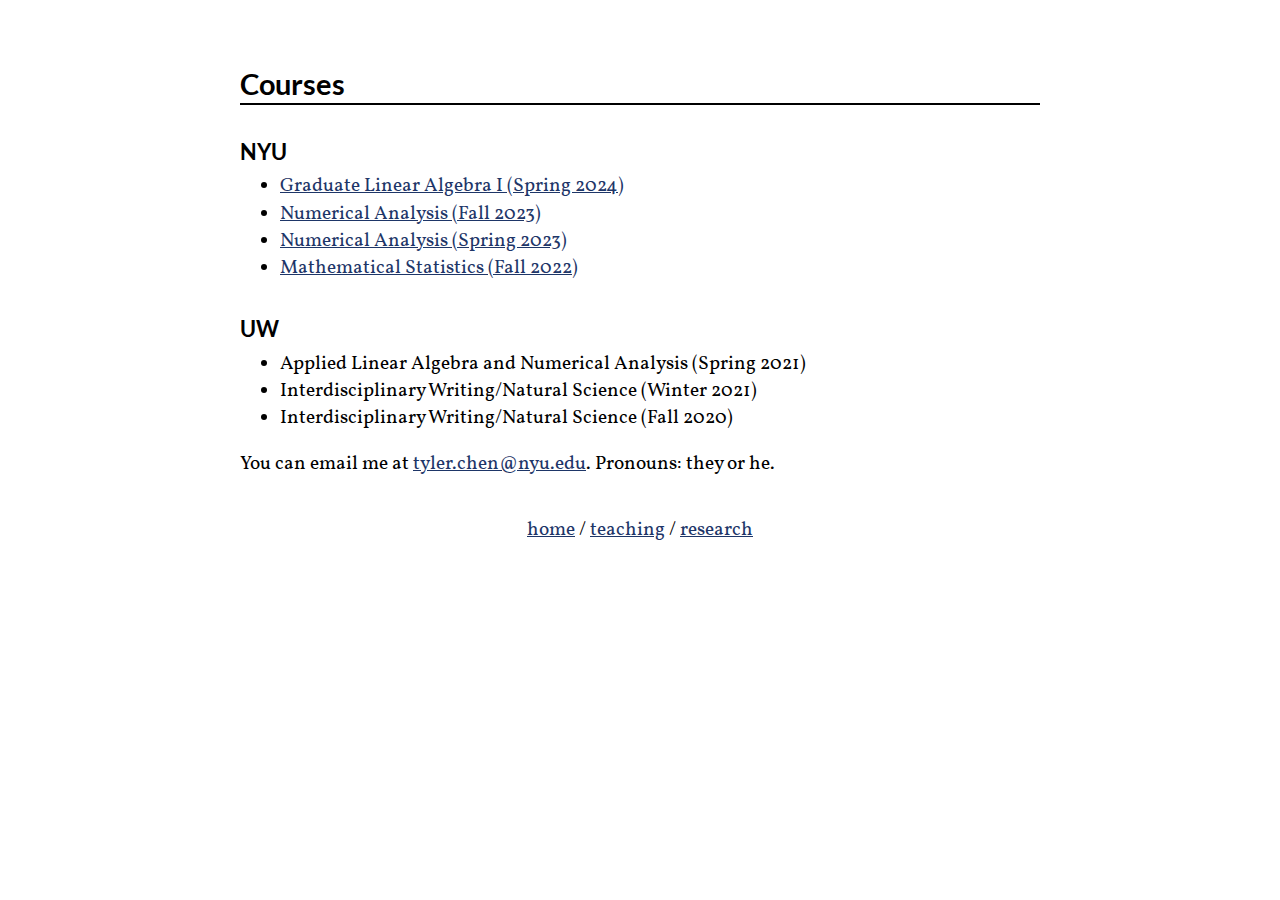
<file: index.html>
<!DOCTYPE html>
<html xmlns="http://www.w3.org/1999/xhtml" lang="" xml:lang="">
<head>
  <meta charset="utf-8" />
  <title>Courses</title>
  <meta name="description" content="Here is info on my teaching.">
  <meta name="viewport" content="width=device-width, initial-scale=1.0, user-scalable=no" />
  <meta name="keywords" content="courses, teaching, applied, math" />

  <!--[if lt IE 9]>
    <script src="//cdnjs.cloudflare.com/ajax/libs/html5shiv/3.7.3/html5shiv-printshiv.min.js"></script>
  <![endif]-->
  <link href="tc.ico" rel="shortcut icon" >
  <link href="css/main.css" rel="stylesheet" type="text/css" media="screen" />
  <link href="css/print.css" rel="stylesheet" type="text/css" media="print"/>
  <link rel="stylesheet" href="font/lato/stylesheet.css" type="text/css" charset="utf-8" />
  <link rel="stylesheet" href="font/vollkorn/stylesheet.css" type="text/css" charset="utf-8" />

<!-- Global site tag (gtag.js) - Google Analytics -->
<script async src="https://www.googletagmanager.com/gtag/js?id=UA-50592837-1"></script>
<script>
  window.dataLayer = window.dataLayer || [];
  function gtag(){dataLayer.push(arguments);}
  gtag('js', new Date());

  gtag('config', 'UA-50592837-1');
</script>

</head>
<body>
<div id="contentContainer">
<h1>Courses</h1>
<h2>NYU</h2>
<ul>
<li><a href="./la_s2024">Graduate Linear Algebra I (Spring 2024)</a></li>
<li><a href="./na_f2023">Numerical Analysis (Fall 2023)</a></li>
<li><a href="./na_s2023">Numerical Analysis (Spring 2023)</a></li>
<li><a href="./mathstats_f2022">Mathematical Statistics (Fall 2022)</a></li>
</ul>
<h2>UW</h2>
<ul>
<li>Applied Linear Algebra and Numerical Analysis (Spring 2021)</li>
<li>Interdisciplinary Writing/Natural Science (Winter 2021)</li>
<li>Interdisciplinary Writing/Natural Science (Fall 2020)</li>
</ul>
<p>You can email me at <a href="mailto:tyler.chen@nyu.edu">tyler.chen@nyu.edu</a>.
Pronouns: they or he.</p>


<div class="menu">
    <p>
    <a href="https://chen.pw">home</a>  /  <a href="https://courses.chen.pw">teaching</a>  /  <a href="https://research.chen.pw">research</a>
    </p>
</div>

</div>
</body>
</html>
</file>
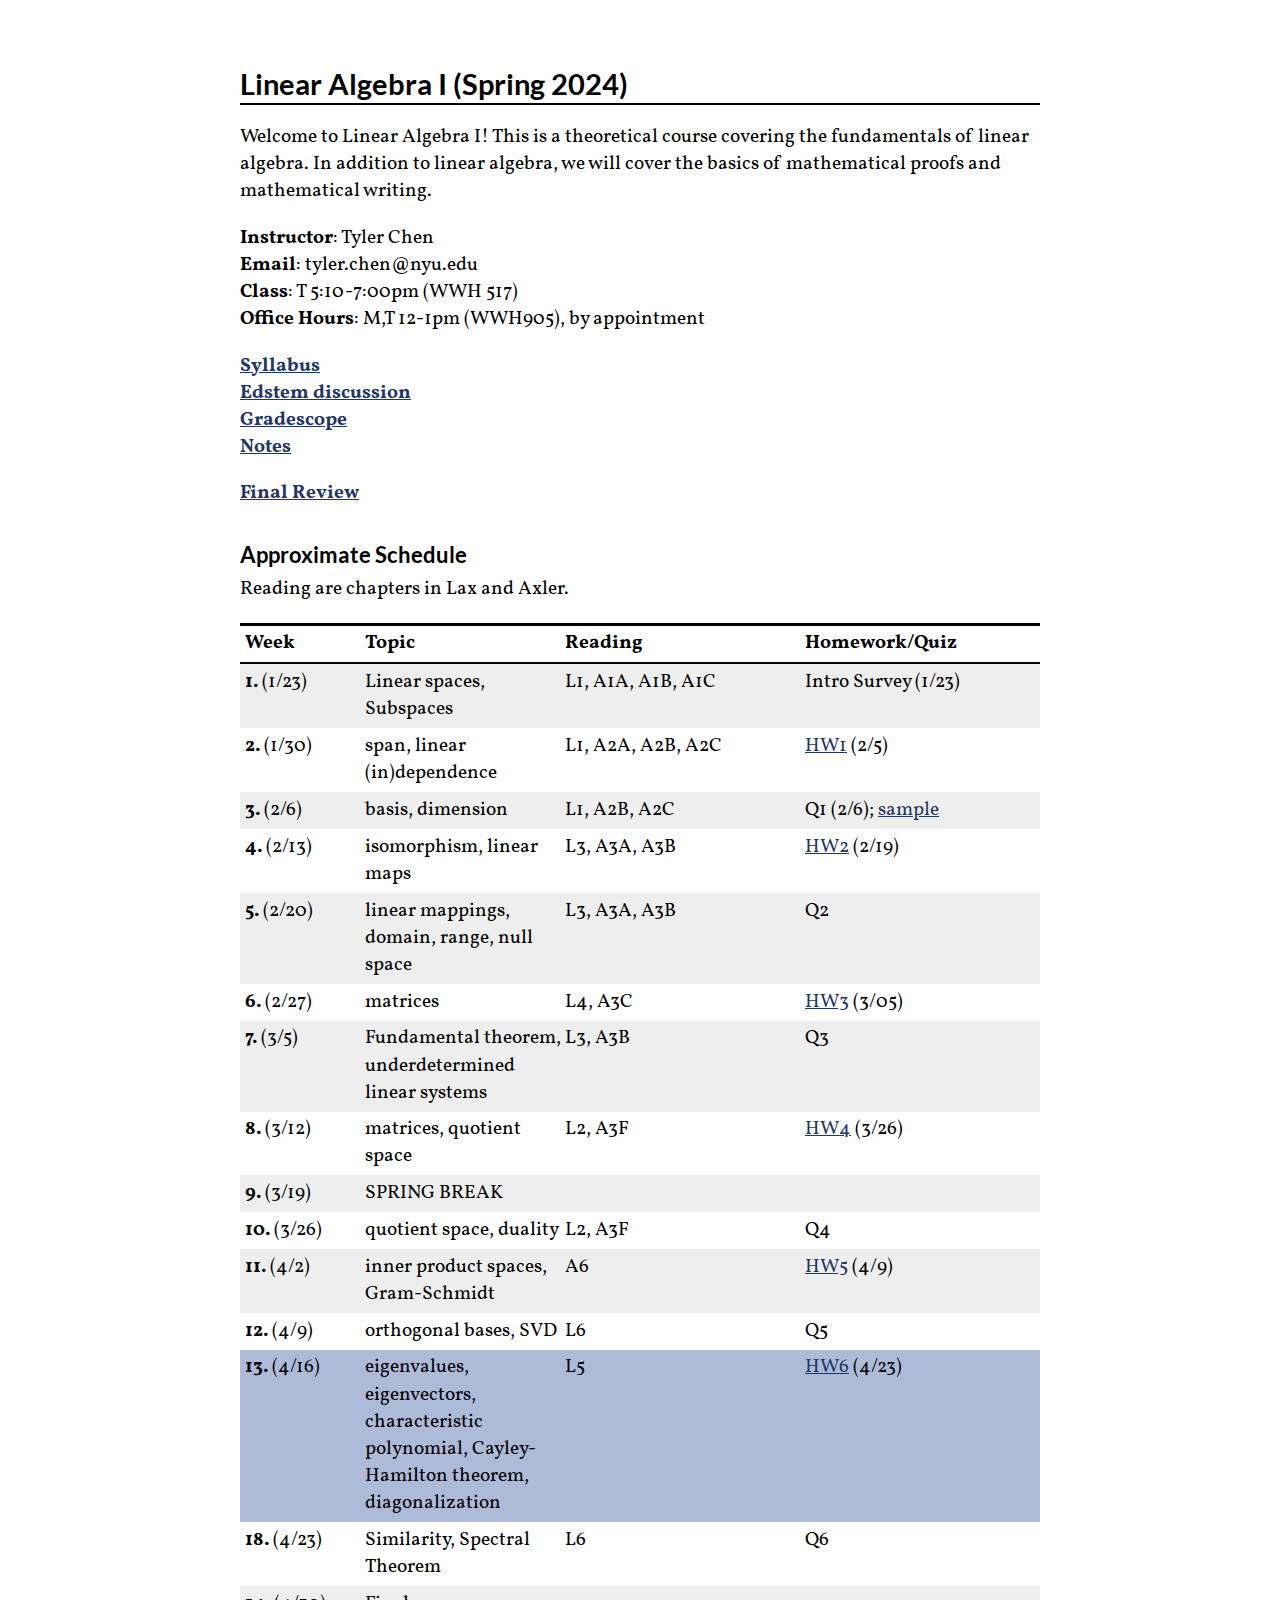
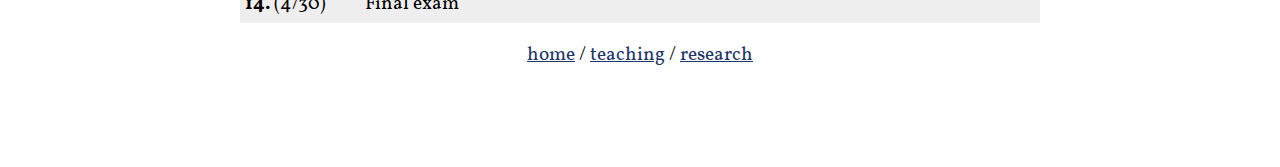
<file: la_s2024/index.html>
<!DOCTYPE html>
<html xmlns="http://www.w3.org/1999/xhtml" lang="" xml:lang="">
<head>
  <meta charset="utf-8" />
  <title>Linear Algebra I (Spring 2024)</title>
  <meta name="description" content="Course overview for NYU Linear Algebra I Spring 2023">
  <meta name="viewport" content="width=device-width, initial-scale=1.0, user-scalable=no" />
  <meta name="keywords" content="Linear Algebra, MATH-GA.2110, NYU, Courant" />

  <!--[if lt IE 9]>
    <script src="//cdnjs.cloudflare.com/ajax/libs/html5shiv/3.7.3/html5shiv-printshiv.min.js"></script>
  <![endif]-->
  <link href="../tc.ico" rel="shortcut icon" >
  <link href="../css/main.css" rel="stylesheet" type="text/css" media="screen" />
  <link href="../css/print.css" rel="stylesheet" type="text/css" media="print"/>
  <link rel="stylesheet" href="../font/lato/stylesheet.css" type="text/css" charset="utf-8" />
  <link rel="stylesheet" href="../font/vollkorn/stylesheet.css" type="text/css" charset="utf-8" />

<!-- Global site tag (gtag.js) - Google Analytics -->
<script async src="https://www.googletagmanager.com/gtag/js?id=UA-50592837-1"></script>
<script>
  window.dataLayer = window.dataLayer || [];
  function gtag(){dataLayer.push(arguments);}
  gtag('js', new Date());

  gtag('config', 'UA-50592837-1');
</script>

</head>
<body>
<div id="contentContainer">
<h1>Linear Algebra I (Spring 2024)</h1>
<p>Welcome to Linear Algebra I! This is a theoretical course covering the fundamentals of linear algebra.
In addition to linear algebra, we will cover the basics of mathematical proofs and mathematical writing.</p>
<p><strong>Instructor</strong>: Tyler Chen<br />
<strong>Email</strong>: tyler.chen@nyu.edu<br />
<strong>Class</strong>: T 5:10-7:00pm (WWH 517)<br />
<strong>Office Hours</strong>: M,T 12-1pm (WWH905), by appointment</p>
<p><a href="./syllabus.html"><strong>Syllabus</strong></a><br />
<a href="https://edstem.org/us/courses/53818"><strong>Edstem discussion</strong></a><br />
<a href="https://www.gradescope.com/courses/709136"><strong>Gradescope</strong></a><br />
<a href="https://drive.google.com/drive/folders/1s2Ke0vfdQyjaPtNhFyte4zw7A5NCnvow?usp=sharing"><strong>Notes</strong></a></p>
<p><a href="./review.pdf"><strong>Final Review</strong></a></p>
<h2>Approximate Schedule</h2>
<p>Reading are chapters in Lax and Axler.</p>
<div class="schedule-container">
<div class="week weektitle">
<div class="label">
<strong>Week</strong>
</div>
<div class="topic">
<strong>Topic</strong>
</div>
<div class="reading">
<strong>Reading</strong>
</div>
<div class="hw">
<strong>Homework/Quiz</strong>
</div>
</div>
<div class="week">
<div class="label">
<strong>1.</strong> (1/23)
</div>
<div class="topic">
Linear spaces, Subspaces
</div>
<div class="reading">
L1, A1A, A1B, A1C
</div>
<div class="hw">
Intro Survey (1/23)
</div>
</div>
<div class="week">
<div class="label">
<strong>2.</strong> (1/30)
</div>
<div class="topic">
span, linear (in)dependence
</div>
<div class="reading">
L1, A2A, A2B, A2C
</div>
<div class="hw">
<a href="./hw1.pdf">HW1</a> (2/5)
</div>
</div>
<div class="week">
<div class="label">
<strong>3.</strong> (2/6)
</div>
<div class="topic">
basis, dimension
</div>
<div class="reading">
L1, A2B, A2C
</div>
<div class="hw">
Q1 (2/6); <a href="./q1_sample.pdf">sample</a>
</div>
</div>
<div class="week">
<div class="label">
<strong>4.</strong> (2/13)
</div>
<div class="topic">
isomorphism, linear maps
</div>
<div class="reading">
L3, A3A, A3B
</div>
<div class="hw">
<a href="./hw2.pdf">HW2</a> (2/19)
</div>
</div>
<div class="week">
<div class="label">
<strong>5.</strong> (2/20)
</div>
<div class="topic">
linear mappings, domain, range, null space
</div>
<div class="reading">
L3, A3A, A3B
</div>
<div class="hw">
Q2
</div>
</div>
<div class="week">
<div class="label">
<strong>6.</strong> (2/27)
</div>
<div class="topic">
matrices
</div>
<div class="reading">
L4, A3C
</div>
<div class="hw">
<a href="./hw3.pdf">HW3</a> (3/05)
</div>
</div>
<div class="week">
<div class="label">
<strong>7.</strong> (3/5)
</div>
<div class="topic">
Fundamental theorem, underdetermined linear systems
</div>
<div class="reading">
L3, A3B
</div>
<div class="hw">
Q3
</div>
</div>
<div class="week">
<div class="label">
<strong>8.</strong> (3/12)
</div>
<div class="topic">
matrices, quotient space
</div>
<div class="reading">
L2, A3F
</div>
<div class="hw">
<a href="./hw4.pdf">HW4</a> (3/26)
</div>
</div>
<div class="week">
<div class="label">
<strong>9.</strong> (3/19)
</div>
<div class="topic">
SPRING BREAK
</div>
<div class="reading">
 
</div>
<div class="hw">
 
</div>
</div>
<div class="week">
<div class="label">
<strong>10.</strong> (3/26)
</div>
<div class="topic">
quotient space, duality
</div>
<div class="reading">
L2, A3F
</div>
<div class="hw">
Q4
</div>
</div>
<div class="week">
<div class="label">
<strong>11.</strong> (4/2)
</div>
<div class="topic">
inner product spaces, Gram-Schmidt
</div>
<div class="reading">
A6
</div>
<div class="hw">
<a href="./hw5.pdf">HW5</a> (4/9)
</div>
</div>
<div class="week">
<div class="label">
<strong>12.</strong> (4/9)
</div>
<div class="topic">
orthogonal bases, SVD
</div>
<div class="reading">
L6
</div>
<div class="hw">
Q5
</div>
</div>
<div class="week current">
<div class="label">
<strong>13.</strong> (4/16)
</div>
<div class="topic">
eigenvalues, eigenvectors, characteristic polynomial, Cayley-Hamilton theorem, diagonalization
</div>
<div class="reading">
L5
</div>
<div class="hw">
<a href="./hw6.pdf">HW6</a> (4/23)
</div>
</div>
<div class="week">
<div class="label">
<strong>18.</strong> (4/23)
</div>
<div class="topic">
Similarity, Spectral Theorem
</div>
<div class="reading">
L6
</div>
<div class="hw">
Q6
</div>
</div>
<div class="week">
<div class="label">
<strong>14.</strong> (4/30)
</div>
<div class="topic">
Final exam
</div>
<div class="reading">
 
</div>
<div class="hw">
 
</div>
</div>
</div>


<div class="menu">
    <p>
    <a href="https://chen.pw">home</a>  /  <a href="https://courses.chen.pw">teaching</a>  /  <a href="https://research.chen.pw">research</a>
    </p>
</div>

</div>
</body>
</html>
</file>
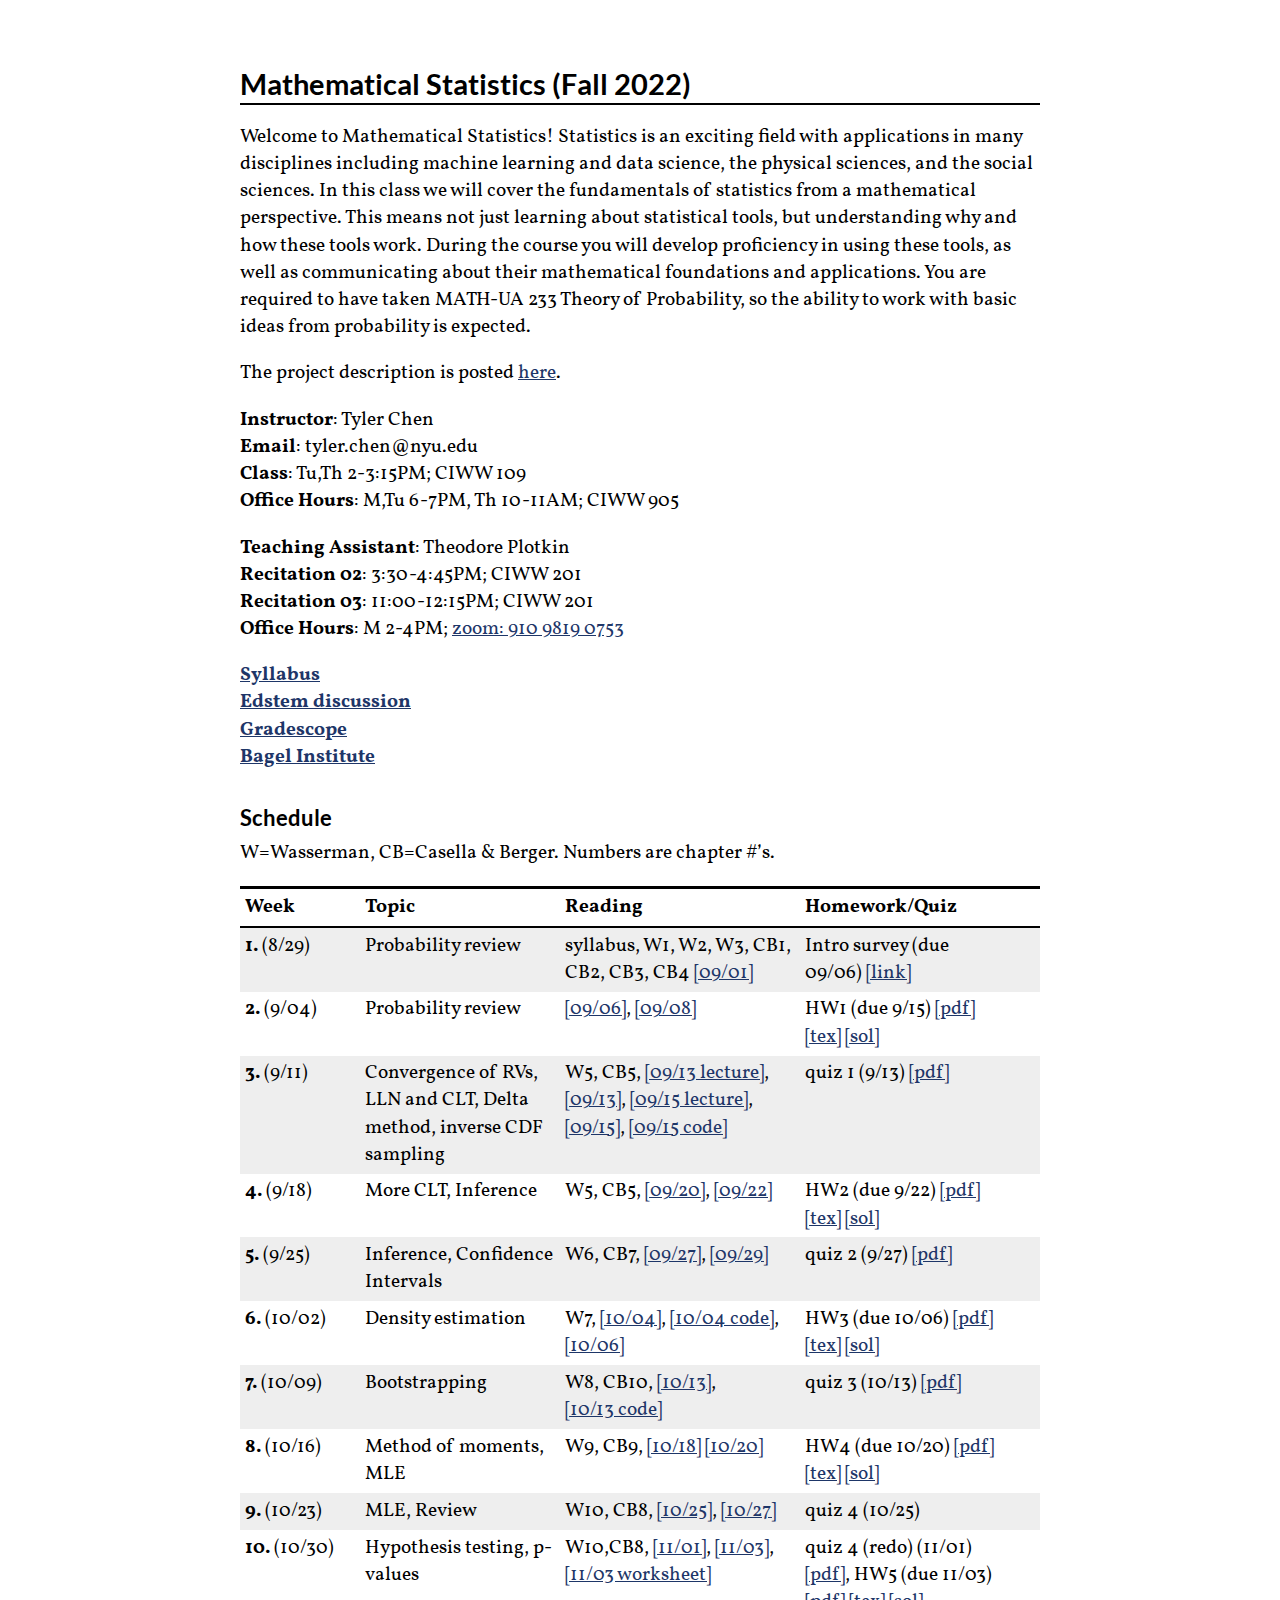
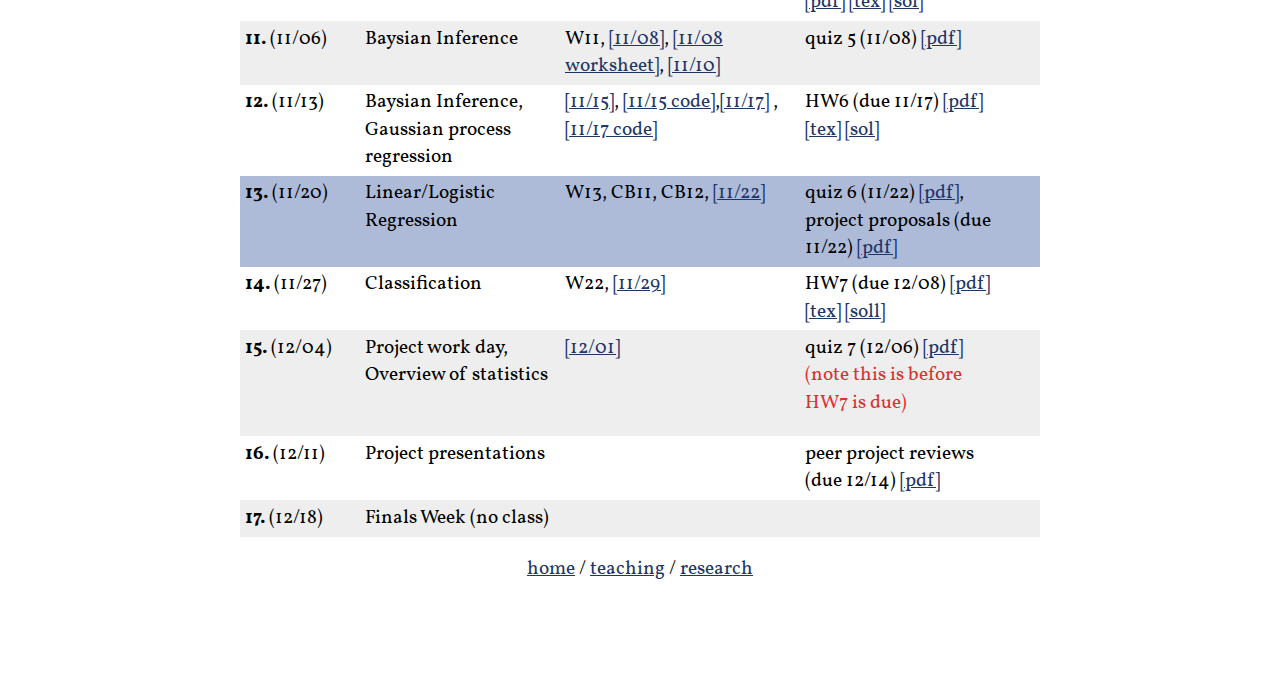
<file: mathstats_f2022/index.html>
<!DOCTYPE html>
<html xmlns="http://www.w3.org/1999/xhtml" lang="" xml:lang="">
<head>
  <meta charset="utf-8" />
  <title>Mathematical Statistics (Fall 2022)</title>
  <meta name="description" content="Course overview for NYU Mathematical Statistics Fall 2022">
  <meta name="viewport" content="width=device-width, initial-scale=1.0, user-scalable=no" />
  <meta name="keywords" content="Mathematical Statistics, MATH-UA.0234, NYU, Courant" />

  <!--[if lt IE 9]>
    <script src="//cdnjs.cloudflare.com/ajax/libs/html5shiv/3.7.3/html5shiv-printshiv.min.js"></script>
  <![endif]-->
  <link href="../tc.ico" rel="shortcut icon" >
  <link href="../css/main.css" rel="stylesheet" type="text/css" media="screen" />
  <link href="../css/print.css" rel="stylesheet" type="text/css" media="print"/>
  <link rel="stylesheet" href="../font/lato/stylesheet.css" type="text/css" charset="utf-8" />
  <link rel="stylesheet" href="../font/vollkorn/stylesheet.css" type="text/css" charset="utf-8" />

<!-- Global site tag (gtag.js) - Google Analytics -->
<script async src="https://www.googletagmanager.com/gtag/js?id=UA-50592837-1"></script>
<script>
  window.dataLayer = window.dataLayer || [];
  function gtag(){dataLayer.push(arguments);}
  gtag('js', new Date());

  gtag('config', 'UA-50592837-1');
</script>

</head>
<body>
<div id="contentContainer">
<h1>Mathematical Statistics (Fall 2022)</h1>
<p>Welcome to Mathematical Statistics!
Statistics is an exciting field with applications in many disciplines including machine learning and data science, the physical sciences, and the social sciences.
In this class we will cover the fundamentals of statistics from a mathematical perspective.
This means not just learning about statistical tools, but understanding why and how these tools work.
During the course you will develop proficiency in using these tools, as well as communicating about their mathematical foundations and applications.
You are required to have taken MATH-UA 233 Theory of Probability, so the ability to work with basic ideas from probability is expected.</p>
<p>The project description is posted <a href="./project.html">here</a>.</p>
<p><strong>Instructor</strong>: Tyler Chen<br />
<strong>Email</strong>: tyler.chen@nyu.edu<br />
<strong>Class</strong>: Tu,Th 2-3:15PM; CIWW 109<br />
<strong>Office Hours</strong>: M,Tu 6-7PM, Th 10-11AM; CIWW 905</p>
<p><strong>Teaching Assistant</strong>: Theodore Plotkin<br />
<strong>Recitation 02</strong>: 3:30-4:45PM; CIWW 201<br />
<strong>Recitation 03</strong>: 11:00-12:15PM; CIWW 201<br />
<strong>Office Hours</strong>: M 2-4PM; <a href="https://nyu.zoom.us/j/91098190753">zoom: 910 9819 0753</a></p>
<p><a href="./syllabus.html"><strong>Syllabus</strong></a><br />
<a href="https://edstem.org/us/courses/24656/discussion/"><strong>Edstem discussion</strong></a><br />
<a href="https://www.gradescope.com/courses/414277"><strong>Gradescope</strong></a><br />
<a href="https://bagel.institute"><strong>Bagel Institute</strong></a></p>
<h2>Schedule</h2>
<p>W=Wasserman, CB=Casella &amp; Berger. Numbers are chapter #’s.</p>
<div class="schedule-container">
<div class="week weektitle">
<div class="label">
<strong>Week</strong>
</div>
<div class="topic">
<strong>Topic</strong>
</div>
<div class="reading">
<strong>Reading</strong>
</div>
<div class="hw">
<strong>Homework/Quiz</strong>
</div>
</div>
<div class="week">
<div class="label">
<strong>1.</strong> (8/29)
</div>
<div class="topic">
Probability review
</div>
<div class="reading">
syllabus, W1, W2, W3, CB1, CB2, CB3, CB4 <a href="09_01.pdf">[09/01]</a>
</div>
<div class="hw">
Intro survey (due 09/06) <a href="https://www.gradescope.com/courses/414277/assignments/2153700">[link]</a>
</div>
</div>
<div class="week">
<div class="label">
<strong>2.</strong> (9/04)
</div>
<div class="topic">
Probability review
</div>
<div class="reading">
<a href="09_06.pdf">[09/06]</a>, <a href="09_08.pdf">[09/08]</a>
</div>
<div class="hw">
HW1 (due 9/15) <a href="./hw1.pdf">[pdf]</a> <a href="./hw1.tex">[tex]</a> <a href="./hw1_sol.pdf">[sol]</a>
</div>
</div>
<div class="week">
<div class="label">
<strong>3.</strong> (9/11)
</div>
<div class="topic">
Convergence of RVs, LLN and CLT, Delta method, inverse CDF sampling
</div>
<div class="reading">
W5, CB5, <a href="https://nyu.zoom.us/rec/share/0OLq7d1vkFMf7jm6OSL7-dB9Nx2BQZZQ3jzQOxHL1b0cBUfTQAGhOLckAo3zvetR._AFGs8eWwGhNFmBt">[09/13 lecture]</a>, <a href="09_13.pdf">[09/13]</a>, <a href="https://nyu.zoom.us/rec/share/XzwNFOnjU-0FJ1t7650bGJ9nQaTeh8hXFaNSFYQxVGdbxg8hxqDJlKuDZXDQCgfL.LKqPR3dxnNuDmb2w?startTime=1663255698000">[09/15 lecture]</a>, <a href="09_15.pdf">[09/15]</a>, <a href="https://colab.research.google.com/drive/1QqAGs-AnLnjdpbokrOAWrdpb8ytioliy?usp=sharing">[09/15 code]</a>
</div>
<div class="hw">
quiz 1 (9/13) <a href="./q1.pdf">[pdf]</a>
</div>
</div>
<div class="week">
<div class="label">
<strong>4.</strong> (9/18)
</div>
<div class="topic">
More CLT, Inference
</div>
<div class="reading">
W5, CB5, <a href="09_20.pdf">[09/20]</a>, <a href="09_22.pdf">[09/22]</a>
</div>
<div class="hw">
HW2 (due 9/22) <a href="./hw2.pdf">[pdf]</a> <a href="./hw2.tex">[tex]</a> <a href="./hw2_sol.pdf">[sol]</a>
</div>
</div>
<div class="week">
<div class="label">
<strong>5.</strong> (9/25)
</div>
<div class="topic">
Inference, Confidence Intervals
</div>
<div class="reading">
W6, CB7, <a href="09_27.pdf">[09/27]</a>, <a href="09_29.pdf">[09/29]</a>
</div>
<div class="hw">
quiz 2 (9/27) <a href="./q2.pdf">[pdf]</a>
</div>
</div>
<div class="week">
<div class="label">
<strong>6.</strong> (10/02)
</div>
<div class="topic">
Density estimation
</div>
<div class="reading">
W7, <a href="10_04.pdf">[10/04]</a>, <a href="https://colab.research.google.com/drive/1UW2DUOVDwoyIhUhJ-9BQsq5_Qj9XeiI0?usp=sharing">[10/04 code]</a>, <a href="10_06.pdf">[10/06]</a>
</div>
<div class="hw">
HW3 (due 10/06) <a href="./hw3.pdf">[pdf]</a> <a href="./hw3.tex">[tex]</a> <a href="./hw3_sol.pdf">[sol]</a>
</div>
</div>
<div class="week">
<div class="label">
<strong>7.</strong> (10/09)
</div>
<div class="topic">
Bootstrapping
</div>
<div class="reading">
W8, CB10, <a href="./10_13.pdf">[10/13]</a>, <a href="https://colab.research.google.com/drive/12skbpFS_MA0yaO_JYfoCCpNAo0LTiT37?usp=sharing">[10/13 code]</a>
</div>
<div class="hw">
quiz 3 (10/13) <a href="./q3.pdf">[pdf]</a>
</div>
</div>
<div class="week">
<div class="label">
<strong>8.</strong> (10/16)
</div>
<div class="topic">
Method of moments, MLE
</div>
<div class="reading">
W9, CB9, <a href="./10_18.pdf">[10/18]</a> <a href="./10_20.pdf">[10/20]</a>
</div>
<div class="hw">
HW4 (due 10/20) <a href="./hw4.pdf">[pdf]</a> <a href="./hw4.tex">[tex]</a> <a href="./hw4_sol.pdf">[sol]</a>
</div>
</div>
<div class="week">
<div class="label">
<strong>9.</strong> (10/23)
</div>
<div class="topic">
MLE, Review
</div>
<div class="reading">
W10, CB8, <a href="./10_25.pdf">[10/25]</a>, <a href="./10_27.pdf">[10/27]</a>
</div>
<div class="hw">
quiz 4 (10/25)
</div>
</div>
<div class="week">
<div class="label">
<strong>10.</strong> (10/30)
</div>
<div class="topic">
Hypothesis testing, p-values
</div>
<div class="reading">
W10,CB8, <a href="./11_01.pdf">[11/01]</a>, <a href="./11_03.pdf">[11/03]</a>, <a href="./11_03_worksheet.pdf">[11/03 worksheet]</a>
</div>
<div class="hw">
quiz 4 (redo) (11/01) <a href="./q4.pdf">[pdf]</a>, HW5 (due 11/03) <a href="./hw5.pdf">[pdf]</a> <a href="./hw5.tex">[tex]</a> <a href="./hw5_sol.pdf">[sol]</a>
</div>
</div>
<div class="week">
<div class="label">
<strong>11.</strong> (11/06)
</div>
<div class="topic">
Baysian Inference
</div>
<div class="reading">
W11, <a href="./11_08.pdf">[11/08]</a>, <a href="./11_08_worksheet.pdf">[11/08 worksheet]</a>, <a href="./11_10.pdf">[11/10]</a>
</div>
<div class="hw">
quiz 5 (11/08) <a href="./q5.pdf">[pdf]</a>
</div>
</div>
<div class="week">
<div class="label">
<strong>12.</strong> (11/13)
</div>
<div class="topic">
Baysian Inference, Gaussian process regression
</div>
<div class="reading">
<a href="./11_15.pdf">[11/15]</a>, <a href="https://colab.research.google.com/drive/1ww7mzQdiCax-Rbnhe855E1PCfNKLB1cZ?usp=sharing">[11/15 code]</a>,<a href="./11_17.pdf">[11/17]</a> , <a href="https://colab.research.google.com/drive/1IIGUsxbKk1H9UJr9NTYPpZLTJzIBshQH?usp=sharing">[11/17 code]</a>
</div>
<div class="hw">
HW6 (due 11/17) <a href="./hw6.pdf">[pdf]</a> <a href="./hw6.tex">[tex]</a> <a href="./hw6_sol.pdf">[sol]</a>
</div>
</div>
<div class="week current">
<div class="label">
<strong>13.</strong> (11/20)
</div>
<div class="topic">
Linear/Logistic Regression
</div>
<div class="reading">
W13, CB11, CB12, <a href="./11_22.pdf">[11/22]</a>
</div>
<div class="hw">
quiz 6 (11/22) <a href="./q6.pdf">[pdf]</a>, project proposals (due 11/22) <a href="./project.pdf">[pdf]</a>
</div>
</div>
<div class="week">
<div class="label">
<strong>14.</strong> (11/27)
</div>
<div class="topic">
Classification
</div>
<div class="reading">
W22, <a href="./11_29.pdf">[11/29]</a>
</div>
<div class="hw">
HW7 (due 12/08) <a href="./hw7.pdf">[pdf]</a> <a href="./hw7.tex">[tex]</a> <a href="./hw7_sol.pdf">[soll]</a>
</div>
</div>
<div class="week">
<div class="label">
<strong>15.</strong> (12/04)
</div>
<div class="topic">
Project work day, Overview of statistics
</div>
<div class="reading">
<a href="./12_01.pdf">[12/01]</a>
</div>
<div class="hw">
quiz 7 (12/06) <a href="./q7.pdf">[pdf]</a>
<div style="color:#dc322f">
(note this is before HW7 is due)
</div>
</div>
</div>
<div class="week">
<div class="label">
<strong>16.</strong> (12/11)
</div>
<div class="topic">
Project presentations
</div>
<div class="reading">
 
</div>
<div class="hw">
peer project reviews (due 12/14) <a href="./reviews.pdf">[pdf]</a>
</div>
</div>
<div class="week">
<div class="label">
<strong>17.</strong> (12/18)
</div>
<div class="topic">
Finals Week (no class)
</div>
<div class="reading">

</div>
<div class="hw">

</div>
</div>
</div>


<div class="menu">
    <p>
    <a href="https://chen.pw">home</a>  /  <a href="https://courses.chen.pw">teaching</a>  /  <a href="https://research.chen.pw">research</a>
    </p>
</div>

</div>
</body>
</html>
</file>
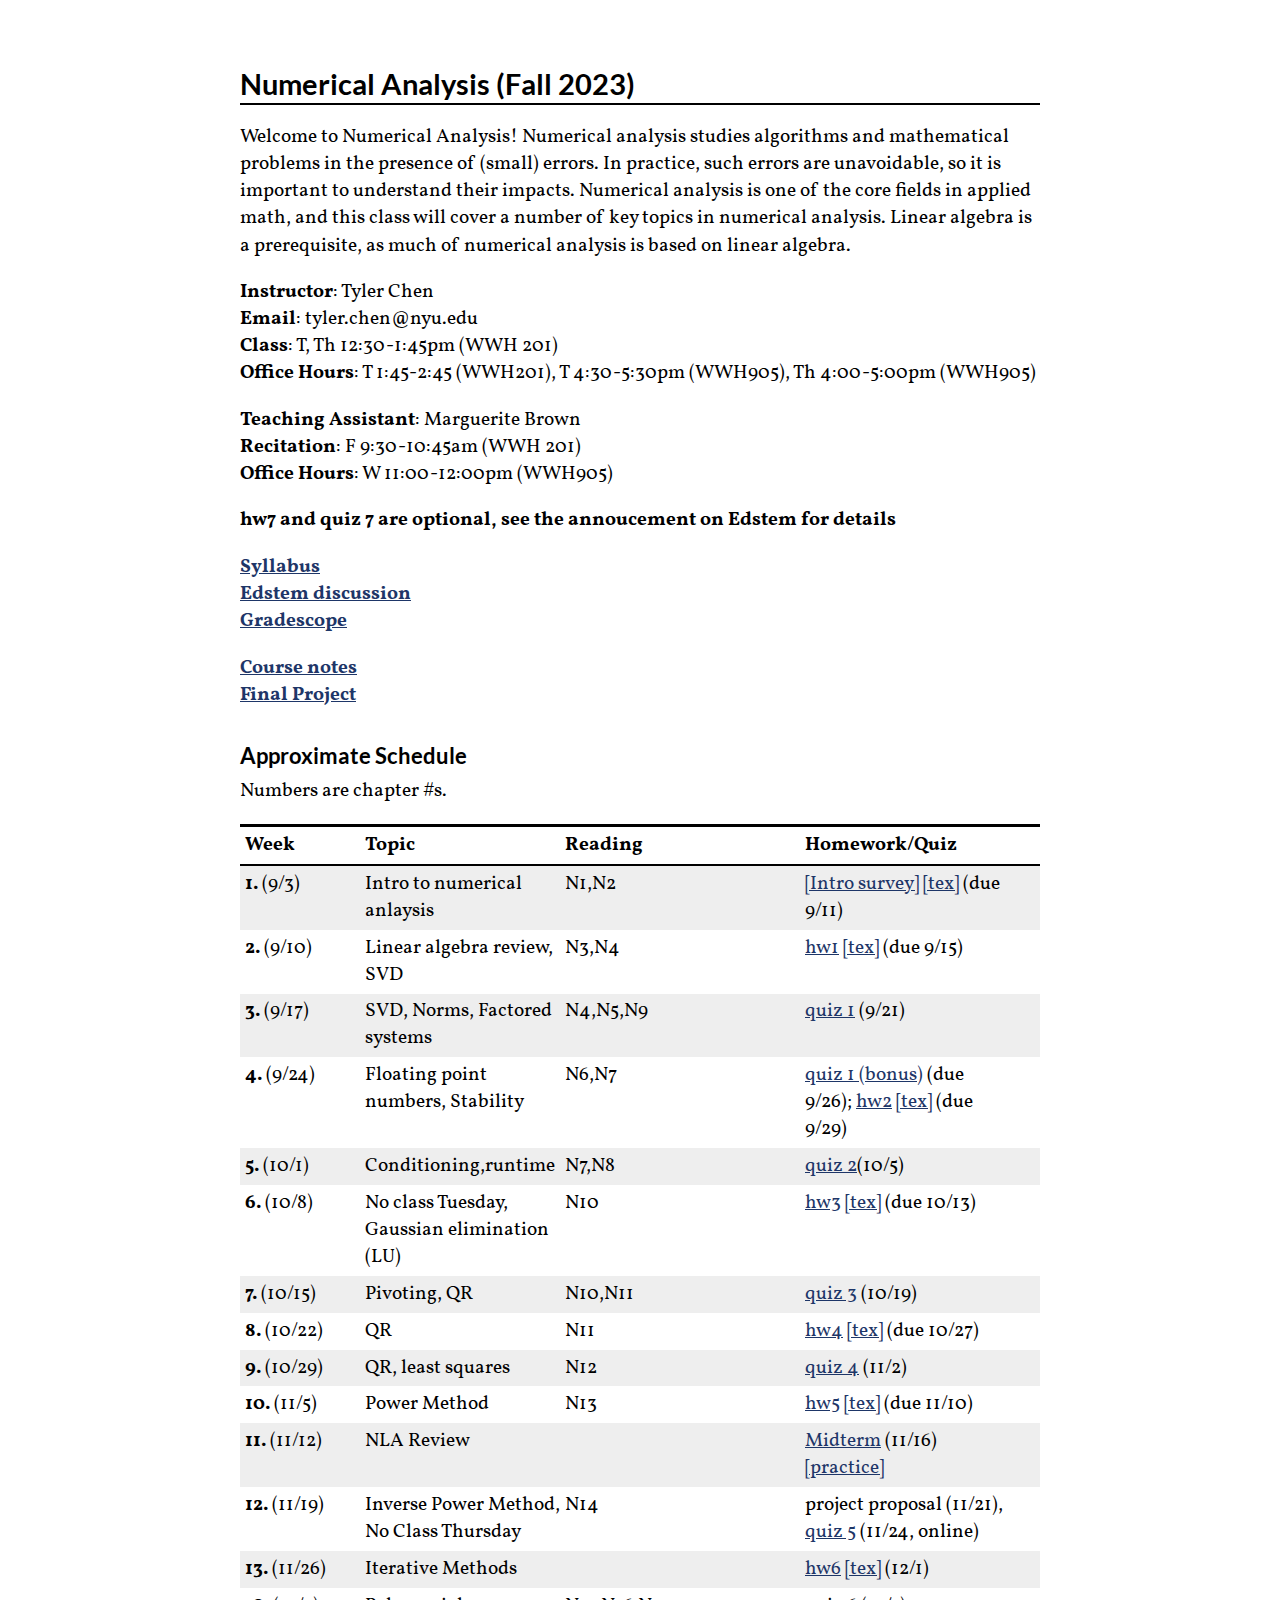
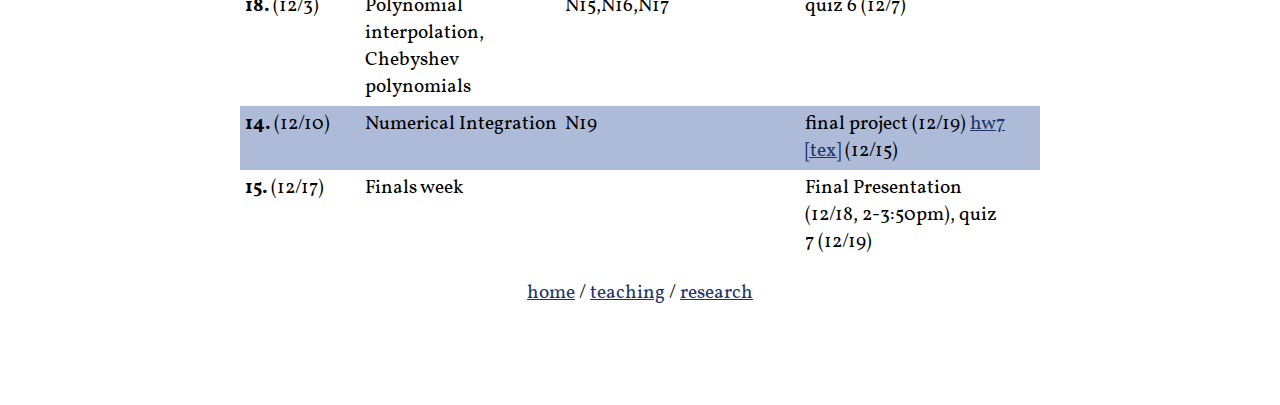
<file: na_f2023/index.html>
<!DOCTYPE html>
<html xmlns="http://www.w3.org/1999/xhtml" lang="" xml:lang="">
<head>
  <meta charset="utf-8" />
  <title>Numerical Analysis (Fall 2023)</title>
  <meta name="description" content="Course overview for NYU Numerical Analysis Fall 2023">
  <meta name="viewport" content="width=device-width, initial-scale=1.0, user-scalable=no" />
  <meta name="keywords" content="Numerical Analysis, MATH-UA.0252, MA-UY.4424, NYU, Courant, Tandon" />

  <!--[if lt IE 9]>
    <script src="//cdnjs.cloudflare.com/ajax/libs/html5shiv/3.7.3/html5shiv-printshiv.min.js"></script>
  <![endif]-->
  <link href="../tc.ico" rel="shortcut icon" >
  <link href="../css/main.css" rel="stylesheet" type="text/css" media="screen" />
  <link href="../css/print.css" rel="stylesheet" type="text/css" media="print"/>
  <link rel="stylesheet" href="../font/lato/stylesheet.css" type="text/css" charset="utf-8" />
  <link rel="stylesheet" href="../font/vollkorn/stylesheet.css" type="text/css" charset="utf-8" />

<!-- Global site tag (gtag.js) - Google Analytics -->
<script async src="https://www.googletagmanager.com/gtag/js?id=UA-50592837-1"></script>
<script>
  window.dataLayer = window.dataLayer || [];
  function gtag(){dataLayer.push(arguments);}
  gtag('js', new Date());

  gtag('config', 'UA-50592837-1');
</script>

</head>
<body>
<div id="contentContainer">
<h1>Numerical Analysis (Fall 2023)</h1>
<p>Welcome to Numerical Analysis!
Numerical analysis studies algorithms and mathematical problems in the presence of (small) errors.
In practice, such errors are unavoidable, so it is important to understand their impacts.
Numerical analysis is one of the core fields in applied math, and this class will cover a number of key topics in numerical analysis.
Linear algebra is a prerequisite, as much of numerical analysis is based on linear algebra.</p>
<p><strong>Instructor</strong>: Tyler Chen<br />
<strong>Email</strong>: tyler.chen@nyu.edu<br />
<strong>Class</strong>: T, Th 12:30-1:45pm (WWH 201)<br />
<strong>Office Hours</strong>: T 1:45-2:45 (WWH201), T 4:30-5:30pm (WWH905), Th 4:00-5:00pm (WWH905)</p>
<p><strong>Teaching Assistant</strong>: Marguerite Brown<br />
<strong>Recitation</strong>: F 9:30-10:45am (WWH 201)<br />
<strong>Office Hours</strong>: W 11:00-12:00pm (WWH905)</p>
<p><strong>hw7 and quiz 7 are optional, see the annoucement on Edstem for details</strong></p>
<p><a href="./syllabus.html"><strong>Syllabus</strong></a><br />
<a href="https://edstem.org/us/courses/42531"><strong>Edstem discussion</strong></a><br />
<a href="https://www.gradescope.com/courses/570477"><strong>Gradescope</strong></a></p>
<p><a href="https://drive.google.com/drive/folders/1LoUWMWRhfmxynBCvXTYJWDDl4le5fzRW?usp=sharing"><strong>Course notes</strong></a><br />
<a href="./project.pdf"><strong>Final Project</strong></a></p>
<h2>Approximate Schedule</h2>
<p>Numbers are chapter #s.</p>
<div class="schedule-container">
<div class="week weektitle">
<div class="label">
<strong>Week</strong>
</div>
<div class="topic">
<strong>Topic</strong>
</div>
<div class="reading">
<strong>Reading</strong>
</div>
<div class="hw">
<strong>Homework/Quiz</strong>
</div>
</div>
<div class="week">
<div class="label">
<strong>1.</strong> (9/3)
</div>
<div class="topic">
Intro to numerical anlaysis
</div>
<div class="reading">
N1,N2
</div>
<div class="hw">
<a href="./intro_survey.pdf">[Intro survey]</a> <a href="./intro_survey.tex">[tex]</a> (due 9/11)
</div>
</div>
<div class="week">
<div class="label">
<strong>2.</strong> (9/10)
</div>
<div class="topic">
Linear algebra review, SVD
</div>
<div class="reading">
N3,N4
</div>
<div class="hw">
<a href="./hw1.pdf">hw1</a> <a href="./hw1.tex">[tex]</a> (due 9/15)
</div>
</div>
<div class="week">
<div class="label">
<strong>3.</strong> (9/17)
</div>
<div class="topic">
SVD, Norms, Factored systems
</div>
<div class="reading">
N4,N5,N9
</div>
<div class="hw">
<a href="./q1.pdf">quiz 1</a> (9/21)
</div>
</div>
<div class="week">
<div class="label">
<strong>4.</strong> (9/24)
</div>
<div class="topic">
Floating point numbers, Stability
</div>
<div class="reading">
N6,N7
</div>
<div class="hw">
<a href="./q1_bonus.pdf">quiz 1 (bonus)</a> (due 9/26); <a href="./hw2.pdf">hw2</a> <a href="./hw2.tex">[tex]</a> (due 9/29)
</div>
</div>
<div class="week">
<div class="label">
<strong>5.</strong> (10/1)
</div>
<div class="topic">
Conditioning,runtime
</div>
<div class="reading">
N7,N8
</div>
<div class="hw">
<a href="./q2.pdf">quiz 2</a>(10/5)
</div>
</div>
<div class="week">
<div class="label">
<strong>6.</strong> (10/8)
</div>
<div class="topic">
No class Tuesday, Gaussian elimination (LU)
</div>
<div class="reading">
N10
</div>
<div class="hw">
<a href="./hw3.pdf">hw3</a> <a href="./hw3.tex">[tex]</a> (due 10/13)
</div>
</div>
<div class="week">
<div class="label">
<strong>7.</strong> (10/15)
</div>
<div class="topic">
Pivoting, QR
</div>
<div class="reading">
N10,N11
</div>
<div class="hw">
<a href="./q3.pdf">quiz 3</a> (10/19)
</div>
</div>
<div class="week">
<div class="label">
<strong>8.</strong> (10/22)
</div>
<div class="topic">
QR
</div>
<div class="reading">
N11
</div>
<div class="hw">
<a href="./hw4.pdf">hw4</a> <a href="./hw4.tex">[tex]</a> (due 10/27)
</div>
</div>
<div class="week">
<div class="label">
<strong>9.</strong> (10/29)
</div>
<div class="topic">
QR, least squares
</div>
<div class="reading">
N12
</div>
<div class="hw">
<a href="./q4.pdf">quiz 4</a> (11/2)
</div>
</div>
<div class="week">
<div class="label">
<strong>10.</strong> (11/5)
</div>
<div class="topic">
Power Method
</div>
<div class="reading">
N13
</div>
<div class="hw">
<a href="./hw5.pdf">hw5</a> <a href="./hw5.tex">[tex]</a> (due 11/10)
</div>
</div>
<div class="week">
<div class="label">
<strong>11.</strong> (11/12)
</div>
<div class="topic">
NLA Review
</div>
<div class="reading">
 
</div>
<div class="hw">
<a href="./midterm.pdf">Midterm</a> (11/16) <a href="./practice.pdf">[practice]</a>
</div>
</div>
<div class="week">
<div class="label">
<strong>12.</strong> (11/19)
</div>
<div class="topic">
Inverse Power Method, No Class Thursday
</div>
<div class="reading">
N14
</div>
<div class="hw">
project proposal (11/21), <a href="./q5.pdf">quiz 5</a> (11/24, online)
</div>
</div>
<div class="week">
<div class="label">
<strong>13.</strong> (11/26)
</div>
<div class="topic">
Iterative Methods
</div>
<div class="reading">
 
</div>
<div class="hw">
<a href="./hw6.pdf">hw6</a> <a href="./hw6.tex">[tex]</a> (12/1)
</div>
</div>
<div class="week">
<div class="label">
<strong>18.</strong> (12/3)
</div>
<div class="topic">
Polynomial interpolation, Chebyshev polynomials
</div>
<div class="reading">
N15,N16,N17
</div>
<div class="hw">
quiz 6 (12/7)
</div>
</div>
<div class="week current">
<div class="label">
<strong>14.</strong> (12/10)
</div>
<div class="topic">
Numerical Integration
</div>
<div class="reading">
N19
</div>
<div class="hw">
final project (12/19) <a href="./hw7.pdf">hw7</a> <a href="./hw7.tex">[tex]</a> (12/15)
</div>
</div>
<div class="week">
<div class="label">
<strong>15.</strong> (12/17)
</div>
<div class="topic">
Finals week
</div>
<div class="reading">
 
</div>
<div class="hw">
Final Presentation (12/18, 2-3:50pm), quiz 7 (12/19)
</div>
</div>
</div>


<div class="menu">
    <p>
    <a href="https://chen.pw">home</a>  /  <a href="https://courses.chen.pw">teaching</a>  /  <a href="https://research.chen.pw">research</a>
    </p>
</div>

</div>
</body>
</html>
</file>
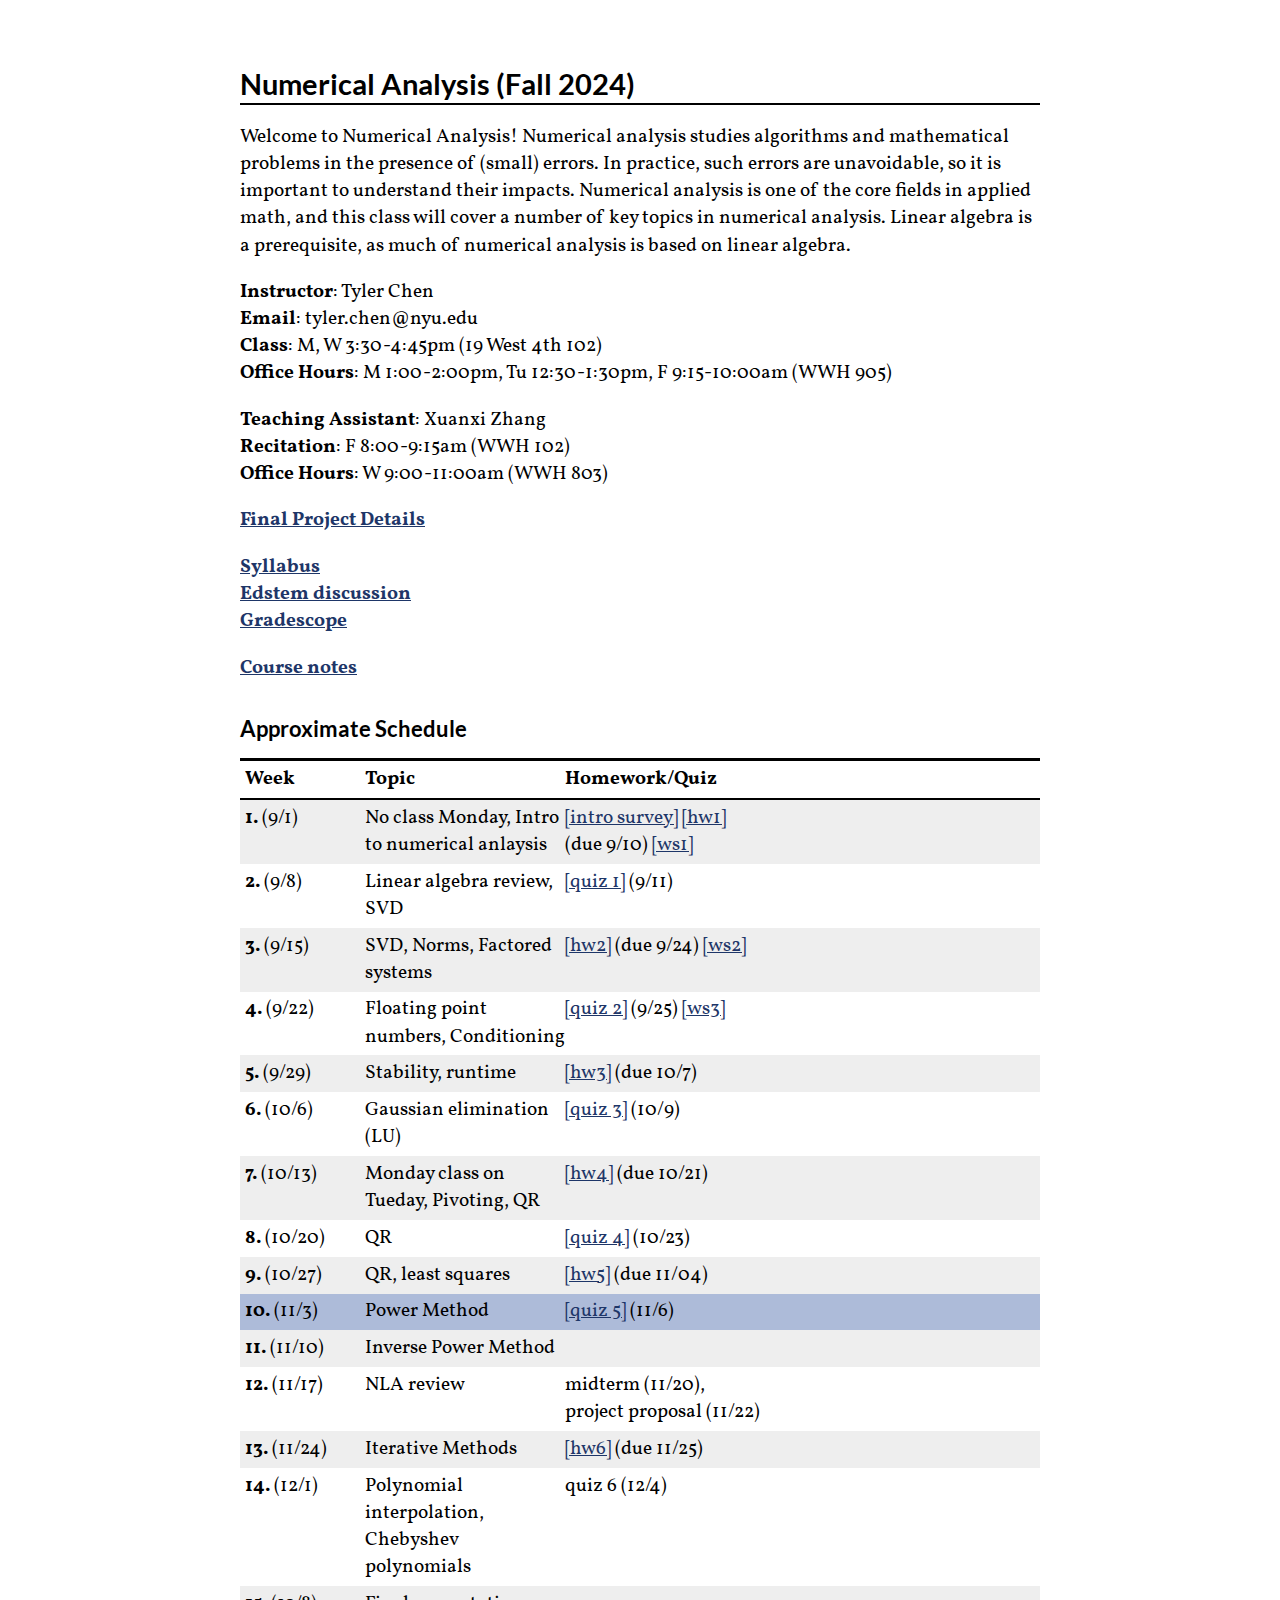
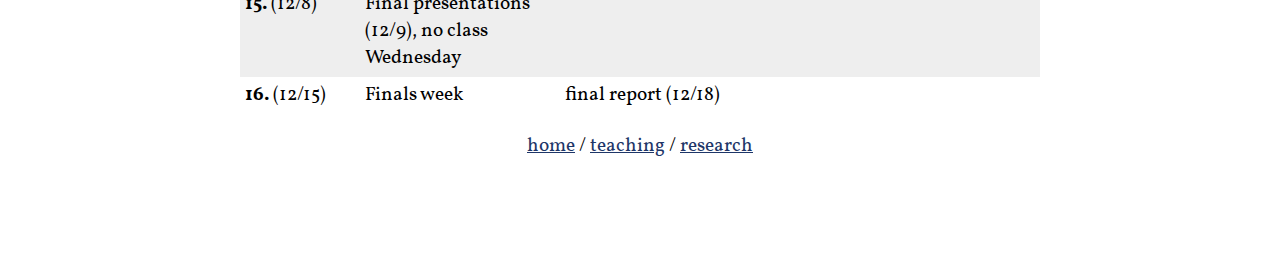
<file: na_f2024/index.html>
<!DOCTYPE html>
<html xmlns="http://www.w3.org/1999/xhtml" lang="" xml:lang="">
<head>
  <meta charset="utf-8" />
  <title>Numerical Analysis (Fall 2024)</title>
  <meta name="description" content="Course overview for NYU Numerical Analysis Fall 2024">
  <meta name="viewport" content="width=device-width, initial-scale=1.0, user-scalable=no" />
  <meta name="keywords" content="Numerical Analysis, MATH-UA.0252, MA-UY.4424, NYU, Courant, Tandon" />

  <!--[if lt IE 9]>
    <script src="//cdnjs.cloudflare.com/ajax/libs/html5shiv/3.7.3/html5shiv-printshiv.min.js"></script>
  <![endif]-->
  <link href="../tc.ico" rel="shortcut icon" >
  <link href="../css/main.css" rel="stylesheet" type="text/css" media="screen" />
  <link href="../css/print.css" rel="stylesheet" type="text/css" media="print"/>
  <link rel="stylesheet" href="../font/lato/stylesheet.css" type="text/css" charset="utf-8" />
  <link rel="stylesheet" href="../font/vollkorn/stylesheet.css" type="text/css" charset="utf-8" />

<!-- Global site tag (gtag.js) - Google Analytics -->
<script async src="https://www.googletagmanager.com/gtag/js?id=UA-50592837-1"></script>
<script>
  window.dataLayer = window.dataLayer || [];
  function gtag(){dataLayer.push(arguments);}
  gtag('js', new Date());

  gtag('config', 'UA-50592837-1');
</script>

</head>
<body>
<div id="contentContainer">
<h1>Numerical Analysis (Fall 2024)</h1>
<p>Welcome to Numerical Analysis!
Numerical analysis studies algorithms and mathematical problems in the presence of (small) errors.
In practice, such errors are unavoidable, so it is important to understand their impacts.
Numerical analysis is one of the core fields in applied math, and this class will cover a number of key topics in numerical analysis.
Linear algebra is a prerequisite, as much of numerical analysis is based on linear algebra.</p>
<p><strong>Instructor</strong>: Tyler Chen<br />
<strong>Email</strong>: tyler.chen@nyu.edu<br />
<strong>Class</strong>: M, W 3:30-4:45pm (19 West 4th 102)<br />
<strong>Office Hours</strong>: M 1:00-2:00pm, Tu 12:30-1:30pm, F 9:15-10:00am (WWH 905)</p>
<p><strong>Teaching Assistant</strong>: Xuanxi Zhang<br />
<strong>Recitation</strong>: F 8:00-9:15am (WWH 102)<br />
<strong>Office Hours</strong>: W 9:00-11:00am (WWH 803)</p>
<p><a href="./project.pdf"><strong>Final Project Details</strong></a></p>
<p><a href="./syllabus.html"><strong>Syllabus</strong></a><br />
<a href="https://edstem.org/us/courses/61837"><strong>Edstem discussion</strong></a><br />
<a href="https://www.gradescope.com/courses/818054"><strong>Gradescope</strong></a></p>
<p><a href="https://drive.google.com/drive/folders/1zj92Mos3tAm_wTfYXXfsuSJRg4pNUgQL?usp=sharing"><strong>Course notes</strong></a></p>
<h2>Approximate Schedule</h2>
 
<div class="schedule-container">
<div class="week weektitle">
<div class="label">
<strong>Week</strong>
</div>
<div class="topic">
<strong>Topic</strong>
</div>
<div class="hw">
<strong>Homework/Quiz</strong>
</div>
</div>
<div class="week">
<div class="label">
<strong>1.</strong> (9/1)
</div>
<div class="topic">
No class Monday, Intro to numerical anlaysis
</div>
<div class="hw">
<a href="./intro.pdf">[intro survey]</a> <a href="./hw1.pdf">[hw1]</a> (due 9/10) <a href="./ws1a.pdf">[ws1]</a>
</div>
</div>
<div class="week">
<div class="label">
<strong>2.</strong> (9/8)
</div>
<div class="topic">
Linear algebra review, SVD
</div>
<div class="hw">
<a href="./q1.pdf">[quiz 1]</a> (9/11)
</div>
</div>
<div class="week">
<div class="label">
<strong>3.</strong> (9/15)
</div>
<div class="topic">
SVD, Norms, Factored systems
</div>
<div class="hw">
<a href="./hw2.pdf">[hw2]</a> (due 9/24) <a href="./ws2.pdf">[ws2]</a>
</div>
</div>
<div class="week">
<div class="label">
<strong>4.</strong> (9/22)
</div>
<div class="topic">
Floating point numbers, Conditioning
</div>
<div class="hw">
<a href="./q2.pdf">[quiz 2]</a> (9/25) <a href="./ws3.pdf">[ws3]</a>
</div>
</div>
<div class="week">
<div class="label">
<strong>5.</strong> (9/29)
</div>
<div class="topic">
Stability, runtime
</div>
<div class="hw">
<a href="./hw3.pdf">[hw3]</a> (due 10/7)
</div>
</div>
<div class="week">
<div class="label">
<strong>6.</strong> (10/6)
</div>
<div class="topic">
Gaussian elimination (LU)
</div>
<div class="hw">
<a href="./q3.pdf">[quiz 3]</a> (10/9)
</div>
</div>
<div class="week">
<div class="label">
<strong>7.</strong> (10/13)
</div>
<div class="topic">
Monday class on Tueday, Pivoting, QR
</div>
<div class="hw">
<a href="./hw4.pdf">[hw4]</a> (due 10/21)
</div>
</div>
<div class="week">
<div class="label">
<strong>8.</strong> (10/20)
</div>
<div class="topic">
QR
</div>
<div class="hw">
<a href="./q4.pdf">[quiz 4]</a> (10/23)
</div>
</div>
<div class="week">
<div class="label">
<strong>9.</strong> (10/27)
</div>
<div class="topic">
QR, least squares
</div>
<div class="hw">
<a href="./hw5.pdf">[hw5]</a> (due 11/04)
</div>
</div>
<div class="week current">
<div class="label">
<strong>10.</strong> (11/3)
</div>
<div class="topic">
Power Method
</div>
<div class="hw">
<a href="./q5.pdf">[quiz 5]</a> (11/6)
</div>
</div>
<div class="week">
<div class="label">
<strong>11.</strong> (11/10)
</div>
<div class="topic">
Inverse Power Method
</div>
<div class="hw">
 
</div>
</div>
<div class="week">
<div class="label">
<strong>12.</strong> (11/17)
</div>
<div class="topic">
NLA review
</div>
<div class="hw">
midterm (11/20), project proposal (11/22)
</div>
</div>
<div class="week">
<div class="label">
<strong>13.</strong> (11/24)
</div>
<div class="topic">
Iterative Methods
</div>
<div class="hw">
<a href="./hw6.pdf">[hw6]</a> (due 11/25)
</div>
</div>
<div class="week">
<div class="label">
<strong>14.</strong> (12/1)
</div>
<div class="topic">
Polynomial interpolation, Chebyshev polynomials
</div>
<div class="hw">
quiz 6 (12/4)
</div>
</div>
<div class="week">
<div class="label">
<strong>15.</strong> (12/8)
</div>
<div class="topic">
Final presentations (12/9), no class Wednesday
</div>
<div class="hw">
 
</div>
</div>
<div class="week">
<div class="label">
<strong>16.</strong> (12/15)
</div>
<div class="topic">
Finals week
</div>
<div class="hw">
final report (12/18)
</div>
</div>
</div>


<div class="menu">
    <p>
    <a href="https://chen.pw">home</a>  /  <a href="https://courses.chen.pw">teaching</a>  /  <a href="https://research.chen.pw">research</a>
    </p>
</div>

</div>
</body>
</html>
</file>
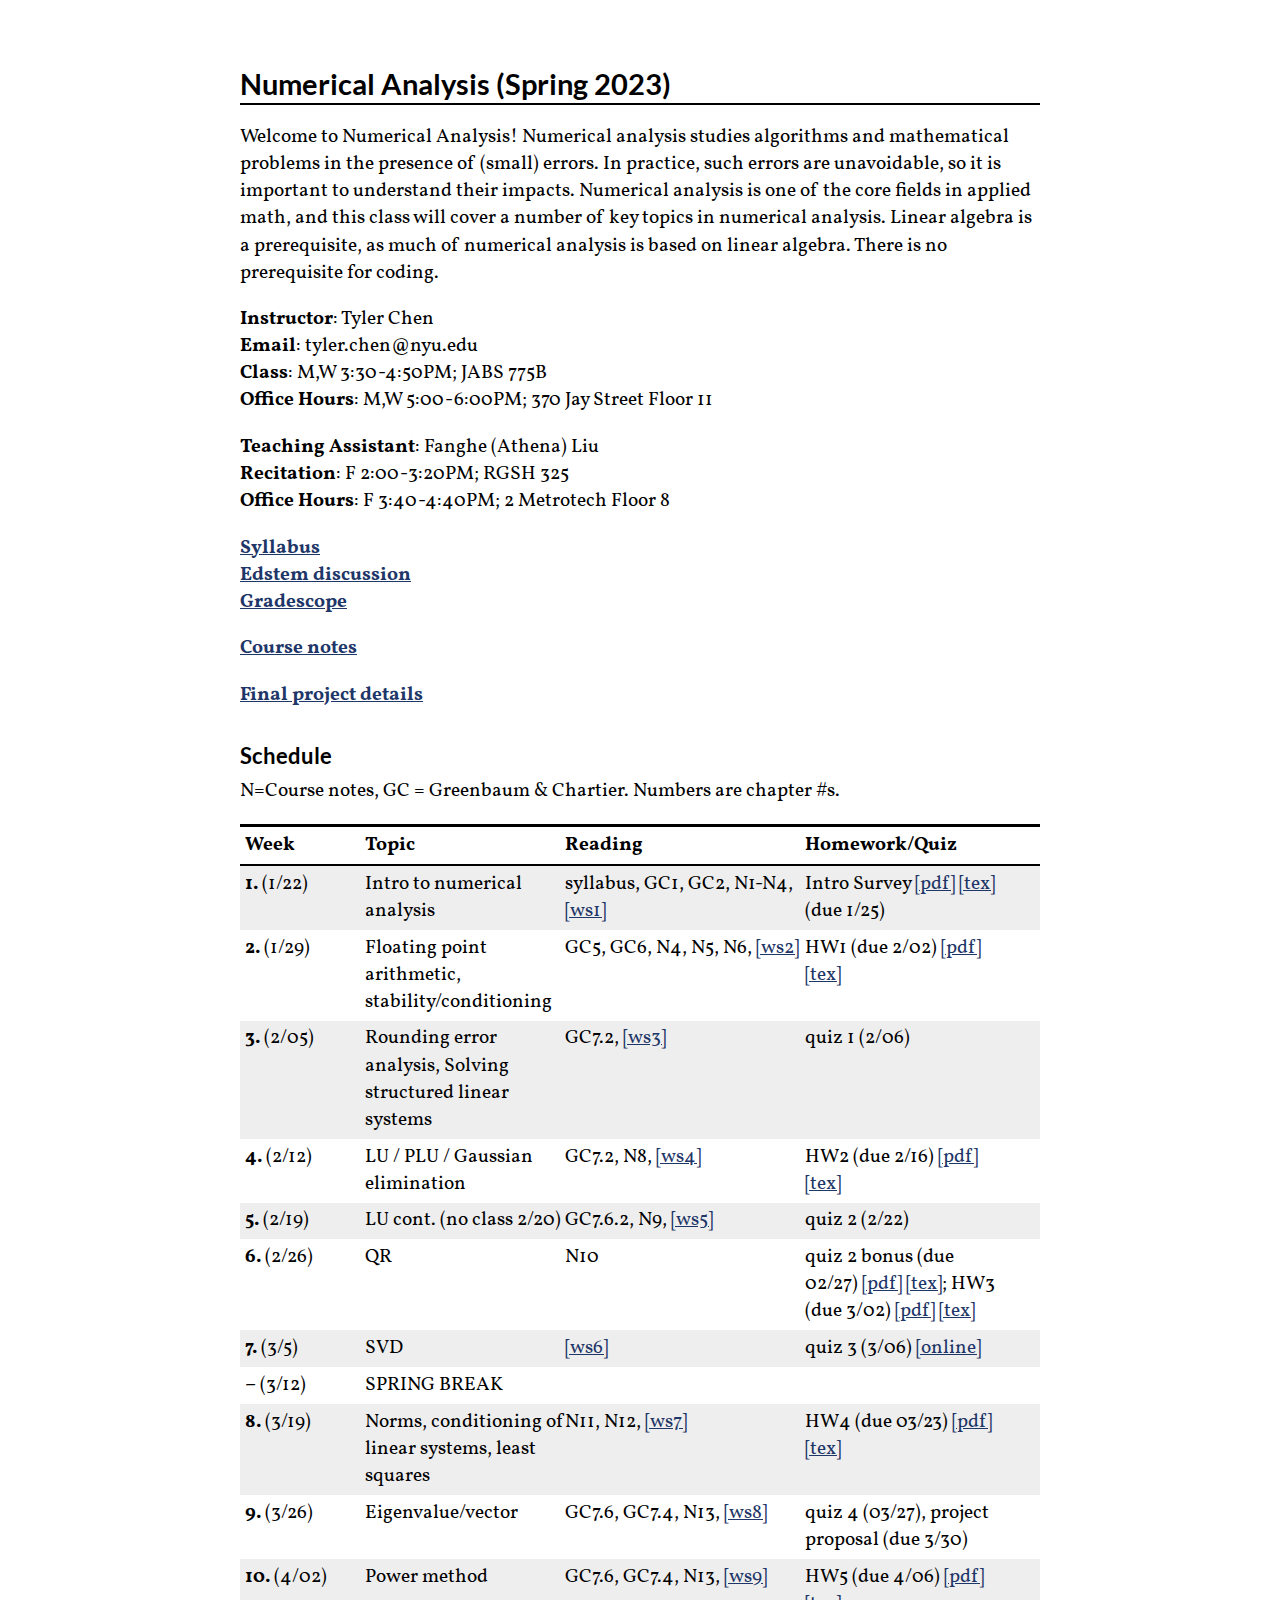
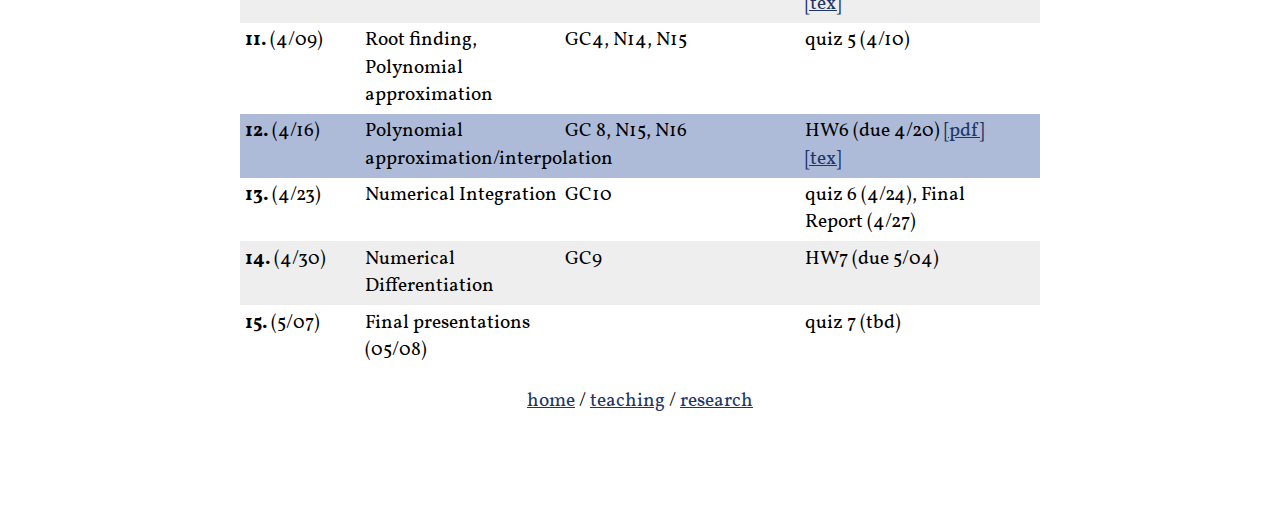
<file: na_s2023/index.html>
<!DOCTYPE html>
<html xmlns="http://www.w3.org/1999/xhtml" lang="" xml:lang="">
<head>
  <meta charset="utf-8" />
  <title>Numerical Analysis (Spring 2023)</title>
  <meta name="description" content="Course overview for NYU Numerical Analysis Spring 2023">
  <meta name="viewport" content="width=device-width, initial-scale=1.0, user-scalable=no" />
  <meta name="keywords" content="Numerical Analysis, MATH-UA.0252, MA-UY.4424, NYU, Courant, Tandon" />

  <!--[if lt IE 9]>
    <script src="//cdnjs.cloudflare.com/ajax/libs/html5shiv/3.7.3/html5shiv-printshiv.min.js"></script>
  <![endif]-->
  <link href="../tc.ico" rel="shortcut icon" >
  <link href="../css/main.css" rel="stylesheet" type="text/css" media="screen" />
  <link href="../css/print.css" rel="stylesheet" type="text/css" media="print"/>
  <link rel="stylesheet" href="../font/lato/stylesheet.css" type="text/css" charset="utf-8" />
  <link rel="stylesheet" href="../font/vollkorn/stylesheet.css" type="text/css" charset="utf-8" />

<!-- Global site tag (gtag.js) - Google Analytics -->
<script async src="https://www.googletagmanager.com/gtag/js?id=UA-50592837-1"></script>
<script>
  window.dataLayer = window.dataLayer || [];
  function gtag(){dataLayer.push(arguments);}
  gtag('js', new Date());

  gtag('config', 'UA-50592837-1');
</script>

</head>
<body>
<div id="contentContainer">
<h1>Numerical Analysis (Spring 2023)</h1>
<p>Welcome to Numerical Analysis!
Numerical analysis studies algorithms and mathematical problems in the presence of (small) errors.
In practice, such errors are unavoidable, so it is important to understand their impacts.
Numerical analysis is one of the core fields in applied math, and this class will cover a number of key topics in numerical analysis.
Linear algebra is a prerequisite, as much of numerical analysis is based on linear algebra.
There is no prerequisite for coding.</p>
<p><strong>Instructor</strong>: Tyler Chen<br />
<strong>Email</strong>: tyler.chen@nyu.edu<br />
<strong>Class</strong>: M,W 3:30-4:50PM; JABS 775B<br />
<strong>Office Hours</strong>: M,W 5:00-6:00PM; 370 Jay Street Floor 11</p>
<p><strong>Teaching Assistant</strong>: Fanghe (Athena) Liu<br />
<strong>Recitation</strong>: F 2:00-3:20PM; RGSH 325<br />
<strong>Office Hours</strong>: F 3:40-4:40PM; 2 Metrotech Floor 8</p>
<p><a href="./syllabus.html"><strong>Syllabus</strong></a><br />
<a href="https://edstem.org/us/courses/34528/"><strong>Edstem discussion</strong></a><br />
<a href="https://www.gradescope.com/courses/487363"><strong>Gradescope</strong></a></p>
<p><a href="https://drive.google.com/drive/folders/1KCqfpPS0vBOovHyvVdJXieG8LgY6xPdj?usp=share_link"><strong>Course notes</strong></a></p>
<p><a href="./project.pdf"><strong>Final project details</strong></a></p>
<h2>Schedule</h2>
<p>N=Course notes, GC = Greenbaum &amp; Chartier. Numbers are chapter #s.</p>
<div class="schedule-container">
<div class="week weektitle">
<div class="label">
<strong>Week</strong>
</div>
<div class="topic">
<strong>Topic</strong>
</div>
<div class="reading">
<strong>Reading</strong>
</div>
<div class="hw">
<strong>Homework/Quiz</strong>
</div>
</div>
<div class="week">
<div class="label">
<strong>1.</strong> (1/22)
</div>
<div class="topic">
Intro to numerical analysis
</div>
<div class="reading">
syllabus, GC1, GC2, N1-N4, <a href="./ws1.pdf">[ws1]</a>
</div>
<div class="hw">
Intro Survey <a href="./intro_survey.pdf">[pdf]</a> <a href="./intro_survey.tex">[tex]</a> (due 1/25)
</div>
</div>
<div class="week">
<div class="label">
<strong>2.</strong> (1/29)
</div>
<div class="topic">
Floating point arithmetic, stability/conditioning
</div>
<div class="reading">
GC5, GC6, N4, N5, N6, <a href="./ws2.pdf">[ws2]</a>
</div>
<div class="hw">
HW1 (due 2/02) <a href="./hw1.pdf">[pdf]</a> <a href="./hw1.tex">[tex]</a>
</div>
</div>
<div class="week">
<div class="label">
<strong>3.</strong> (2/05)
</div>
<div class="topic">
Rounding error analysis, Solving structured linear systems
</div>
<div class="reading">
GC7.2, <a href="./ws3.pdf">[ws3]</a>
</div>
<div class="hw">
quiz 1 (2/06)
</div>
</div>
<div class="week">
<div class="label">
<strong>4.</strong> (2/12)
</div>
<div class="topic">
LU / PLU / Gaussian elimination
</div>
<div class="reading">
GC7.2, N8, <a href="./ws4.pdf">[ws4]</a>
</div>
<div class="hw">
HW2 (due 2/16) <a href="./hw2.pdf">[pdf]</a> <a href="./hw2.tex">[tex]</a>
</div>
</div>
<div class="week">
<div class="label">
<strong>5.</strong> (2/19)
</div>
<div class="topic">
LU cont. (no class 2/20)
</div>
<div class="reading">
GC7.6.2, N9, <a href="./ws5.pdf">[ws5]</a>
</div>
<div class="hw">
quiz 2 (2/22)
</div>
</div>
<div class="week">
<div class="label">
<strong>6.</strong> (2/26)
</div>
<div class="topic">
QR
</div>
<div class="reading">
N10
</div>
<div class="hw">
quiz 2 bonus (due 02/27) <a href="./q2_bonus.pdf">[pdf]</a> <a href="./q2_bonus.tex">[tex]</a>; HW3 (due 3/02) <a href="./hw3.pdf">[pdf]</a> <a href="./hw3.tex">[tex]</a>
</div>
</div>
<div class="week">
<div class="label">
<strong>7.</strong> (3/5)
</div>
<div class="topic">
SVD
</div>
<div class="reading">
<a href="./ws6.pdf">[ws6]</a>
</div>
<div class="hw">
quiz 3 (3/06) <a href="https://www.gradescope.com/courses/487363/assignments/2704691">[online]</a>
</div>
</div>
<div class="week">
<div class="label">
<strong>–</strong> (3/12)
</div>
<div class="topic">
SPRING BREAK
</div>
<div class="reading">
 
</div>
<div class="hw">

</div>
</div>
<div class="week">
<div class="label">
<strong>8.</strong> (3/19)
</div>
<div class="topic">
Norms, conditioning of linear systems, least squares
</div>
<div class="reading">
N11, N12, <a href="./ws7.pdf">[ws7]</a>
</div>
<div class="hw">
HW4 (due 03/23) <a href="./hw4.pdf">[pdf]</a> <a href="./hw4.tex">[tex]</a>
</div>
</div>
<div class="week">
<div class="label">
<strong>9.</strong> (3/26)
</div>
<div class="topic">
Eigenvalue/vector
</div>
<div class="reading">
GC7.6, GC7.4, N13, <a href="./ws8.pdf">[ws8]</a>
</div>
<div class="hw">
quiz 4 (03/27), project proposal (due 3/30)
</div>
</div>
<div class="week">
<div class="label">
<strong>10.</strong> (4/02)
</div>
<div class="topic">
Power method
</div>
<div class="reading">
GC7.6, GC7.4, N13, <a href="./ws9.pdf">[ws9]</a>
</div>
<div class="hw">
HW5 (due 4/06) <a href="./hw5.pdf">[pdf]</a> <a href="./hw5.tex">[tex]</a>
</div>
</div>
<div class="week">
<div class="label">
<strong>11.</strong> (4/09)
</div>
<div class="topic">
Root finding, Polynomial approximation
</div>
<div class="reading">
GC4, N14, N15
</div>
<div class="hw">
quiz 5 (4/10)
</div>
</div>
<div class="week current">
<div class="label">
<strong>12.</strong> (4/16)
</div>
<div class="topic">
Polynomial approximation/interpolation
</div>
<div class="reading">
GC 8, N15, N16
</div>
<div class="hw">
HW6 (due 4/20) <a href="./hw6.pdf">[pdf]</a> <a href="./hw6.tex">[tex]</a>
</div>
</div>
<div class="week">
<div class="label">
<strong>13.</strong> (4/23)
</div>
<div class="topic">
Numerical Integration
</div>
<div class="reading">
GC10
</div>
<div class="hw">
quiz 6 (4/24), Final Report (4/27)
</div>
</div>
<div class="week">
<div class="label">
<strong>14.</strong> (4/30)
</div>
<div class="topic">
Numerical Differentiation
</div>
<div class="reading">
GC9
</div>
<div class="hw">
HW7 (due 5/04)
</div>
</div>
<div class="week">
<div class="label">
<strong>15.</strong> (5/07)
</div>
<div class="topic">
Final presentations (05/08)
</div>
<div class="reading">
 
</div>
<div class="hw">
quiz 7 (tbd)
</div>
</div>
</div>


<div class="menu">
    <p>
    <a href="https://chen.pw">home</a>  /  <a href="https://courses.chen.pw">teaching</a>  /  <a href="https://research.chen.pw">research</a>
    </p>
</div>

</div>
</body>
</html>
</file>
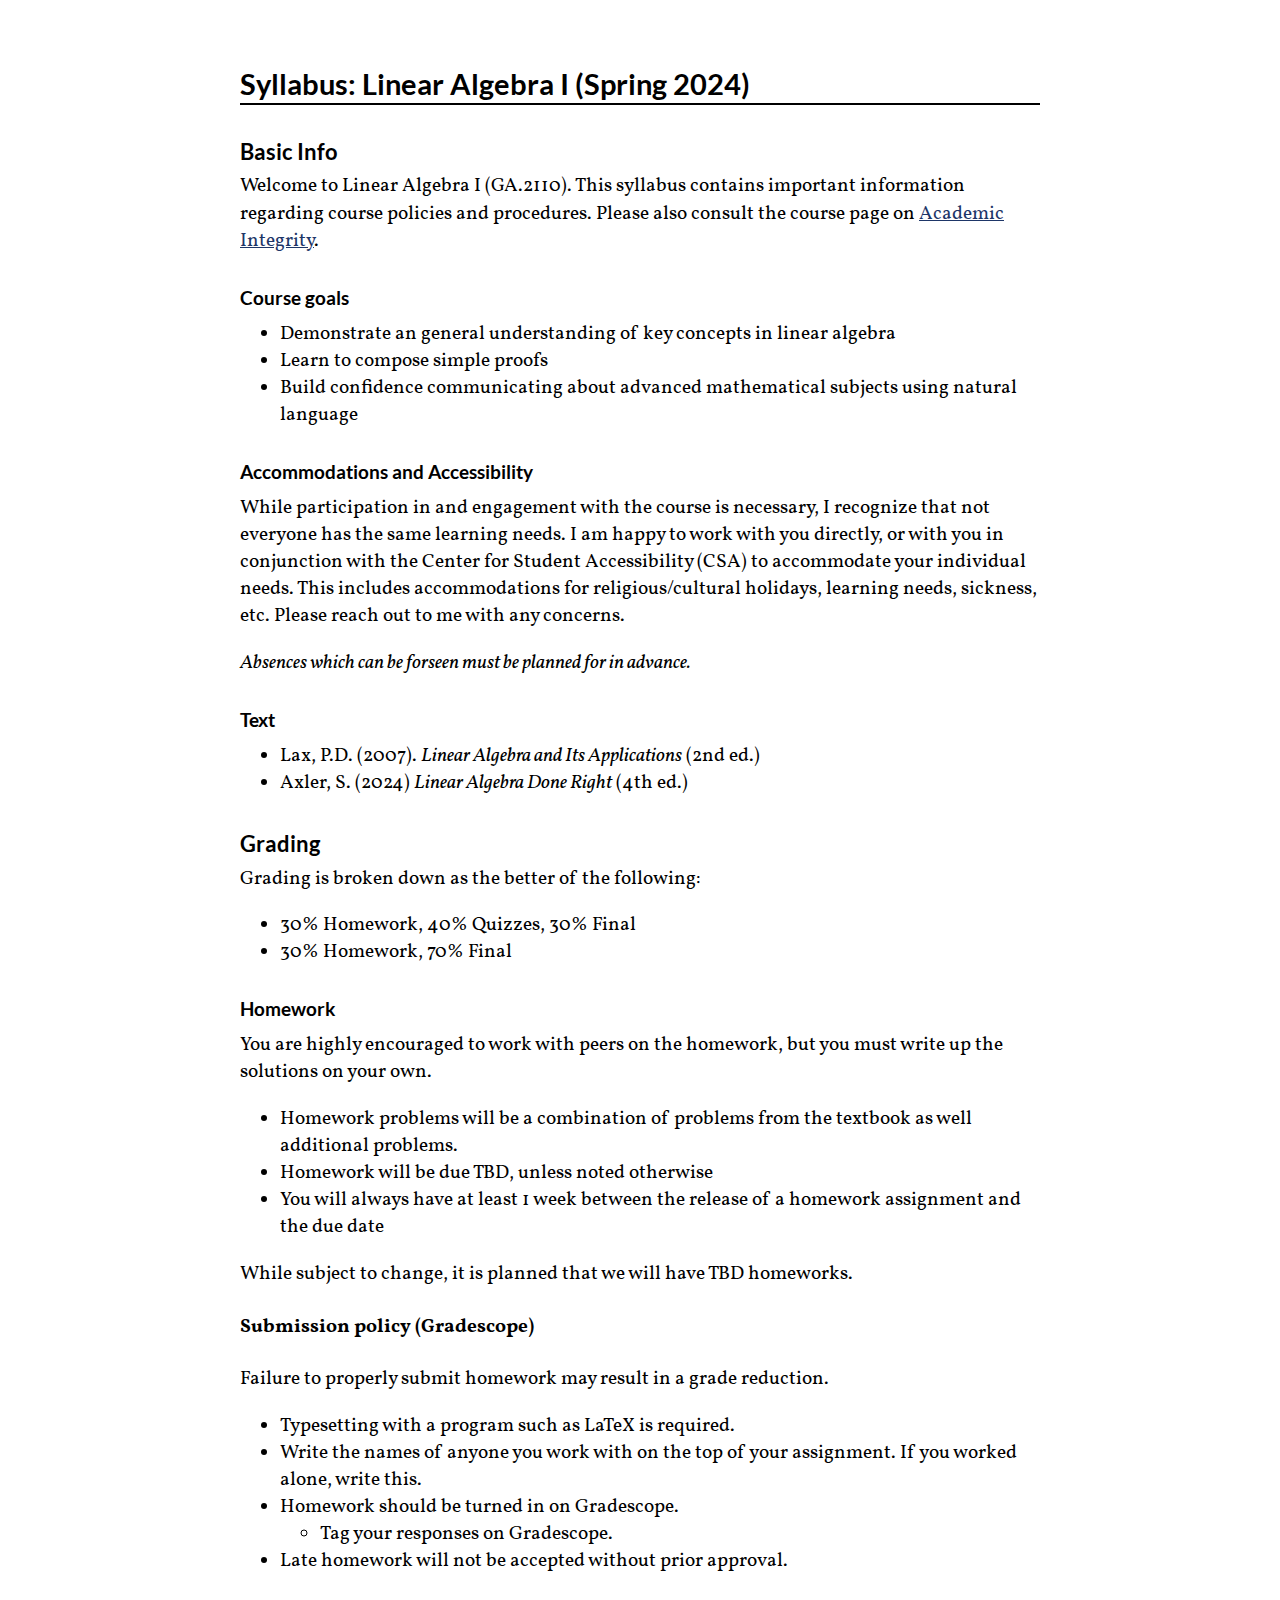
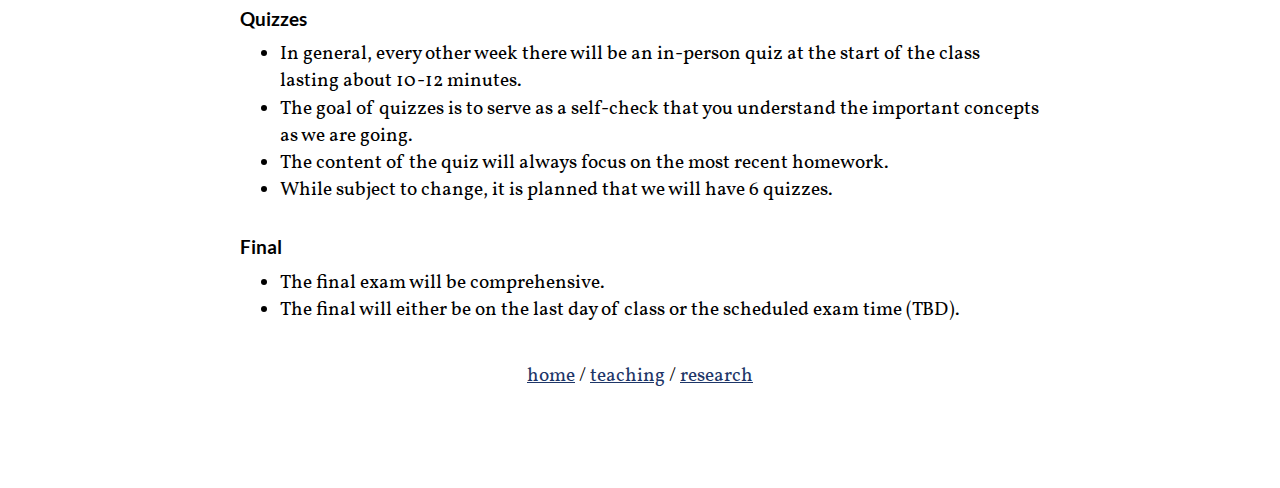
<file: la_s2024/syllabus.html>
<!DOCTYPE html>
<html xmlns="http://www.w3.org/1999/xhtml" lang="" xml:lang="">
<head>
  <meta charset="utf-8" />
  <title>Syllabus: Linear Algebra I (Spring 2024)</title>
  <meta name="description" content="Course syllabus for NYU Linear Algebra I Spring 2023">
  <meta name="viewport" content="width=device-width, initial-scale=1.0, user-scalable=no" />
  <meta name="keywords" content="Linear Algebra, MATH-GA.2110, NYU, Courant" />

  <!--[if lt IE 9]>
    <script src="//cdnjs.cloudflare.com/ajax/libs/html5shiv/3.7.3/html5shiv-printshiv.min.js"></script>
  <![endif]-->
  <link href="../tc.ico" rel="shortcut icon" >
  <link href="../css/main.css" rel="stylesheet" type="text/css" media="screen" />
  <link href="../css/print.css" rel="stylesheet" type="text/css" media="print"/>
  <link rel="stylesheet" href="../font/lato/stylesheet.css" type="text/css" charset="utf-8" />
  <link rel="stylesheet" href="../font/vollkorn/stylesheet.css" type="text/css" charset="utf-8" />

<!-- Global site tag (gtag.js) - Google Analytics -->
<script async src="https://www.googletagmanager.com/gtag/js?id=UA-50592837-1"></script>
<script>
  window.dataLayer = window.dataLayer || [];
  function gtag(){dataLayer.push(arguments);}
  gtag('js', new Date());

  gtag('config', 'UA-50592837-1');
</script>

</head>
<body>
<div id="contentContainer">
<h1>Syllabus: Linear Algebra I (Spring 2024)</h1>
<h2>Basic Info</h2>
<p>Welcome to Linear Algebra I (GA.2110).
This syllabus contains important information regarding course policies and procedures.
Please also consult the course page on <a href="./integrity.html">Academic Integrity</a>.</p>
<h3>Course goals</h3>
<ul>
<li>Demonstrate an general understanding of key concepts in linear algebra</li>
<li>Learn to compose simple proofs</li>
<li>Build confidence communicating about advanced mathematical subjects using natural language</li>
</ul>
<h3>Accommodations and Accessibility</h3>
<p>While participation in and engagement with the course is necessary, I recognize that not everyone has the same learning needs. I am happy to work with you directly, or with you in conjunction with the Center for Student Accessibility (CSA) to accommodate your individual needs. This includes accommodations for religious/cultural holidays, learning needs, sickness, etc.
Please reach out to me with any concerns.</p>
<p><em>Absences which can be forseen must be planned for in advance.</em></p>
<h3>Text</h3>
<ul>
<li>Lax, P.D. (2007). <em>Linear Algebra and Its Applications</em> (2nd ed.)</li>
<li>Axler, S. (2024) <em>Linear Algebra Done Right</em> (4th ed.)</li>
</ul>
<h2>Grading</h2>
<p>Grading is broken down as the better of the following:</p>
<ul>
<li>30% Homework, 40% Quizzes, 30% Final</li>
<li>30% Homework, 70% Final</li>
</ul>
<h3>Homework</h3>
<p>You are highly encouraged to work with peers on the homework, but you must write up the solutions on your own.</p>
<ul>
<li>Homework problems will be a combination of problems from the textbook as well additional problems.</li>
<li>Homework will be due TBD, unless noted otherwise</li>
<li>You will always have at least 1 week between the release of a homework assignment and the due date</li>
</ul>
<p>While subject to change, it is planned that we will have TBD homeworks.</p>
<h4>Submission policy (Gradescope)</h4>
<p>Failure to properly submit homework may result in a grade reduction.</p>
<ul>
<li>Typesetting with a program such as LaTeX is required.</li>
<li>Write the names of anyone you work with on the top of your assignment. If you worked alone, write this.</li>
<li>Homework should be turned in on Gradescope.
<ul>
<li>Tag your responses on Gradescope.</li>
</ul></li>
<li>Late homework will not be accepted without prior approval.</li>
</ul>
<h3>Quizzes</h3>
<ul>
<li>In general, every other week there will be an in-person quiz at the start of the class lasting about 10-12 minutes.</li>
<li>The goal of quizzes is to serve as a self-check that you understand the important concepts as we are going.</li>
<li>The content of the quiz will always focus on the most recent homework.</li>
<li>While subject to change, it is planned that we will have 6 quizzes.</li>
</ul>
<h3>Final</h3>
<ul>
<li>The final exam will be comprehensive.</li>
<li>The final will either be on the last day of class or the scheduled exam time (TBD).</li>
</ul>


<div class="menu">
    <p>
    <a href="https://chen.pw">home</a>  /  <a href="https://courses.chen.pw">teaching</a>  /  <a href="https://research.chen.pw">research</a>
    </p>
</div>

</div>
</body>
</html>
</file>
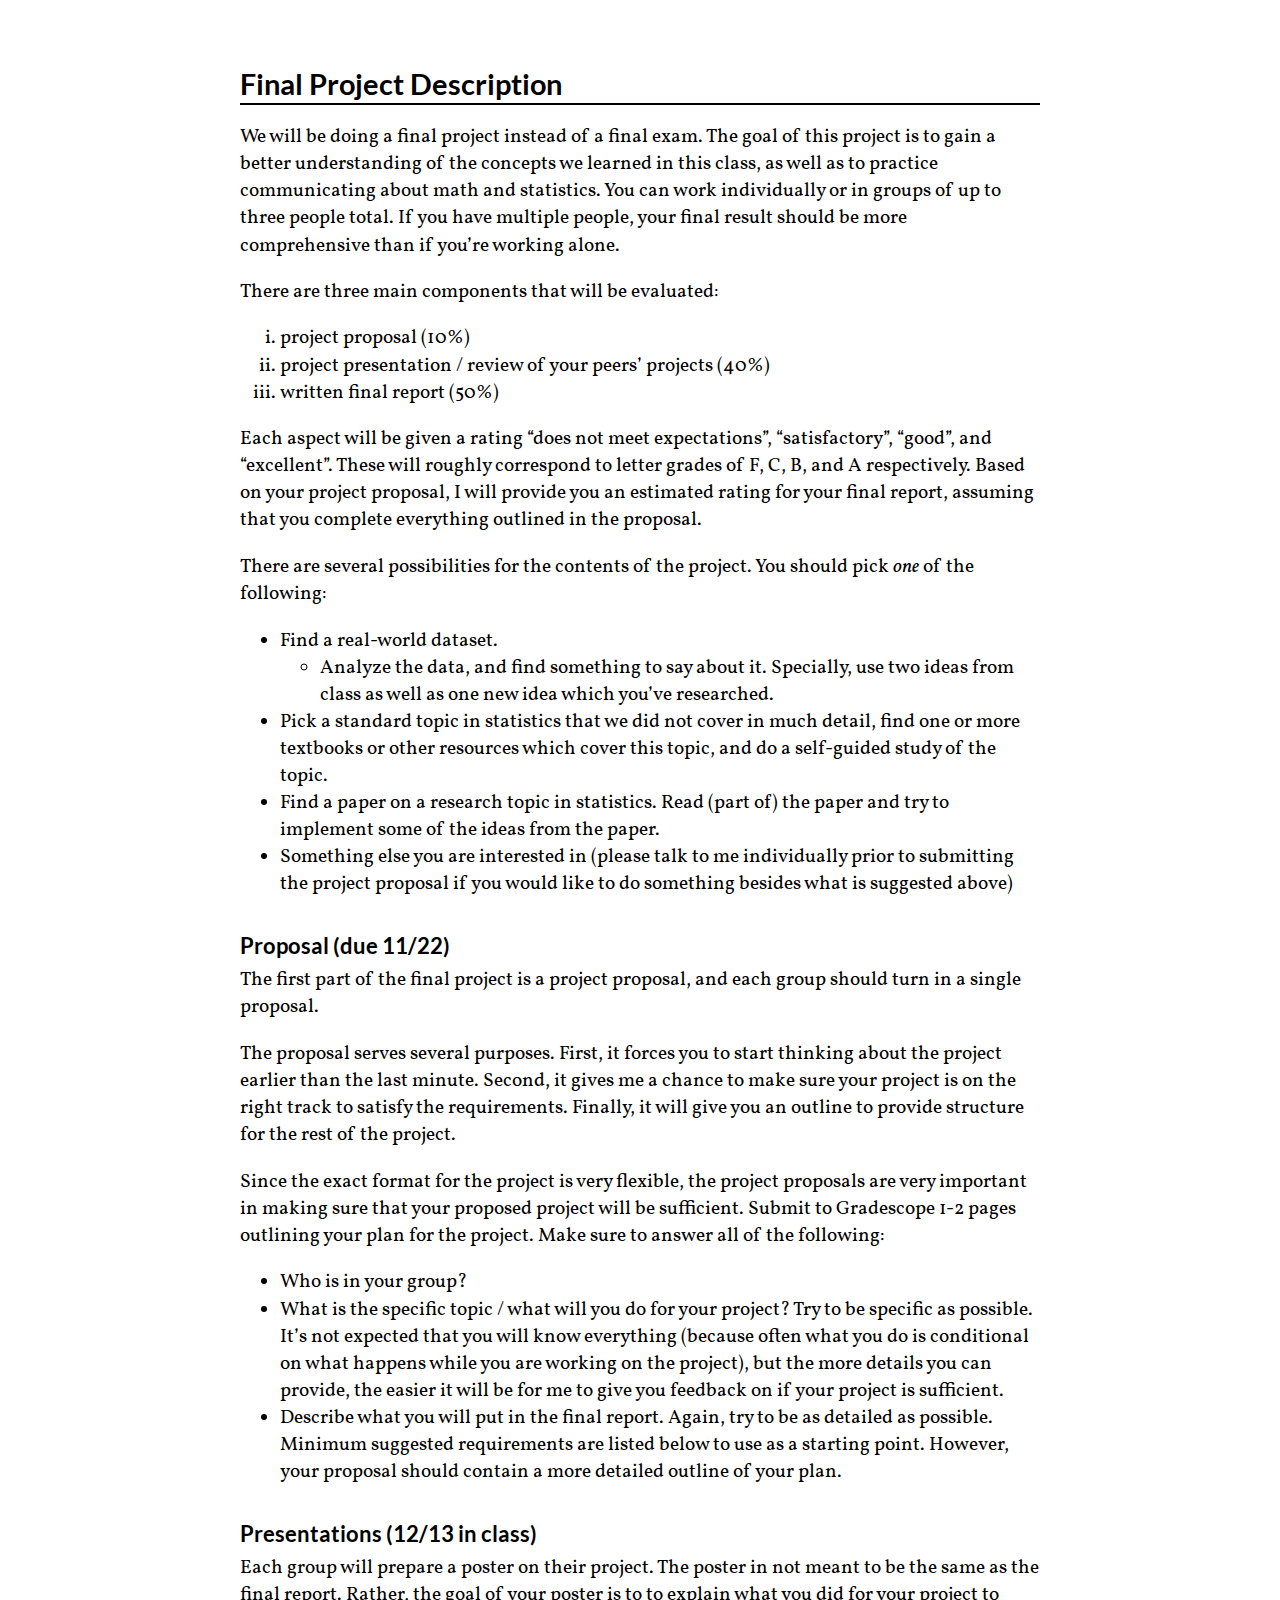
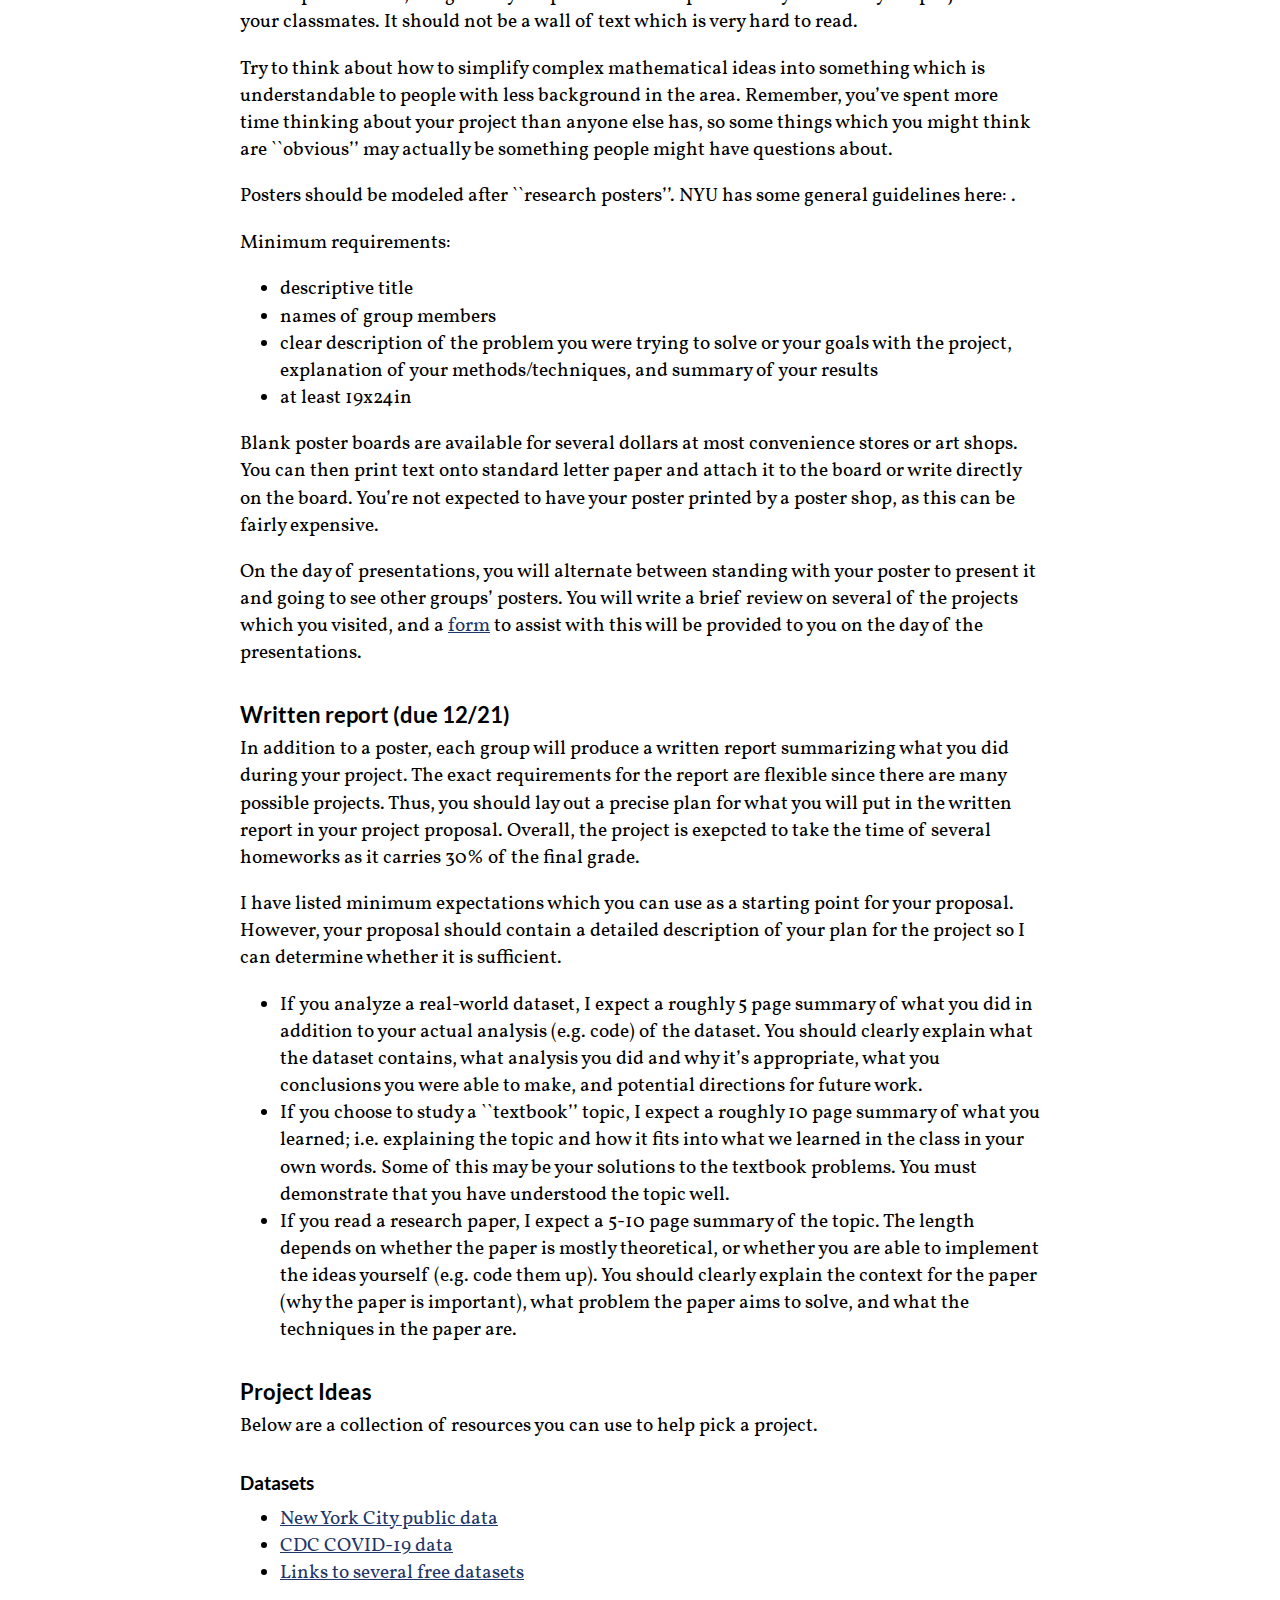
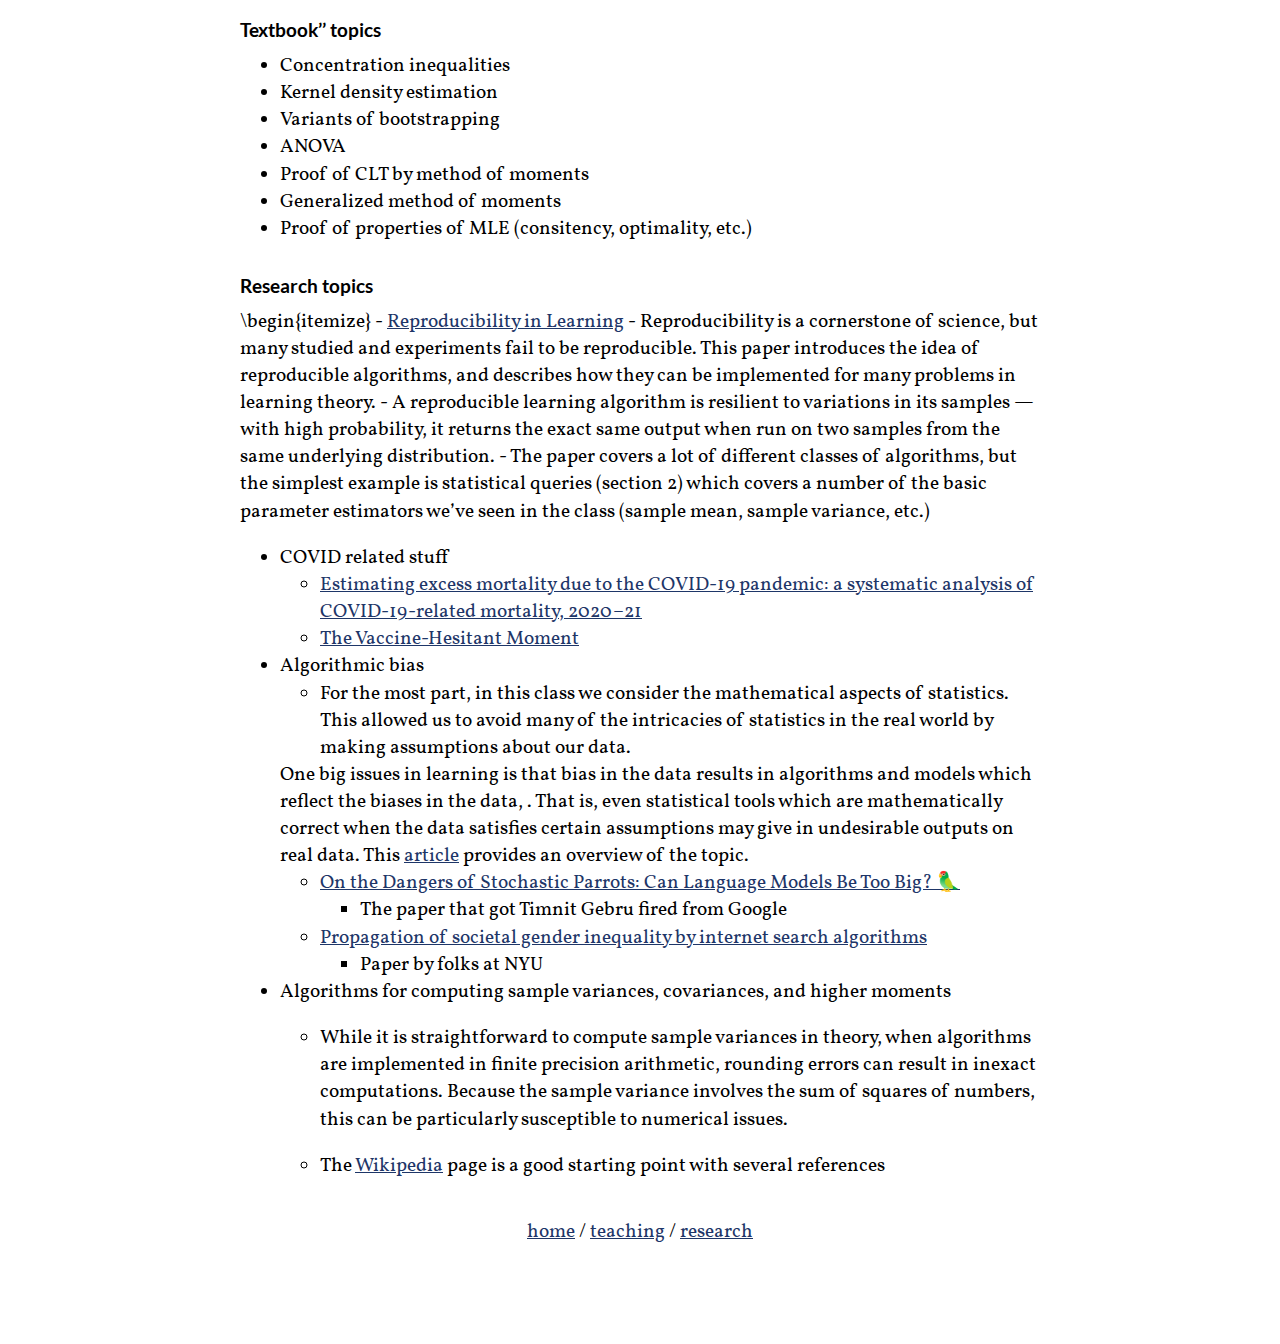
<file: mathstats_f2022/project.html>
<!DOCTYPE html>
<html xmlns="http://www.w3.org/1999/xhtml" lang="" xml:lang="">
<head>
  <meta charset="utf-8" />
  <title>Final Project Description</title>
  <meta name="description" content="Final project for NYU Mathematical Statistics Fall 2022">
  <meta name="viewport" content="width=device-width, initial-scale=1.0, user-scalable=no" />
  <meta name="keywords" content="Mathematical Statistics, MATH-UA.0234, NYU, Courant" />

  <!--[if lt IE 9]>
    <script src="//cdnjs.cloudflare.com/ajax/libs/html5shiv/3.7.3/html5shiv-printshiv.min.js"></script>
  <![endif]-->
  <link href="../tc.ico" rel="shortcut icon" >
  <link href="../css/main.css" rel="stylesheet" type="text/css" media="screen" />
  <link href="../css/print.css" rel="stylesheet" type="text/css" media="print"/>
  <link rel="stylesheet" href="../font/lato/stylesheet.css" type="text/css" charset="utf-8" />
  <link rel="stylesheet" href="../font/vollkorn/stylesheet.css" type="text/css" charset="utf-8" />

<!-- Global site tag (gtag.js) - Google Analytics -->
<script async src="https://www.googletagmanager.com/gtag/js?id=UA-50592837-1"></script>
<script>
  window.dataLayer = window.dataLayer || [];
  function gtag(){dataLayer.push(arguments);}
  gtag('js', new Date());

  gtag('config', 'UA-50592837-1');
</script>

</head>
<body>
<div id="contentContainer">
<h1>Final Project Description</h1>
<p>We will be doing a final project instead of a final exam.
The goal of this project is to gain a better understanding of the concepts we learned in this class, as well as to practice communicating about math and statistics.
You can work individually or in groups of up to three people total. If you have multiple people, your final result should be more comprehensive than if you’re working alone.</p>
<p>There are three main components that will be evaluated:</p>
<ol type="i">
<li>project proposal (10%)</li>
<li>project presentation / review of your peers’ projects (40%)</li>
<li>written final report (50%)</li>
</ol>
<p>Each aspect will be given a rating “does not meet expectations”, “satisfactory”, “good”, and “excellent”.
These will roughly correspond to letter grades of F, C, B, and A respectively.
Based on your project proposal, I will provide you an estimated rating for your final report, assuming that you complete everything outlined in the proposal.</p>
<p>There are several possibilities for the contents of the project. You should pick <em>one</em> of the following:</p>
<ul>
<li>Find a real-world dataset.
<ul>
<li>Analyze the data, and find something to say about it.
Specially, use two ideas from class as well as one new idea which you’ve researched.</li>
</ul></li>
<li>Pick a standard topic in statistics that we did not cover in much detail, find one or more textbooks or other resources which cover this topic, and do a self-guided study of the topic.</li>
<li>Find a paper on a research topic in statistics. Read (part of) the paper and try to implement some of the ideas from the paper.</li>
<li>Something else you are interested in (please talk to me individually prior to submitting the project proposal if you would like to do something besides what is suggested above)</li>
</ul>
<h2>Proposal (due 11/22)</h2>
<p>The first part of the final project is a project proposal, and each group should turn in a single proposal.</p>
<p>The proposal serves several purposes.
First, it forces you to start thinking about the project earlier than the last minute. Second, it gives me a chance to make sure your project is on the right track to satisfy the requirements.
Finally, it will give you an outline to provide structure for the rest of the project.</p>
<p>Since the exact format for the project is very flexible, the project proposals are very important in making sure that your proposed project will be sufficient.
Submit to Gradescope 1-2 pages outlining your plan for the project. Make sure to answer all of the following:</p>
<ul>
<li>Who is in your group?</li>
<li>What is the specific topic / what will you do for your project? Try to be specific as possible. It’s not expected that you will know everything (because often what you do is conditional on what happens while you are working on the project), but the more details you can provide, the easier it will be for me to give you feedback on if your project is sufficient.</li>
<li>Describe what you will put in the final report.
Again, try to be as detailed as possible.
Minimum suggested requirements are listed below to use as a starting point. However, your proposal should contain a more detailed outline of your plan.</li>
</ul>
<h2>Presentations (12/13 in class)</h2>
<p>Each group will prepare a poster on their project.
The poster in not meant to be the same as the final report.
Rather, the goal of your poster is to  to explain what you did for your project to your classmates.
It should not be a wall of text which is very hard to read.</p>
<p>Try to think about how to simplify complex mathematical ideas into something which is understandable to people with less background in the area.
Remember, you’ve spent more time thinking about your project than anyone else has, so some things which you might think are ``obvious’’ may actually be something people might have questions about.</p>
<p>Posters should be modeled after ``research posters’’. NYU has some general guidelines here: .</p>
<p>Minimum requirements:</p>
<ul>
<li>descriptive title</li>
<li>names of group members</li>
<li>clear description of the problem you were trying to solve or your goals with the project, explanation of your methods/techniques, and summary of your results</li>
<li>at least 19x24in</li>
</ul>
<p>Blank poster boards are available for several dollars at most convenience stores or art shops. You can then print text onto standard letter paper and attach it to the board or write directly on the board.
You’re not expected to have your poster printed by a poster shop, as this can be fairly expensive.</p>
<p>On the day of presentations, you will alternate between standing with your poster to present it and going to see other groups’ posters.
You will write a brief review on several of the projects which you visited, and a <a href="./reviews.pdf">form</a> to assist with this will be provided to you on the day of the presentations.</p>
<h2>Written report (due 12/21)</h2>
<p>In addition to a poster, each group will produce a written report summarizing what you did during your project.
The exact requirements for the report are flexible since there are many possible projects.
Thus, you should lay out a precise plan for what you will put in the written report in your project proposal.
Overall, the project is exepcted to take the time of several homeworks as it carries 30% of the final grade.</p>
<p>I have listed minimum expectations which you can use as a starting point for your proposal.
However, your proposal should contain a detailed description of your plan for the project so I can determine whether it is sufficient.</p>
<ul>
<li>If you analyze a real-world dataset, I expect a roughly 5 page summary of what you did in addition to your actual analysis (e.g. code) of the dataset.
You should clearly explain what the dataset contains, what analysis you did and why it’s appropriate, what you conclusions you were able to make, and potential directions for future work.</li>
<li>If you choose to study a ``textbook’’ topic, I expect a roughly 10 page summary of what you learned; i.e. explaining the topic and how it fits into what we learned in the class in your own words.
Some of this may be your solutions to the textbook problems.
You must demonstrate that you have understood the topic well.</li>
<li>If you read a research paper, I expect a 5-10 page summary of the topic.
The length depends on whether the paper is mostly theoretical, or whether you are able to implement the ideas yourself (e.g. code them up).
You should clearly explain the context for the paper (why the paper is important), what problem the paper aims to solve, and what the techniques in the paper are.</li>
</ul>
<h2>Project Ideas</h2>
<p>Below are a collection of resources you can use to help pick a project.</p>
<h3>Datasets</h3>
<ul>
<li><a href="https://opendata.cityofnewyork.us/">New York City public data</a></li>
<li><a href="https://covid.cdc.gov/covid-data-tracker/#datatracker-home">CDC COVID-19 data</a></li>
<li><a href="https://www.springboard.com/blog/data-science/free-public-data-sets-data-science-project/">Links to several free datasets</a></li>
</ul>
<h3>Textbook’’ topics</h3>
<ul>
<li>Concentration inequalities</li>
<li>Kernel density estimation</li>
<li>Variants of bootstrapping</li>
<li>ANOVA</li>
<li>Proof of CLT by method of moments</li>
<li>Generalized method of moments</li>
<li>Proof of properties of MLE (consitency, optimality, etc.)</li>
</ul>
<h3>Research topics</h3>
<p>\begin{itemize}
- <a href="https://arxiv.org/pdf/2201.08430">Reproducibility in Learning</a>
- Reproducibility is a cornerstone of science, but many studied and experiments fail to be reproducible. This paper introduces the idea of reproducible algorithms, and describes how they can be implemented for many problems in learning theory.
- A reproducible learning algorithm is resilient to variations in its samples — with high probability, it returns the exact same output when run on two samples from the same underlying distribution.
- The paper covers a lot of different classes of algorithms, but the simplest example is statistical queries (section 2) which covers a number of the basic parameter estimators we’ve seen in the class (sample mean, sample variance, etc.)</p>
<ul>
<li>COVID related stuff
<ul>
<li><a href="https://www.thelancet.com/article/S0140-6736(21)02796-3/fulltext">Estimating excess mortality due to the COVID-19 pandemic: a systematic analysis of COVID-19-related mortality, 2020–21</a></li>
<li><a href="https://www.nejm.org/doi/full/10.1056/nejmra2106441">The Vaccine-Hesitant Moment</a></li>
</ul></li>
<li>Algorithmic bias
<ul>
<li>For the most part, in this class we consider the mathematical aspects of statistics.
This allowed us to avoid many of the intricacies of statistics in the real world by making assumptions about our data.</li>
</ul>
One big issues in learning is that bias in the data results in algorithms and models which reflect the biases in the data, .
That is, even statistical tools which are mathematically correct when the data satisfies certain assumptions may give in undesirable outputs on real data.
This <a href="https://www.vox.com/recode/2020/2/18/21121286/algorithms-bias-discrimination-facial-recognition-transparency">article</a> provides an overview of the topic.
<ul>
<li><a href="https://dl.acm.org/doi/10.1145/3442188.3445922">On the Dangers of Stochastic Parrots: Can Language Models Be Too Big? 🦜</a>
<ul>
<li>The paper that got Timnit Gebru fired from Google</li>
</ul></li>
<li><a href="https://www.pnas.org/doi/full/10.1073/pnas.2204529119">Propagation of societal gender inequality by internet search algorithms</a>
<ul>
<li>Paper by folks at NYU</li>
</ul></li>
</ul></li>
<li>Algorithms for computing sample variances, covariances, and higher moments
<ul>
<li><p>While it is straightforward to compute sample variances in theory, when algorithms are implemented in finite precision arithmetic, rounding errors can result in inexact computations. Because the sample variance involves the sum of squares of numbers, this can be particularly susceptible to numerical issues.</p></li>
<li><p>The <a href="https://en.wikipedia.org/wiki/Algorithms_for_calculating_variance#Parallel_algorithm">Wikipedia</a> page is a good starting point with several references</p></li>
</ul></li>
</ul>


<div class="menu">
    <p>
    <a href="https://chen.pw">home</a>  /  <a href="https://courses.chen.pw">teaching</a>  /  <a href="https://research.chen.pw">research</a>
    </p>
</div>

</div>
</body>
</html>
</file>
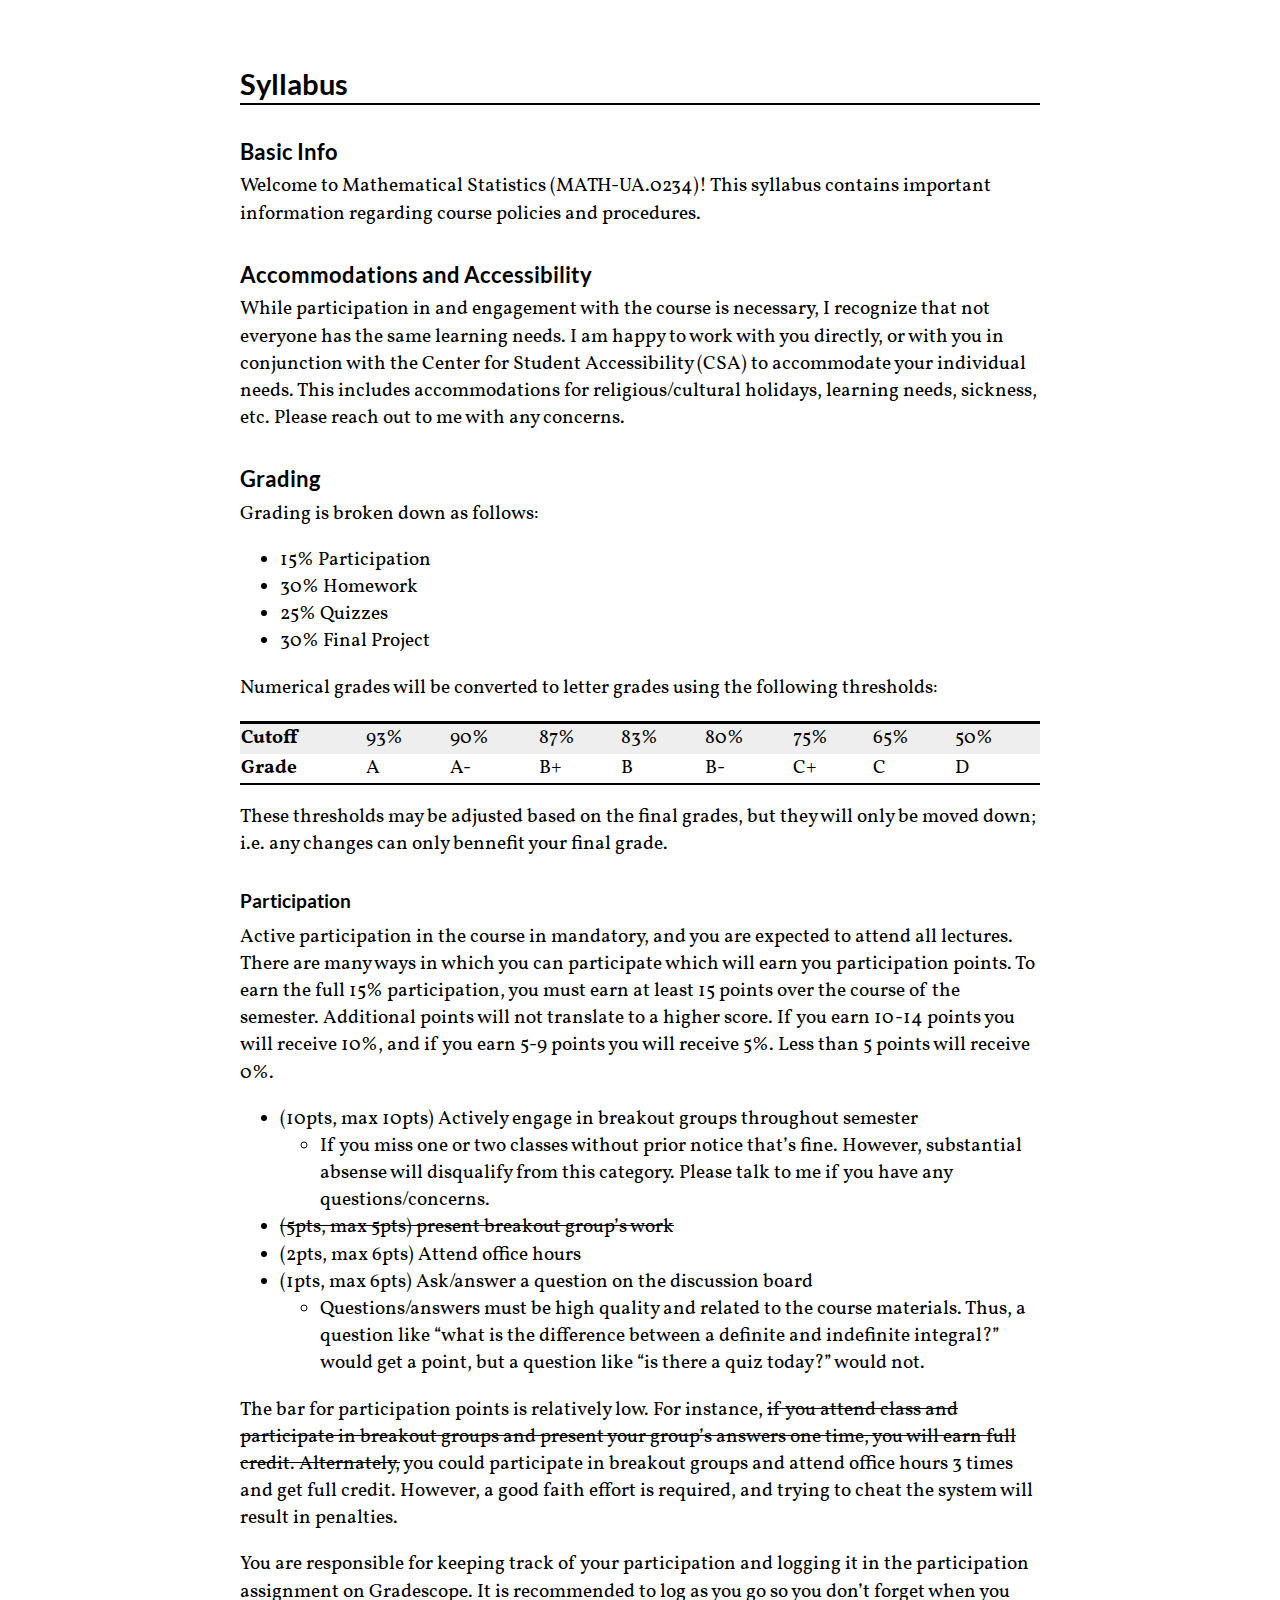
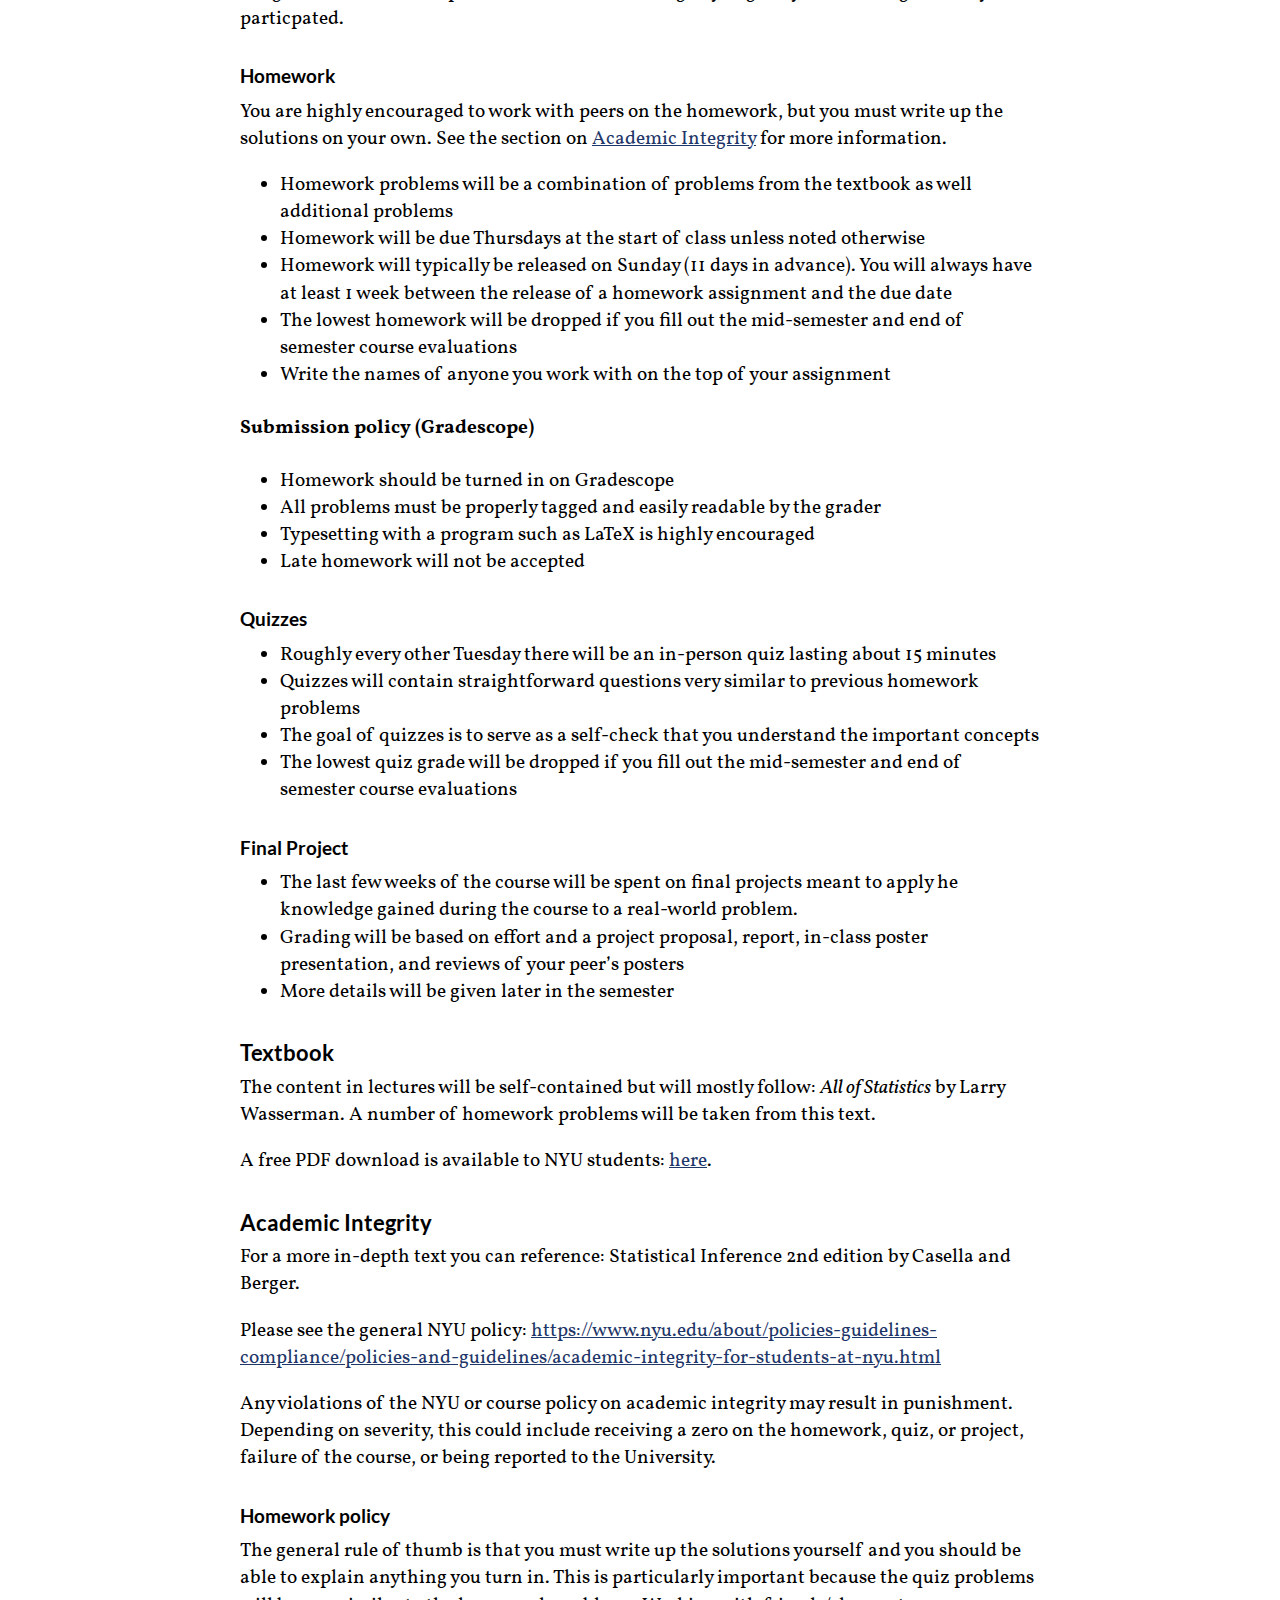
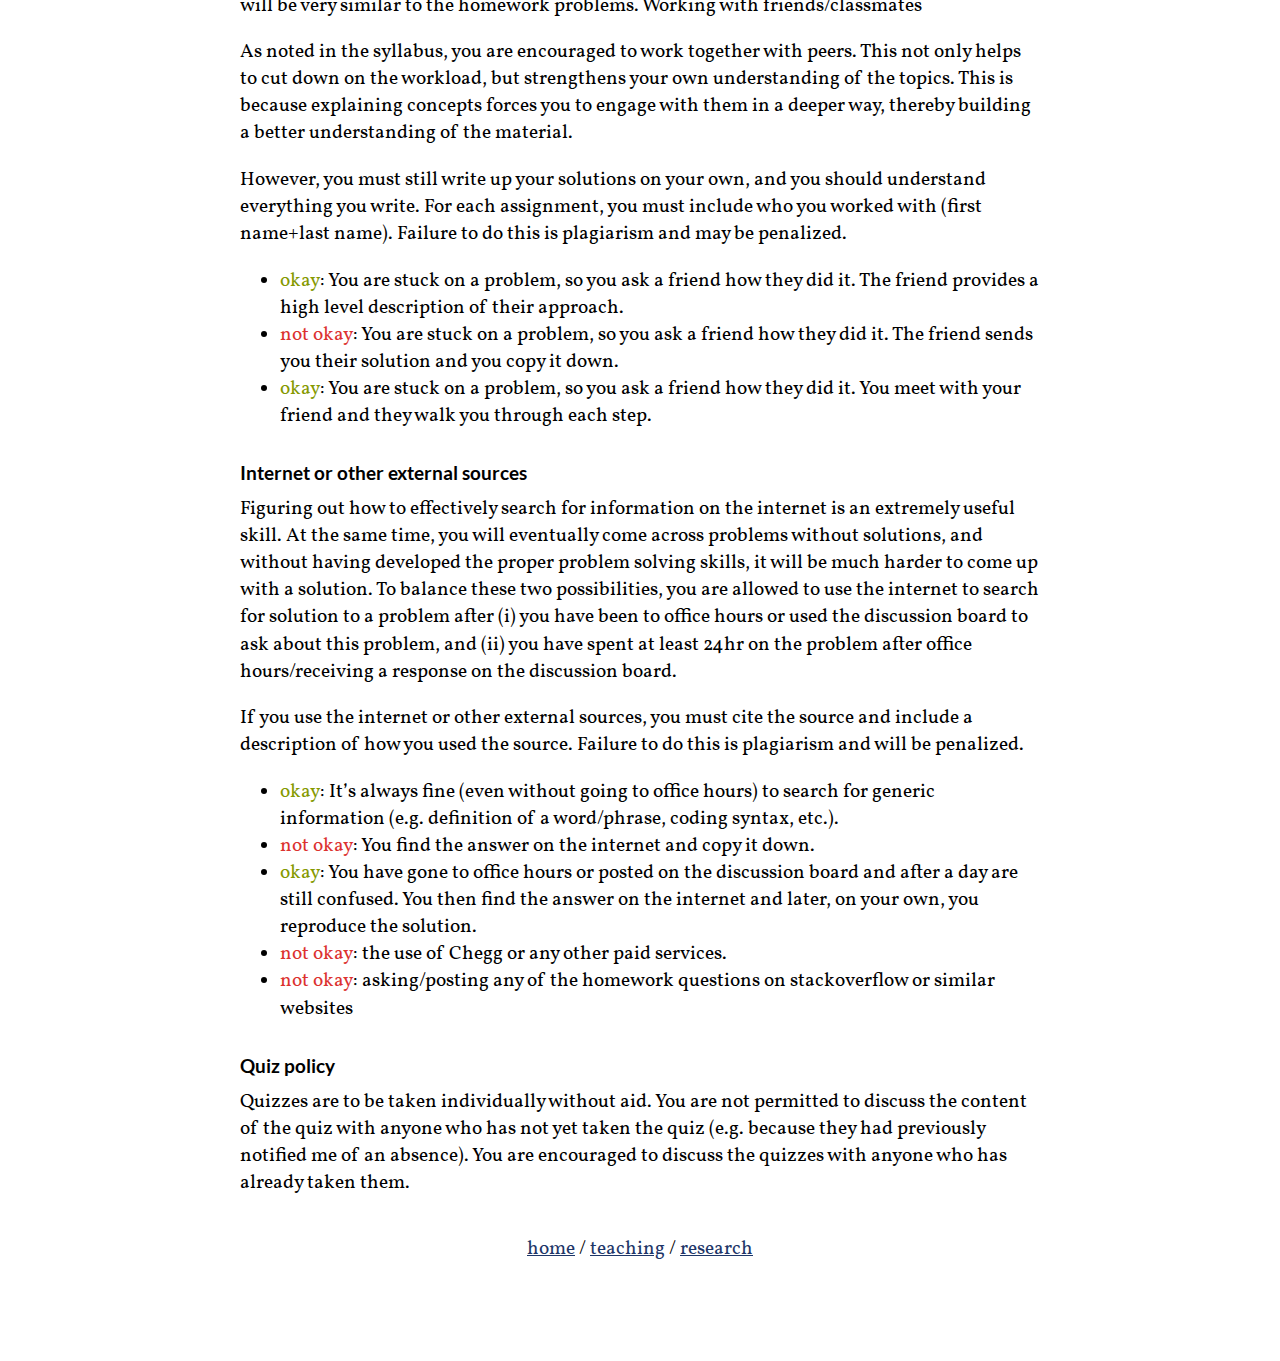
<file: mathstats_f2022/syllabus.html>
<!DOCTYPE html>
<html xmlns="http://www.w3.org/1999/xhtml" lang="" xml:lang="">
<head>
  <meta charset="utf-8" />
  <title>Syllabus</title>
  <meta name="description" content="Course syllabus for NYU Mathematical Statistics Fall 2022">
  <meta name="viewport" content="width=device-width, initial-scale=1.0, user-scalable=no" />
  <meta name="keywords" content="Mathematical Statistics, MATH-UA.0234, NYU, Courant" />

  <!--[if lt IE 9]>
    <script src="//cdnjs.cloudflare.com/ajax/libs/html5shiv/3.7.3/html5shiv-printshiv.min.js"></script>
  <![endif]-->
  <link href="../tc.ico" rel="shortcut icon" >
  <link href="../css/main.css" rel="stylesheet" type="text/css" media="screen" />
  <link href="../css/print.css" rel="stylesheet" type="text/css" media="print"/>
  <link rel="stylesheet" href="../font/lato/stylesheet.css" type="text/css" charset="utf-8" />
  <link rel="stylesheet" href="../font/vollkorn/stylesheet.css" type="text/css" charset="utf-8" />

<!-- Global site tag (gtag.js) - Google Analytics -->
<script async src="https://www.googletagmanager.com/gtag/js?id=UA-50592837-1"></script>
<script>
  window.dataLayer = window.dataLayer || [];
  function gtag(){dataLayer.push(arguments);}
  gtag('js', new Date());

  gtag('config', 'UA-50592837-1');
</script>

</head>
<body>
<div id="contentContainer">
<h1>Syllabus</h1>
<h2>Basic Info</h2>
<p>Welcome to Mathematical Statistics (MATH-UA.0234)!
This syllabus contains important information regarding course policies and procedures.</p>
<h2>Accommodations and Accessibility</h2>
<p>While participation in and engagement with the course is necessary, I recognize that not everyone has the same learning needs. I am happy to work with you directly, or with you in conjunction with the Center for Student Accessibility (CSA) to accommodate your individual needs. This includes accommodations for religious/cultural holidays, learning needs, sickness, etc.
Please reach out to me with any concerns.</p>
<h2>Grading</h2>
<p>Grading is broken down as follows:</p>
<ul>
<li>15% Participation</li>
<li>30% Homework</li>
<li>25% Quizzes</li>
<li>30% Final Project</li>
</ul>
<p>Numerical grades will be converted to letter grades using the following thresholds:</p>
<table>
<tbody>
<tr class="odd">
<td style="text-align: left;"><strong>Cutoff</strong></td>
<td style="text-align: left;">93%</td>
<td style="text-align: left;">90%</td>
<td style="text-align: left;">87%</td>
<td style="text-align: left;">83%</td>
<td style="text-align: left;">80%</td>
<td style="text-align: left;">75%</td>
<td style="text-align: left;">65%</td>
<td style="text-align: left;">50%</td>
</tr>
<tr class="even">
<td style="text-align: left;"><strong>Grade</strong></td>
<td style="text-align: left;">A</td>
<td style="text-align: left;">A-</td>
<td style="text-align: left;">B+</td>
<td style="text-align: left;">B</td>
<td style="text-align: left;">B-</td>
<td style="text-align: left;">C+</td>
<td style="text-align: left;">C</td>
<td style="text-align: left;">D</td>
</tr>
</tbody>
</table>
<p>These thresholds may be adjusted based on the final grades, but they will only be moved down; i.e. any changes can only bennefit your final grade.</p>
<h3>Participation</h3>
<p>Active participation in the course in mandatory, and you are expected to attend all lectures. There are many ways in which you can participate which will earn you participation points. To earn the full 15% participation, you must earn at least 15 points over the course of the semester. Additional points will not translate to a higher score. If you earn 10-14 points you will receive 10%, and if you earn 5-9 points you will receive 5%. Less than 5 points will receive 0%.</p>
<ul>
<li>(10pts, max 10pts) Actively engage in breakout groups throughout semester
<ul>
<li>If you miss one or two classes without prior notice that’s fine. However, substantial absense will disqualify from this category. Please talk to me if you have any questions/concerns.</li>
</ul></li>
<li><del>(5pts, max 5pts) present breakout group’s work</del></li>
<li>(2pts, max 6pts) Attend office hours</li>
<li>(1pts, max 6pts) Ask/answer a question on the discussion board
<ul>
<li>Questions/answers must be high quality and related to the course materials. Thus, a question like “what is the difference between a definite and indefinite integral?” would get a point, but a question like “is there a quiz today?” would not.</li>
</ul></li>
</ul>
<p>The bar for participation points is relatively low. For instance, <del>if you attend class and participate in breakout groups and present your group’s answers one time, you will earn full credit. Alternately,</del> you could participate in breakout groups and attend office hours 3 times and get full credit.
However, a good faith effort is required, and trying to cheat the system will result in penalties.</p>
<p>You are responsible for keeping track of your participation and logging it in the participation assignment on Gradescope. It is recommended to log as you go so you don’t forget when you particpated.</p>
<h3>Homework</h3>
<p>You are highly encouraged to work with peers on the homework, but you must write up the solutions on your own. See the section on <a href="#academic-integrity">Academic Integrity</a> for more information.</p>
<ul>
<li>Homework problems will be a combination of problems from the textbook as well additional problems</li>
<li>Homework will be due Thursdays at the start of class unless noted otherwise</li>
<li>Homework will typically be released on Sunday (11 days in advance). You will always have at least 1 week between the release of a homework assignment and the due date</li>
<li>The lowest homework will be dropped if you fill out the mid-semester and end of semester course evaluations</li>
<li>Write the names of anyone you work with on the top of your assignment</li>
</ul>
<h4>Submission policy (Gradescope)</h4>
<ul>
<li>Homework should be turned in on Gradescope</li>
<li>All problems must be properly tagged and easily readable by the grader</li>
<li>Typesetting with a program such as LaTeX is highly encouraged</li>
<li>Late homework will not be accepted</li>
</ul>
<h3>Quizzes</h3>
<ul>
<li>Roughly every other Tuesday there will be an in-person quiz lasting about 15 minutes</li>
<li>Quizzes will contain straightforward questions very similar to previous homework problems</li>
<li>The goal of quizzes is to serve as a self-check that you understand the important concepts</li>
<li>The lowest quiz grade will be dropped if you fill out the mid-semester and end of semester course evaluations</li>
</ul>
<h3>Final Project</h3>
<ul>
<li>The last few weeks of the course will be spent on final projects meant to apply he knowledge gained during the course to a real-world problem.</li>
<li>Grading will be based on effort and a project proposal, report, in-class poster presentation, and reviews of your peer’s posters</li>
<li>More details will be given later in the semester</li>
</ul>
<h2>Textbook</h2>
<p>The content in lectures will be self-contained but will mostly follow: <em>All of Statistics</em> by Larry Wasserman. A number of homework problems will be taken from this text.</p>
<p>A free PDF download is available to NYU students: <a href="https://link.springer.com/book/10.1007/978-0-387-21736-9">here</a>.</p>
<h2 id="academic-integrity">Academic Integrity</h2>
<p>For a more in-depth text you can reference: Statistical Inference 2nd edition by Casella and Berger.</p>
<p>Please see the general NYU policy: <a href="https://www.nyu.edu/about/policies-guidelines-compliance/policies-and-guidelines/academic-integrity-for-students-at-nyu.html">https://www.nyu.edu/about/policies-guidelines-compliance/policies-and-guidelines/academic-integrity-for-students-at-nyu.html</a></p>
<p>Any violations of the NYU or course policy on academic integrity may result in punishment. Depending on severity, this could include receiving a zero on the homework, quiz, or project, failure of the course, or being reported to the University.</p>
<h3>Homework policy</h3>
<p>The general rule of thumb is that you must write up the solutions yourself and you should be able to explain anything you turn in. This is particularly important because the quiz problems will be very similar to the homework problems.
Working with friends/classmates</p>
<p>As noted in the syllabus, you are encouraged to work together with peers. This not only helps to cut down on the workload, but strengthens your own understanding of the topics. This is because explaining concepts forces you to engage with them in a deeper way, thereby building a better understanding of the material.</p>
<p>However, you must still write up your solutions on your own, and you should understand everything you write. For each assignment, you must include who you worked with (first name+last name). Failure to do this is plagiarism and may be penalized.</p>
<ul>
<li><span class="syllabus-ok">okay</span>: You are stuck on a problem, so you ask a friend how they did it. The friend provides a high level description of their approach.</li>
<li><span class="syllabus-notok">not okay</span>: You are stuck on a problem, so you ask a friend how they did it. The friend sends you their solution and you copy it down.</li>
<li><span class="syllabus-ok">okay</span>: You are stuck on a problem, so you ask a friend how they did it. You meet with your friend and they walk you through each step.</li>
</ul>
<h3>Internet or other external sources</h3>
<p>Figuring out how to effectively search for information on the internet is an extremely useful skill. At the same time, you will eventually come across problems without solutions, and without having developed the proper problem solving skills, it will be much harder to come up with a solution. To balance these two possibilities, you are allowed to use the internet to search for solution to a problem after (i) you have been to office hours or used the discussion board to ask about this problem, and (ii) you have spent at least 24hr on the problem after office hours/receiving a response on the discussion board.</p>
<p>If you use the internet or other external sources, you must cite the source and include a description of how you used the source. Failure to do this is plagiarism and will be penalized.</p>
<ul>
<li><span class="syllabus-ok">okay</span>: It’s always fine (even without going to office hours) to search for generic information (e.g. definition of a word/phrase, coding syntax, etc.).</li>
<li><span class="syllabus-notok">not okay</span>: You find the answer on the internet and copy it down.</li>
<li><span class="syllabus-ok">okay</span>: You have gone to office hours or posted on the discussion board and after a day are still confused. You then find the answer on the internet and later, on your own, you reproduce the solution.</li>
<li><span class="syllabus-notok">not okay</span>: the use of Chegg or any other paid services.</li>
<li><span class="syllabus-notok">not okay</span>: asking/posting any of the homework questions on stackoverflow or similar websites</li>
</ul>
<h3>Quiz policy</h3>
<p>Quizzes are to be taken individually without aid. You are not permitted to discuss the content of the quiz with anyone who has not yet taken the quiz (e.g. because they had previously notified me of an absence). You are encouraged to discuss the quizzes with anyone who has already taken them.</p>


<div class="menu">
    <p>
    <a href="https://chen.pw">home</a>  /  <a href="https://courses.chen.pw">teaching</a>  /  <a href="https://research.chen.pw">research</a>
    </p>
</div>

</div>
</body>
</html>
</file>
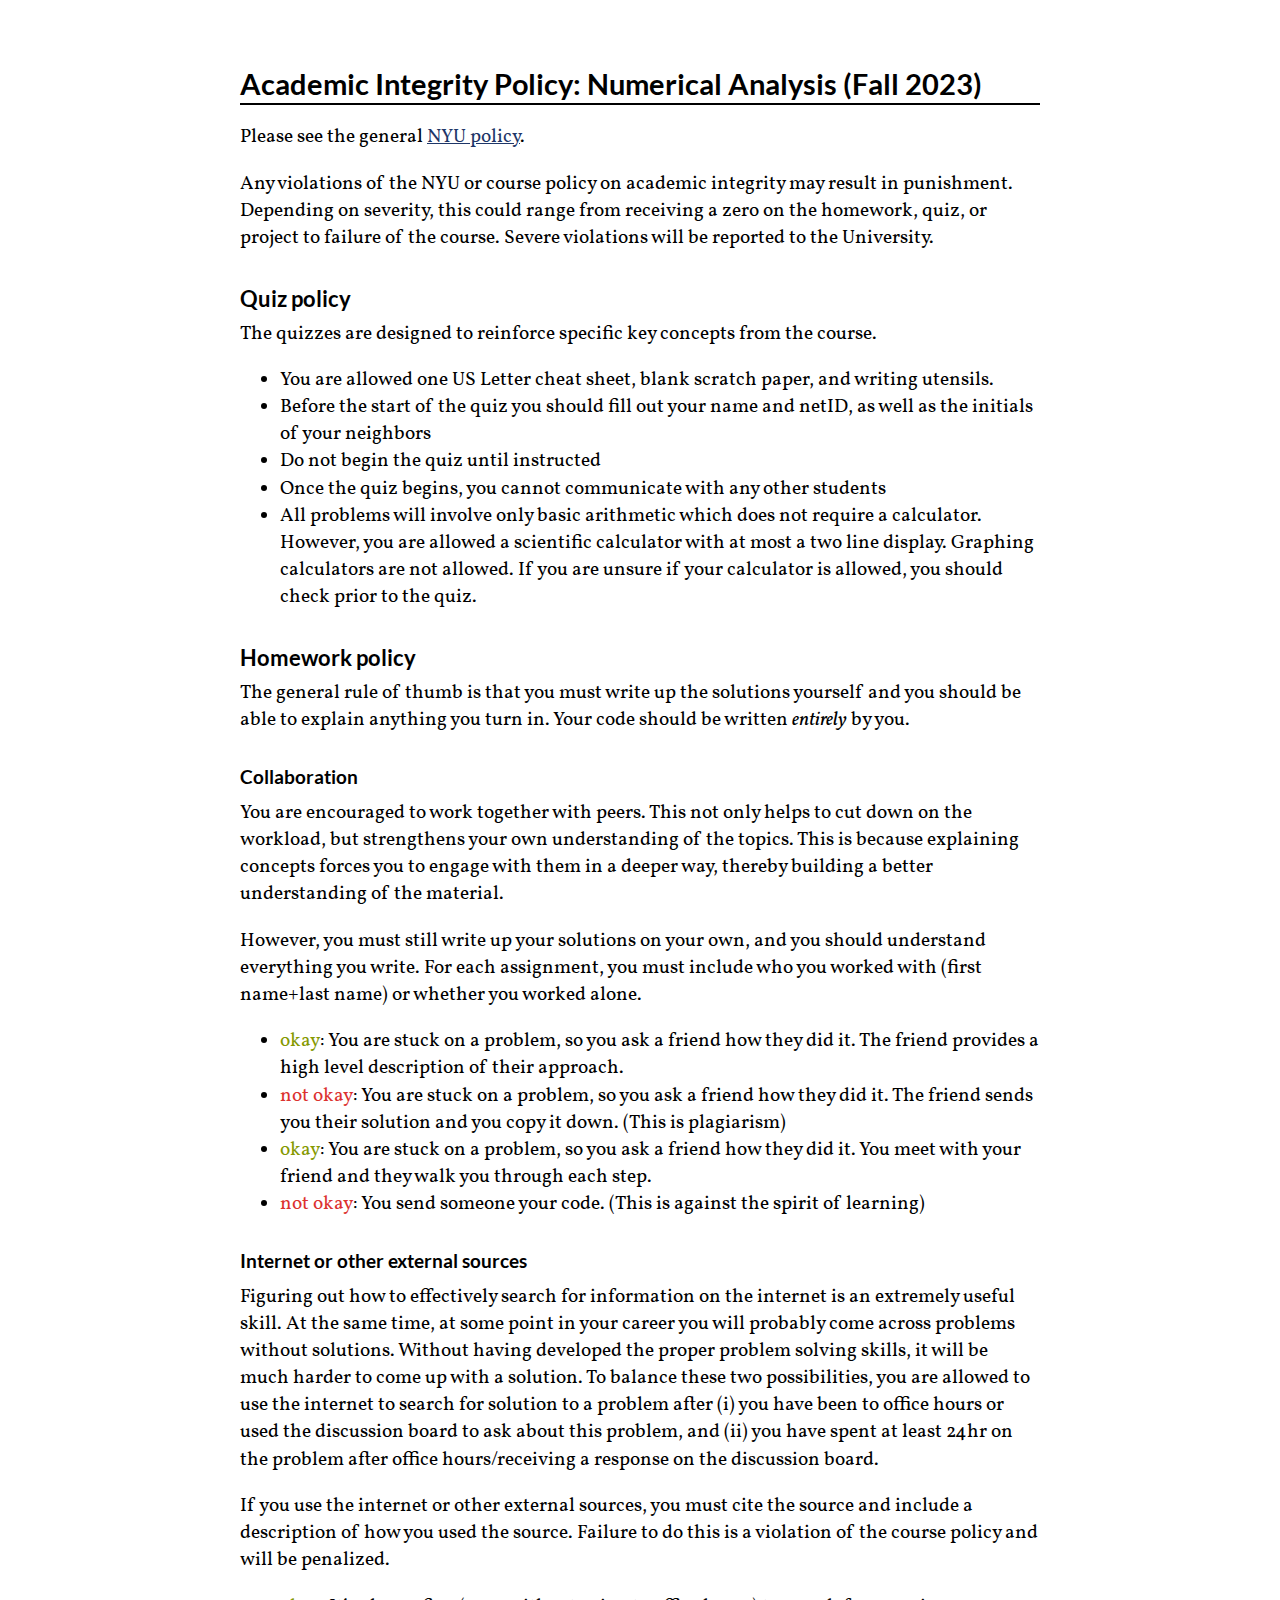
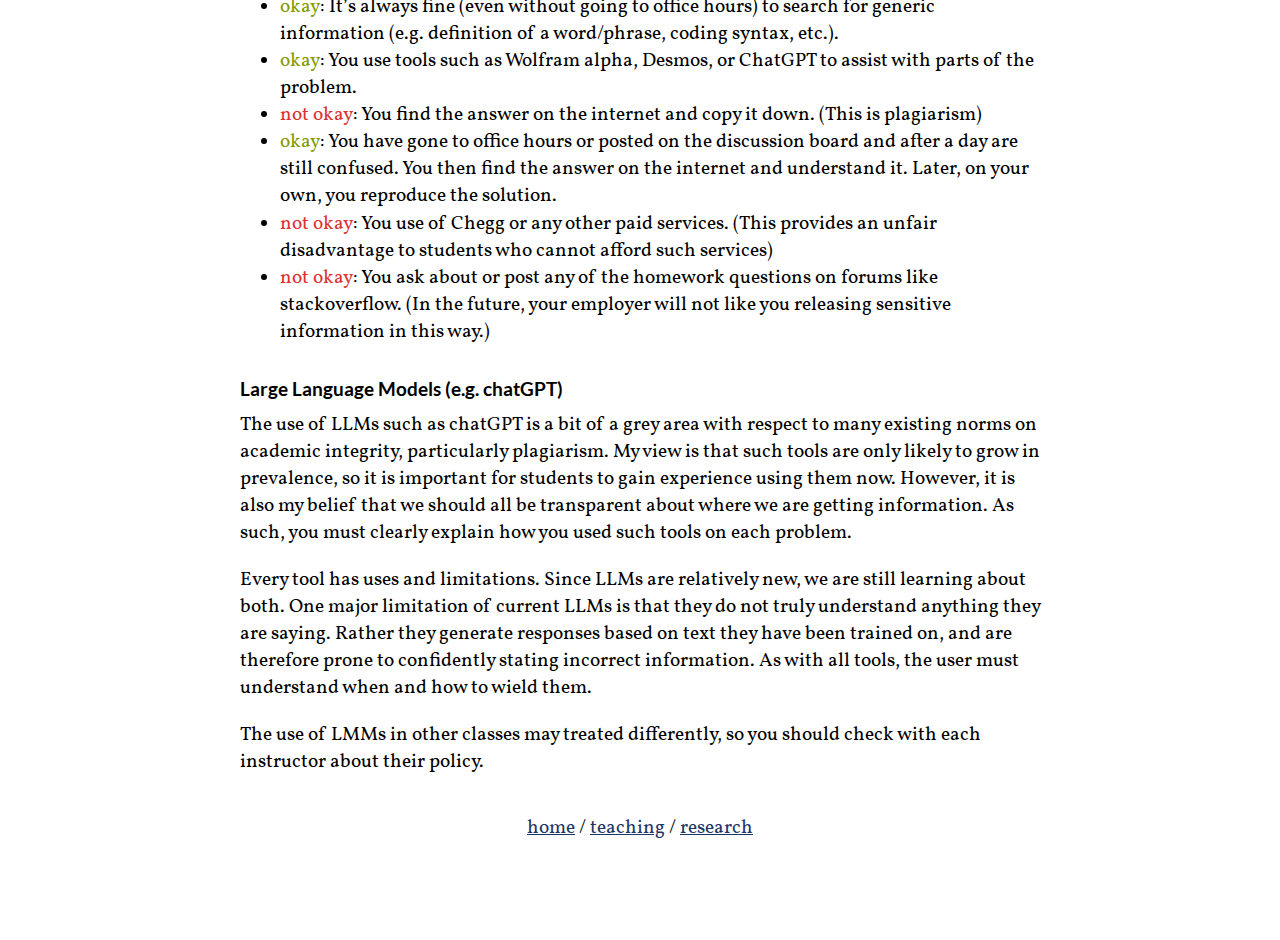
<file: na_f2023/integrity.html>
<!DOCTYPE html>
<html xmlns="http://www.w3.org/1999/xhtml" lang="" xml:lang="">
<head>
  <meta charset="utf-8" />
  <title>Academic Integrity Policy: Numerical Analysis (Fall 2023)</title>
  <meta name="description" content="Course policy on academic integrity for NYU Numerical Analysis Fall 2023">
  <meta name="viewport" content="width=device-width, initial-scale=1.0, user-scalable=no" />
  <meta name="keywords" content="Numerical Analysis, MATH-UA.0252, MA-UY.4424, NYU, Courant, Tandon" />

  <!--[if lt IE 9]>
    <script src="//cdnjs.cloudflare.com/ajax/libs/html5shiv/3.7.3/html5shiv-printshiv.min.js"></script>
  <![endif]-->
  <link href="../tc.ico" rel="shortcut icon" >
  <link href="../css/main.css" rel="stylesheet" type="text/css" media="screen" />
  <link href="../css/print.css" rel="stylesheet" type="text/css" media="print"/>
  <link rel="stylesheet" href="../font/lato/stylesheet.css" type="text/css" charset="utf-8" />
  <link rel="stylesheet" href="../font/vollkorn/stylesheet.css" type="text/css" charset="utf-8" />

<!-- Global site tag (gtag.js) - Google Analytics -->
<script async src="https://www.googletagmanager.com/gtag/js?id=UA-50592837-1"></script>
<script>
  window.dataLayer = window.dataLayer || [];
  function gtag(){dataLayer.push(arguments);}
  gtag('js', new Date());

  gtag('config', 'UA-50592837-1');
</script>

</head>
<body>
<div id="contentContainer">
<h1>Academic Integrity Policy: Numerical Analysis (Fall 2023)</h1>
<p>Please see the general <a href="https://www.nyu.edu/about/policies-guidelines-compliance/policies-and-guidelines/academic-integrity-for-students-at-nyu.html">NYU policy</a>.</p>
<p>Any violations of the NYU or course policy on academic integrity may result in punishment. Depending on severity, this could range from receiving a zero on the homework, quiz, or project to failure of the course. Severe violations will be reported to the University.</p>
<h2>Quiz policy</h2>
<p>The quizzes are designed to reinforce specific key concepts from the course.</p>
<ul>
<li>You are allowed one US Letter cheat sheet, blank scratch paper, and writing utensils.</li>
<li>Before the start of the quiz you should fill out your name and netID, as well as the initials of your neighbors</li>
<li>Do not begin the quiz until instructed</li>
<li>Once the quiz begins, you cannot communicate with any other students</li>
<li>All problems will involve only basic arithmetic which does not require a calculator. However, you are allowed a scientific calculator with at most a two line display. Graphing calculators are not allowed. If you are unsure if your calculator is allowed, you should check prior to the quiz.</li>
</ul>
<h2>Homework policy</h2>
<p>The general rule of thumb is that you must write up the solutions yourself and you should be able to explain anything you turn in.
Your code should be written <em>entirely</em> by you.</p>
<h3>Collaboration</h3>
<p>You are encouraged to work together with peers. This not only helps to cut down on the workload, but strengthens your own understanding of the topics. This is because explaining concepts forces you to engage with them in a deeper way, thereby building a better understanding of the material.</p>
<p>However, you must still write up your solutions on your own, and you should understand everything you write. For each assignment, you must include who you worked with (first name+last name) or whether you worked alone.</p>
<ul>
<li><span class="syllabus-ok">okay</span>: You are stuck on a problem, so you ask a friend how they did it. The friend provides a high level description of their approach.</li>
<li><span class="syllabus-notok">not okay</span>: You are stuck on a problem, so you ask a friend how they did it. The friend sends you their solution and you copy it down. (This is plagiarism)</li>
<li><span class="syllabus-ok">okay</span>: You are stuck on a problem, so you ask a friend how they did it. You meet with your friend and they walk you through each step.</li>
<li><span class="syllabus-notok">not okay</span>: You send someone your code. (This is against the spirit of learning)</li>
</ul>
<h3>Internet or other external sources</h3>
<p>Figuring out how to effectively search for information on the internet is an extremely useful skill. At the same time, at some point in your career you will probably come across problems without solutions. Without having developed the proper problem solving skills, it will be much harder to come up with a solution. To balance these two possibilities, you are allowed to use the internet to search for solution to a problem after (i) you have been to office hours or used the discussion board to ask about this problem, and (ii) you have spent at least 24hr on the problem after office hours/receiving a response on the discussion board.</p>
<p>If you use the internet or other external sources, you must cite the source and include a description of how you used the source. Failure to do this is a violation of the course policy and will be penalized.</p>
<ul>
<li><span class="syllabus-ok">okay</span>: It’s always fine (even without going to office hours) to search for generic information (e.g. definition of a word/phrase, coding syntax, etc.).</li>
<li><span class="syllabus-ok">okay</span>: You use tools such as Wolfram alpha, Desmos, or ChatGPT to assist with parts of the problem.</li>
<li><span class="syllabus-notok">not okay</span>: You find the answer on the internet and copy it down. (This is plagiarism)</li>
<li><span class="syllabus-ok">okay</span>: You have gone to office hours or posted on the discussion board and after a day are still confused. You then find the answer on the internet and understand it. Later, on your own, you reproduce the solution.</li>
<li><span class="syllabus-notok">not okay</span>: You use of Chegg or any other paid services. (This provides an unfair disadvantage to students who cannot afford such services)</li>
<li><span class="syllabus-notok">not okay</span>: You ask about or post any of the homework questions on forums like stackoverflow. (In the future, your employer will not like you releasing sensitive information in this way.)</li>
</ul>
<h3>Large Language Models (e.g. chatGPT)</h3>
<p>The use of LLMs such as chatGPT is a bit of a grey area with respect to many existing norms on academic integrity, particularly plagiarism.
My view is that such tools are only likely to grow in prevalence, so it is important for students to gain experience using them now.
However, it is also my belief that we should all be transparent about where we are getting information.
As such, you must clearly explain how you used such tools on each problem.</p>
<p>Every tool has uses and limitations.
Since LLMs are relatively new, we are still learning about both.
One major limitation of current LLMs is that they do not truly understand anything they are saying.
Rather they generate responses based on text they have been trained on, and are therefore prone to confidently stating incorrect information.
As with all tools, the user must understand when and how to wield them.</p>
<p>The use of LMMs in other classes may treated differently, so you should check with each instructor about their policy.</p>


<div class="menu">
    <p>
    <a href="https://chen.pw">home</a>  /  <a href="https://courses.chen.pw">teaching</a>  /  <a href="https://research.chen.pw">research</a>
    </p>
</div>

</div>
</body>
</html>
</file>
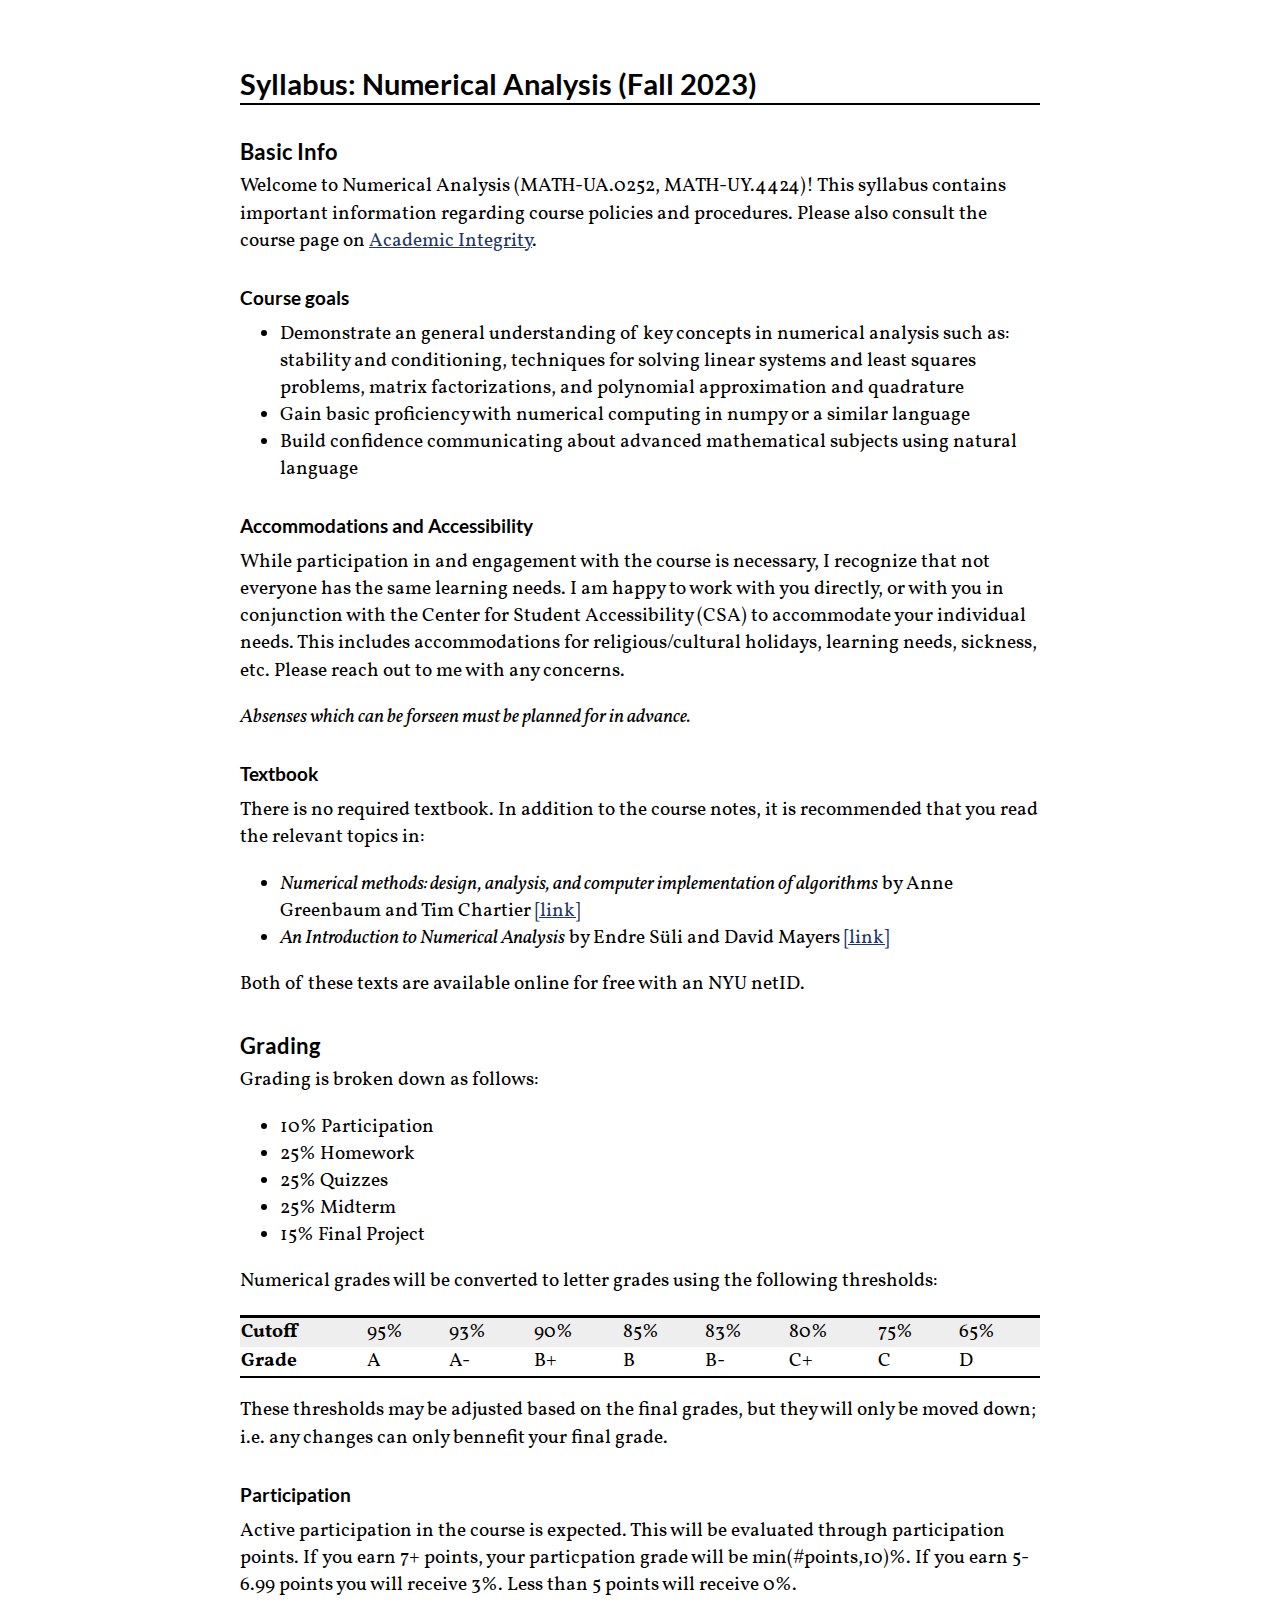
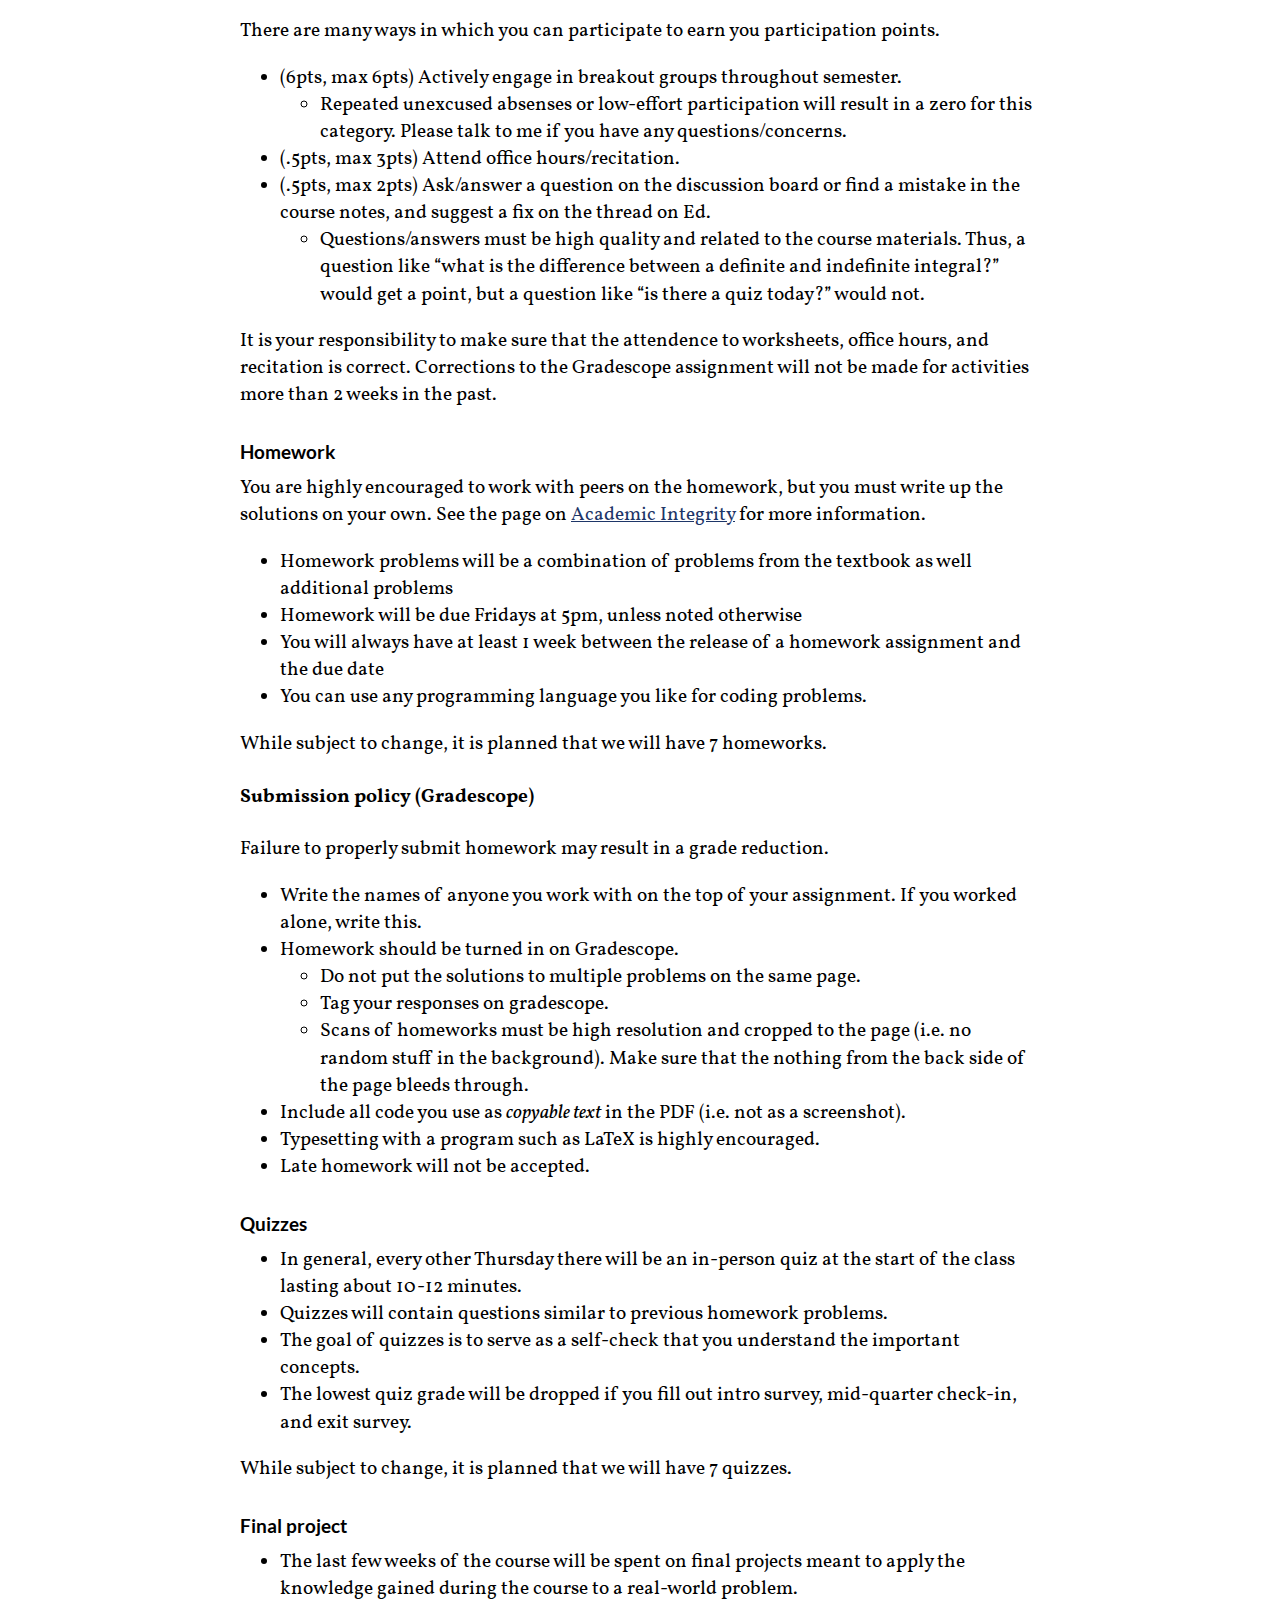
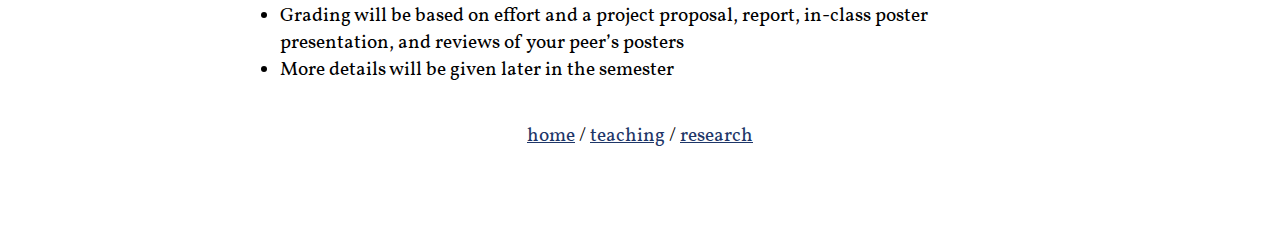
<file: na_f2023/syllabus.html>
<!DOCTYPE html>
<html xmlns="http://www.w3.org/1999/xhtml" lang="" xml:lang="">
<head>
  <meta charset="utf-8" />
  <title>Syllabus: Numerical Analysis (Fall 2023)</title>
  <meta name="description" content="Course syllabus for NYU Numerical Analysis Fall 2023">
  <meta name="viewport" content="width=device-width, initial-scale=1.0, user-scalable=no" />
  <meta name="keywords" content="Numerical Analysis, MATH-UA.0252, MA-UY.4424, NYU, Courant, Tandon" />

  <!--[if lt IE 9]>
    <script src="//cdnjs.cloudflare.com/ajax/libs/html5shiv/3.7.3/html5shiv-printshiv.min.js"></script>
  <![endif]-->
  <link href="../tc.ico" rel="shortcut icon" >
  <link href="../css/main.css" rel="stylesheet" type="text/css" media="screen" />
  <link href="../css/print.css" rel="stylesheet" type="text/css" media="print"/>
  <link rel="stylesheet" href="../font/lato/stylesheet.css" type="text/css" charset="utf-8" />
  <link rel="stylesheet" href="../font/vollkorn/stylesheet.css" type="text/css" charset="utf-8" />

<!-- Global site tag (gtag.js) - Google Analytics -->
<script async src="https://www.googletagmanager.com/gtag/js?id=UA-50592837-1"></script>
<script>
  window.dataLayer = window.dataLayer || [];
  function gtag(){dataLayer.push(arguments);}
  gtag('js', new Date());

  gtag('config', 'UA-50592837-1');
</script>

</head>
<body>
<div id="contentContainer">
<h1>Syllabus: Numerical Analysis (Fall 2023)</h1>
<h2>Basic Info</h2>
<p>Welcome to Numerical Analysis (MATH-UA.0252, MATH-UY.4424)!
This syllabus contains important information regarding course policies and procedures.
Please also consult the course page on <a href="./integrity.html">Academic Integrity</a>.</p>
<h3>Course goals</h3>
<ul>
<li>Demonstrate an general understanding of key concepts in numerical analysis such as: stability and conditioning, techniques for solving linear systems and least squares problems, matrix factorizations, and polynomial approximation and quadrature</li>
<li>Gain basic proficiency with numerical computing in numpy or a similar language</li>
<li>Build confidence communicating about advanced mathematical subjects using natural language</li>
</ul>
<h3>Accommodations and Accessibility</h3>
<p>While participation in and engagement with the course is necessary, I recognize that not everyone has the same learning needs. I am happy to work with you directly, or with you in conjunction with the Center for Student Accessibility (CSA) to accommodate your individual needs. This includes accommodations for religious/cultural holidays, learning needs, sickness, etc.
Please reach out to me with any concerns.</p>
<p><em>Absenses which can be forseen must be planned for in advance.</em></p>
<h3>Textbook</h3>
<p>There is no required textbook.
In addition to the course notes, it is recommended that you read the relevant topics in:</p>
<ul>
<li><em>Numerical methods: design, analysis, and computer implementation of algorithms</em> by Anne Greenbaum and Tim Chartier <a href="https://ebookcentral.proquest.com/lib/nyulibrary-ebooks/detail.action?docID=867854">[link]</a></li>
<li><em>An Introduction to Numerical Analysis</em> by Endre Süli and David Mayers <a href="https://www.cambridge.org/core/books/an-introduction-to-numerical-analysis/FD8BCAD7FE68002E2179DFF68B8B7237">[link]</a></li>
</ul>
<p>Both of these texts are available online for free with an NYU netID.</p>
<h2>Grading</h2>
<p>Grading is broken down as follows:</p>
<ul>
<li>10% Participation</li>
<li>25% Homework</li>
<li>25% Quizzes</li>
<li>25% Midterm</li>
<li>15% Final Project</li>
</ul>
<p>Numerical grades will be converted to letter grades using the following thresholds:</p>
<table>
<tbody>
<tr class="odd">
<td style="text-align: left;"><strong>Cutoff</strong></td>
<td style="text-align: left;">95%</td>
<td style="text-align: left;">93%</td>
<td style="text-align: left;">90%</td>
<td style="text-align: left;">85%</td>
<td style="text-align: left;">83%</td>
<td style="text-align: left;">80%</td>
<td style="text-align: left;">75%</td>
<td style="text-align: left;">65%</td>
</tr>
<tr class="even">
<td style="text-align: left;"><strong>Grade</strong></td>
<td style="text-align: left;">A</td>
<td style="text-align: left;">A-</td>
<td style="text-align: left;">B+</td>
<td style="text-align: left;">B</td>
<td style="text-align: left;">B-</td>
<td style="text-align: left;">C+</td>
<td style="text-align: left;">C</td>
<td style="text-align: left;">D</td>
</tr>
</tbody>
</table>
<p>These thresholds may be adjusted based on the final grades, but they will only be moved down; i.e. any changes can only bennefit your final grade.</p>
<h3>Participation</h3>
<p>Active participation in the course is expected.
This will be evaluated through participation points.
If you earn 7+ points, your particpation grade will be min(#points,10)%.
If you earn 5-6.99 points you will receive 3%. Less than 5 points will receive 0%.</p>
<p>There are many ways in which you can participate to earn you participation points.</p>
<ul>
<li>(6pts, max 6pts) Actively engage in breakout groups throughout semester.
<ul>
<li>Repeated unexcused absenses or low-effort participation will result in a zero for this category. Please talk to me if you have any questions/concerns.</li>
</ul></li>
<li>(.5pts, max 3pts) Attend office hours/recitation.</li>
<li>(.5pts, max 2pts) Ask/answer a question on the discussion board or find a mistake in the course notes, and suggest a fix on the thread on Ed.
<ul>
<li>Questions/answers must be high quality and related to the course materials. Thus, a question like “what is the difference between a definite and indefinite integral?” would get a point, but a question like “is there a quiz today?” would not.</li>
</ul></li>
</ul>
<p>It is your responsibility to make sure that the attendence to worksheets, office hours, and recitation is correct. Corrections to the Gradescope assignment will not be made for activities more than 2 weeks in the past.</p>
<h3>Homework</h3>
<p>You are highly encouraged to work with peers on the homework, but you must write up the solutions on your own. See the page on <a href="./integrity.html">Academic Integrity</a> for more information.</p>
<ul>
<li>Homework problems will be a combination of problems from the textbook as well additional problems</li>
<li>Homework will be due Fridays at 5pm, unless noted otherwise</li>
<li>You will always have at least 1 week between the release of a homework assignment and the due date</li>
<li>You can use any programming language you like for coding problems.</li>
</ul>
<p>While subject to change, it is planned that we will have 7 homeworks.</p>
<h4>Submission policy (Gradescope)</h4>
<p>Failure to properly submit homework may result in a grade reduction.</p>
<ul>
<li>Write the names of anyone you work with on the top of your assignment. If you worked alone, write this.</li>
<li>Homework should be turned in on Gradescope.
<ul>
<li>Do not put the solutions to multiple problems on the same page.</li>
<li>Tag your responses on gradescope.</li>
<li>Scans of homeworks must be high resolution and cropped to the page (i.e. no random stuff in the background). Make sure that the nothing from the back side of the page bleeds through.</li>
</ul></li>
<li>Include all code you use as <em>copyable text</em> in the PDF (i.e. not as a screenshot).</li>
<li>Typesetting with a program such as LaTeX is highly encouraged.</li>
<li>Late homework will not be accepted.</li>
</ul>
<h3>Quizzes</h3>
<ul>
<li>In general, every other Thursday there will be an in-person quiz at the start of the class lasting about 10-12 minutes.</li>
<li>Quizzes will contain questions similar to previous homework problems.</li>
<li>The goal of quizzes is to serve as a self-check that you understand the important concepts.</li>
<li>The lowest quiz grade will be dropped if you fill out intro survey, mid-quarter check-in, and exit survey.</li>
</ul>
<p>While subject to change, it is planned that we will have 7 quizzes.</p>
<h3>Final project</h3>
<ul>
<li>The last few weeks of the course will be spent on final projects meant to apply the knowledge gained during the course to a real-world problem.</li>
<li>Grading will be based on effort and a project proposal, report, in-class poster presentation, and reviews of your peer’s posters</li>
<li>More details will be given later in the semester</li>
</ul>


<div class="menu">
    <p>
    <a href="https://chen.pw">home</a>  /  <a href="https://courses.chen.pw">teaching</a>  /  <a href="https://research.chen.pw">research</a>
    </p>
</div>

</div>
</body>
</html>
</file>
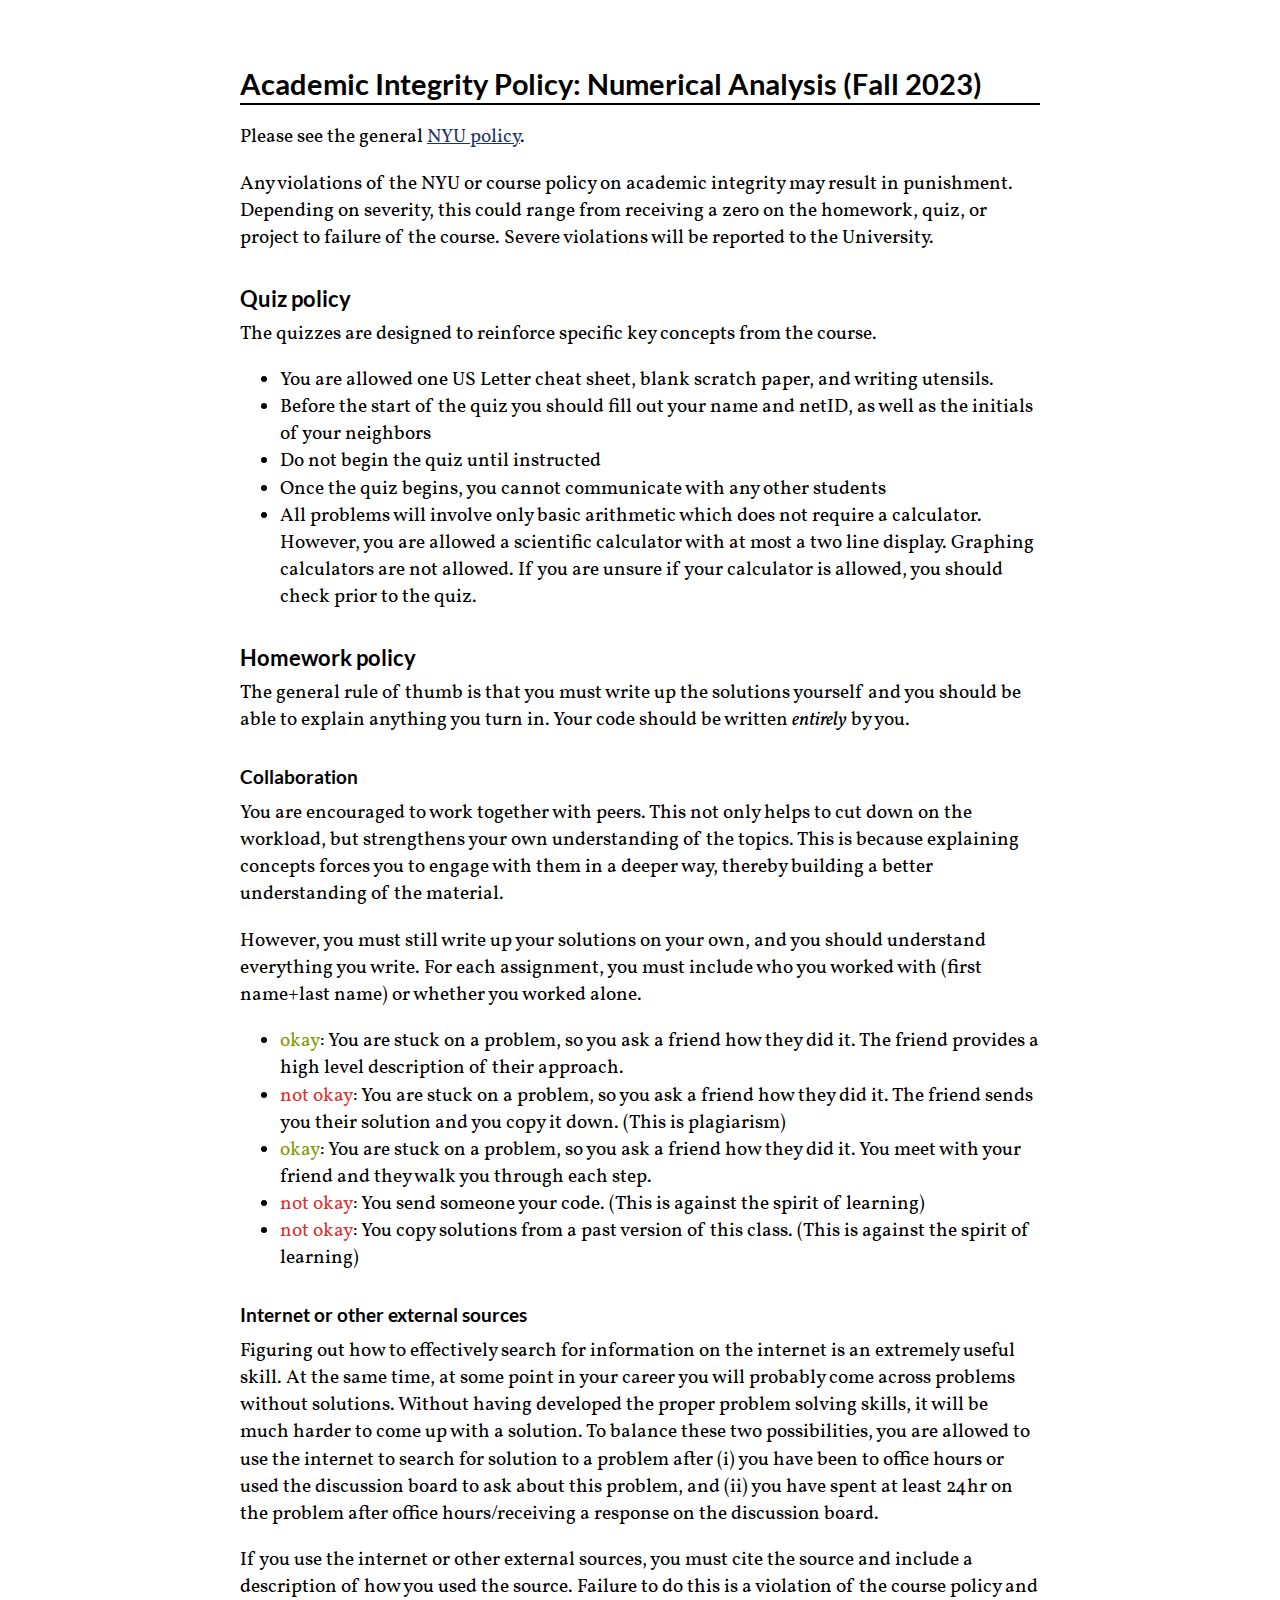
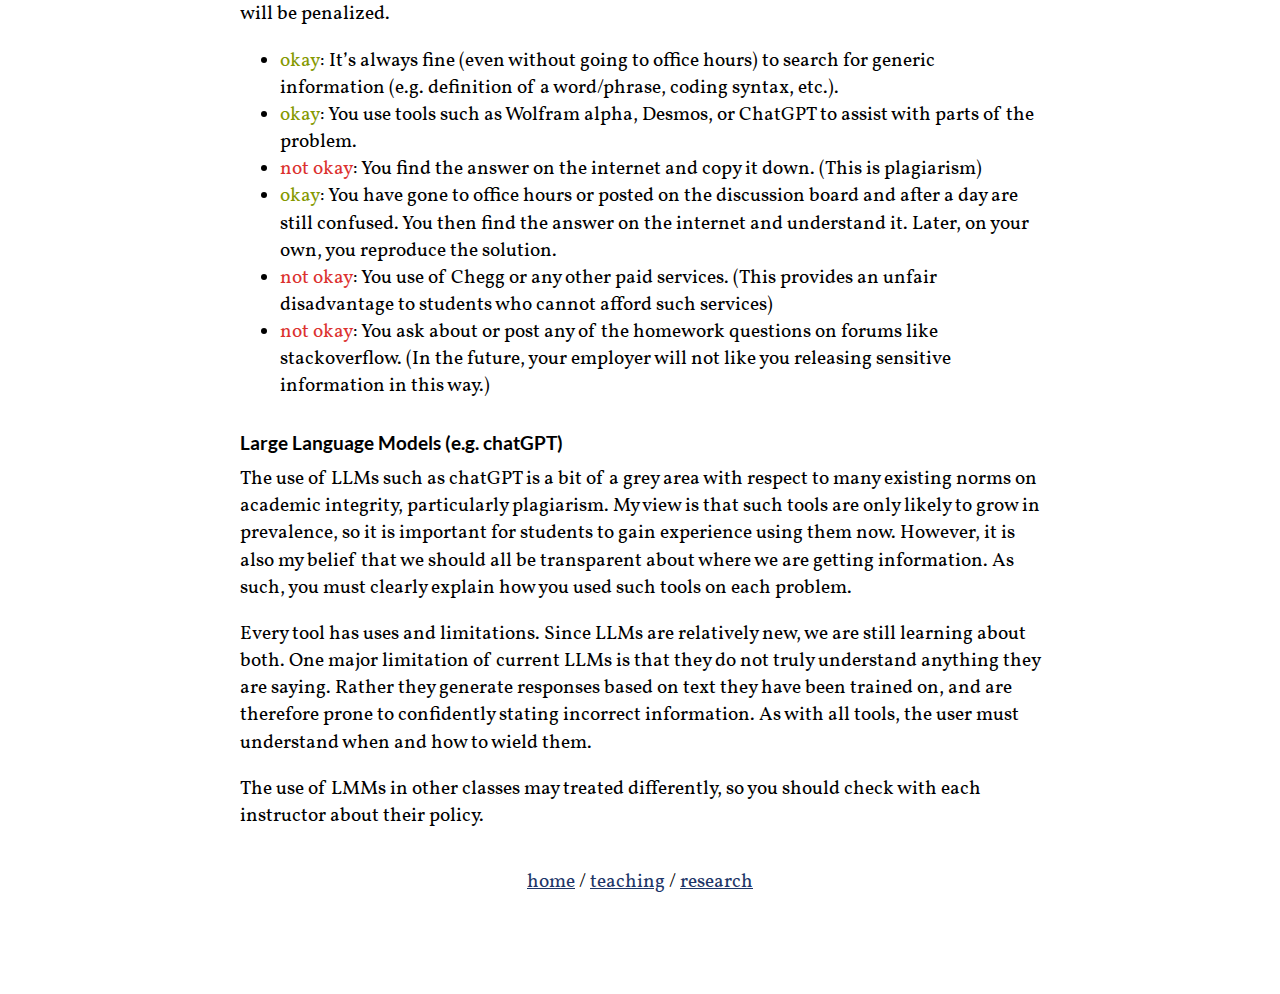
<file: na_f2024/integrity.html>
<!DOCTYPE html>
<html xmlns="http://www.w3.org/1999/xhtml" lang="" xml:lang="">
<head>
  <meta charset="utf-8" />
  <title>Academic Integrity Policy: Numerical Analysis (Fall 2023)</title>
  <meta name="description" content="Course policy on academic integrity for NYU Numerical Analysis Fall 2023">
  <meta name="viewport" content="width=device-width, initial-scale=1.0, user-scalable=no" />
  <meta name="keywords" content="Numerical Analysis, MATH-UA.0252, MA-UY.4424, NYU, Courant, Tandon" />

  <!--[if lt IE 9]>
    <script src="//cdnjs.cloudflare.com/ajax/libs/html5shiv/3.7.3/html5shiv-printshiv.min.js"></script>
  <![endif]-->
  <link href="../tc.ico" rel="shortcut icon" >
  <link href="../css/main.css" rel="stylesheet" type="text/css" media="screen" />
  <link href="../css/print.css" rel="stylesheet" type="text/css" media="print"/>
  <link rel="stylesheet" href="../font/lato/stylesheet.css" type="text/css" charset="utf-8" />
  <link rel="stylesheet" href="../font/vollkorn/stylesheet.css" type="text/css" charset="utf-8" />

<!-- Global site tag (gtag.js) - Google Analytics -->
<script async src="https://www.googletagmanager.com/gtag/js?id=UA-50592837-1"></script>
<script>
  window.dataLayer = window.dataLayer || [];
  function gtag(){dataLayer.push(arguments);}
  gtag('js', new Date());

  gtag('config', 'UA-50592837-1');
</script>

</head>
<body>
<div id="contentContainer">
<h1>Academic Integrity Policy: Numerical Analysis (Fall 2023)</h1>
<p>Please see the general <a href="https://www.nyu.edu/about/policies-guidelines-compliance/policies-and-guidelines/academic-integrity-for-students-at-nyu.html">NYU policy</a>.</p>
<p>Any violations of the NYU or course policy on academic integrity may result in punishment. Depending on severity, this could range from receiving a zero on the homework, quiz, or project to failure of the course. Severe violations will be reported to the University.</p>
<h2>Quiz policy</h2>
<p>The quizzes are designed to reinforce specific key concepts from the course.</p>
<ul>
<li>You are allowed one US Letter cheat sheet, blank scratch paper, and writing utensils.</li>
<li>Before the start of the quiz you should fill out your name and netID, as well as the initials of your neighbors</li>
<li>Do not begin the quiz until instructed</li>
<li>Once the quiz begins, you cannot communicate with any other students</li>
<li>All problems will involve only basic arithmetic which does not require a calculator. However, you are allowed a scientific calculator with at most a two line display. Graphing calculators are not allowed. If you are unsure if your calculator is allowed, you should check prior to the quiz.</li>
</ul>
<h2>Homework policy</h2>
<p>The general rule of thumb is that you must write up the solutions yourself and you should be able to explain anything you turn in.
Your code should be written <em>entirely</em> by you.</p>
<h3>Collaboration</h3>
<p>You are encouraged to work together with peers. This not only helps to cut down on the workload, but strengthens your own understanding of the topics. This is because explaining concepts forces you to engage with them in a deeper way, thereby building a better understanding of the material.</p>
<p>However, you must still write up your solutions on your own, and you should understand everything you write. For each assignment, you must include who you worked with (first name+last name) or whether you worked alone.</p>
<ul>
<li><span class="syllabus-ok">okay</span>: You are stuck on a problem, so you ask a friend how they did it. The friend provides a high level description of their approach.</li>
<li><span class="syllabus-notok">not okay</span>: You are stuck on a problem, so you ask a friend how they did it. The friend sends you their solution and you copy it down. (This is plagiarism)</li>
<li><span class="syllabus-ok">okay</span>: You are stuck on a problem, so you ask a friend how they did it. You meet with your friend and they walk you through each step.</li>
<li><span class="syllabus-notok">not okay</span>: You send someone your code. (This is against the spirit of learning)</li>
<li><span class="syllabus-notok">not okay</span>: You copy solutions from a past version of this class. (This is against the spirit of learning)</li>
</ul>
<h3>Internet or other external sources</h3>
<p>Figuring out how to effectively search for information on the internet is an extremely useful skill. At the same time, at some point in your career you will probably come across problems without solutions. Without having developed the proper problem solving skills, it will be much harder to come up with a solution. To balance these two possibilities, you are allowed to use the internet to search for solution to a problem after (i) you have been to office hours or used the discussion board to ask about this problem, and (ii) you have spent at least 24hr on the problem after office hours/receiving a response on the discussion board.</p>
<p>If you use the internet or other external sources, you must cite the source and include a description of how you used the source. Failure to do this is a violation of the course policy and will be penalized.</p>
<ul>
<li><span class="syllabus-ok">okay</span>: It’s always fine (even without going to office hours) to search for generic information (e.g. definition of a word/phrase, coding syntax, etc.).</li>
<li><span class="syllabus-ok">okay</span>: You use tools such as Wolfram alpha, Desmos, or ChatGPT to assist with parts of the problem.</li>
<li><span class="syllabus-notok">not okay</span>: You find the answer on the internet and copy it down. (This is plagiarism)</li>
<li><span class="syllabus-ok">okay</span>: You have gone to office hours or posted on the discussion board and after a day are still confused. You then find the answer on the internet and understand it. Later, on your own, you reproduce the solution.</li>
<li><span class="syllabus-notok">not okay</span>: You use of Chegg or any other paid services. (This provides an unfair disadvantage to students who cannot afford such services)</li>
<li><span class="syllabus-notok">not okay</span>: You ask about or post any of the homework questions on forums like stackoverflow. (In the future, your employer will not like you releasing sensitive information in this way.)</li>
</ul>
<h3>Large Language Models (e.g. chatGPT)</h3>
<p>The use of LLMs such as chatGPT is a bit of a grey area with respect to many existing norms on academic integrity, particularly plagiarism.
My view is that such tools are only likely to grow in prevalence, so it is important for students to gain experience using them now.
However, it is also my belief that we should all be transparent about where we are getting information.
As such, you must clearly explain how you used such tools on each problem.</p>
<p>Every tool has uses and limitations.
Since LLMs are relatively new, we are still learning about both.
One major limitation of current LLMs is that they do not truly understand anything they are saying.
Rather they generate responses based on text they have been trained on, and are therefore prone to confidently stating incorrect information.
As with all tools, the user must understand when and how to wield them.</p>
<p>The use of LMMs in other classes may treated differently, so you should check with each instructor about their policy.</p>


<div class="menu">
    <p>
    <a href="https://chen.pw">home</a>  /  <a href="https://courses.chen.pw">teaching</a>  /  <a href="https://research.chen.pw">research</a>
    </p>
</div>

</div>
</body>
</html>
</file>
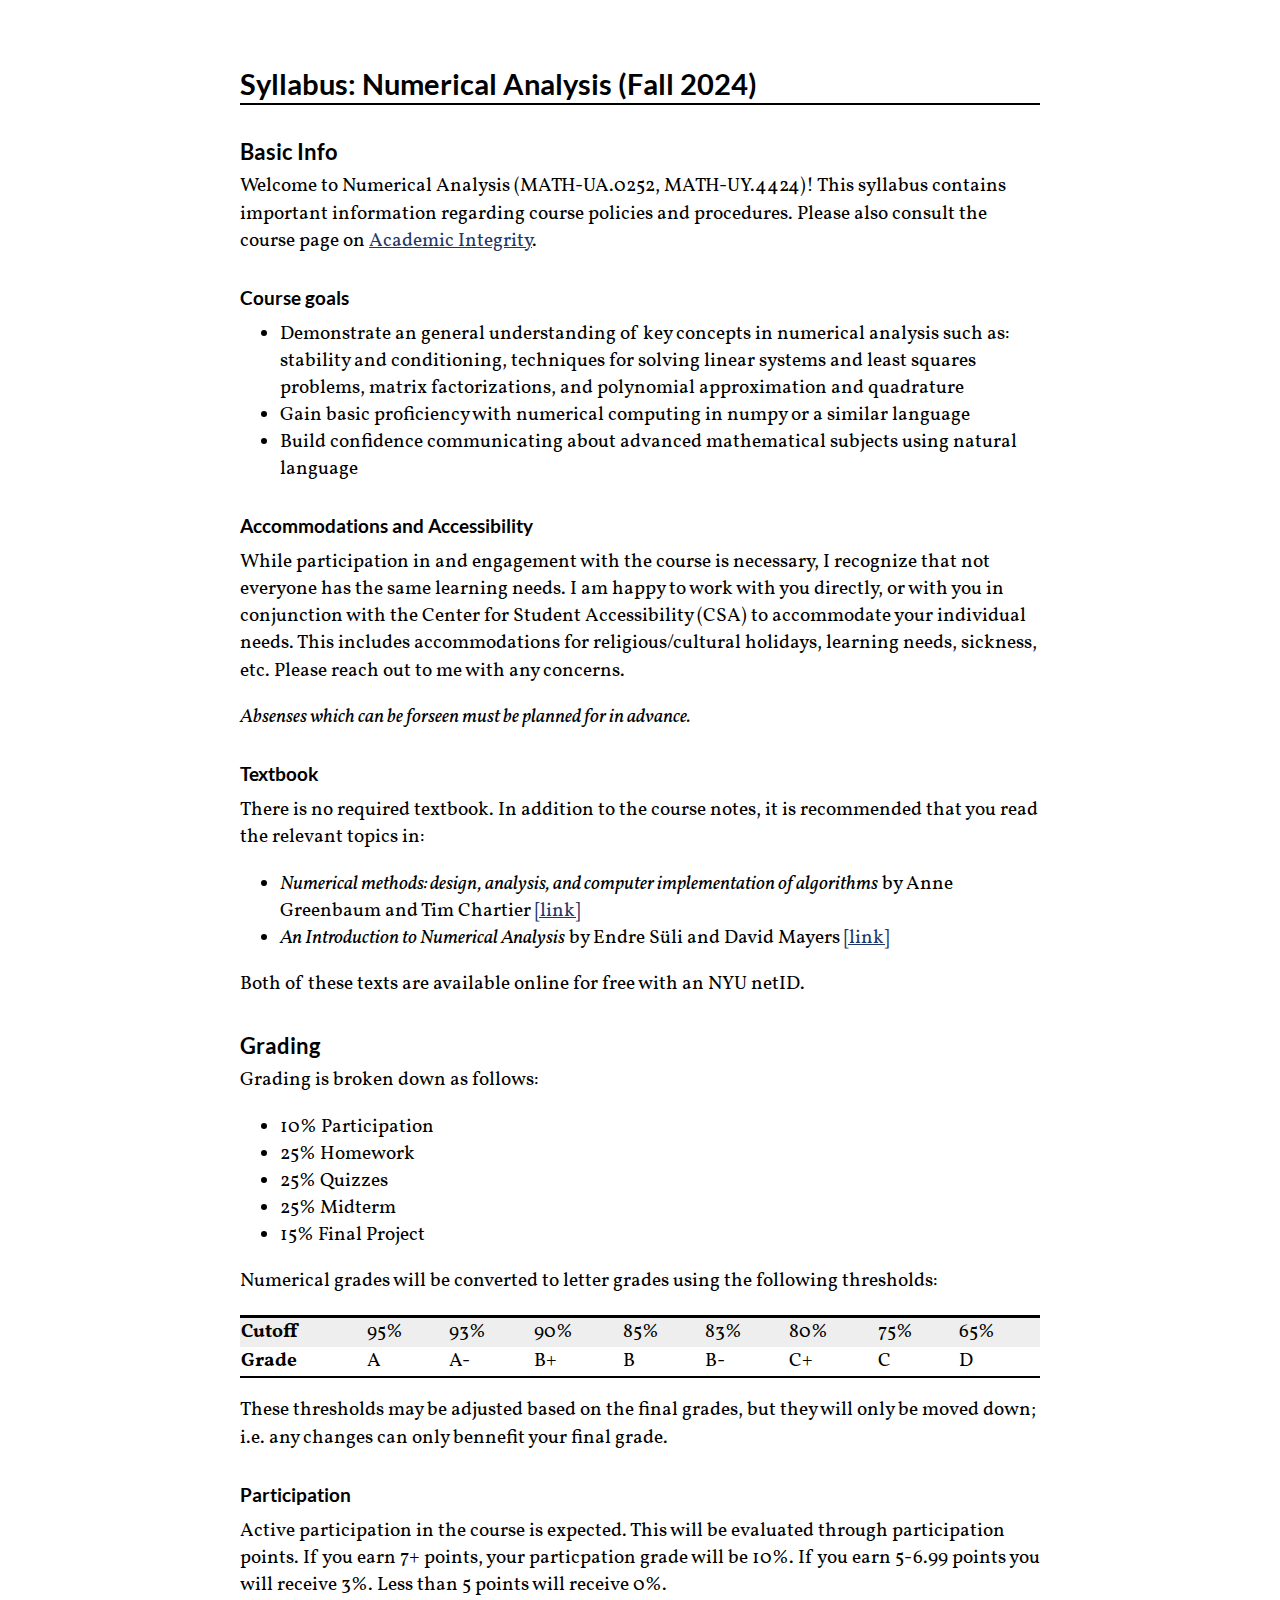
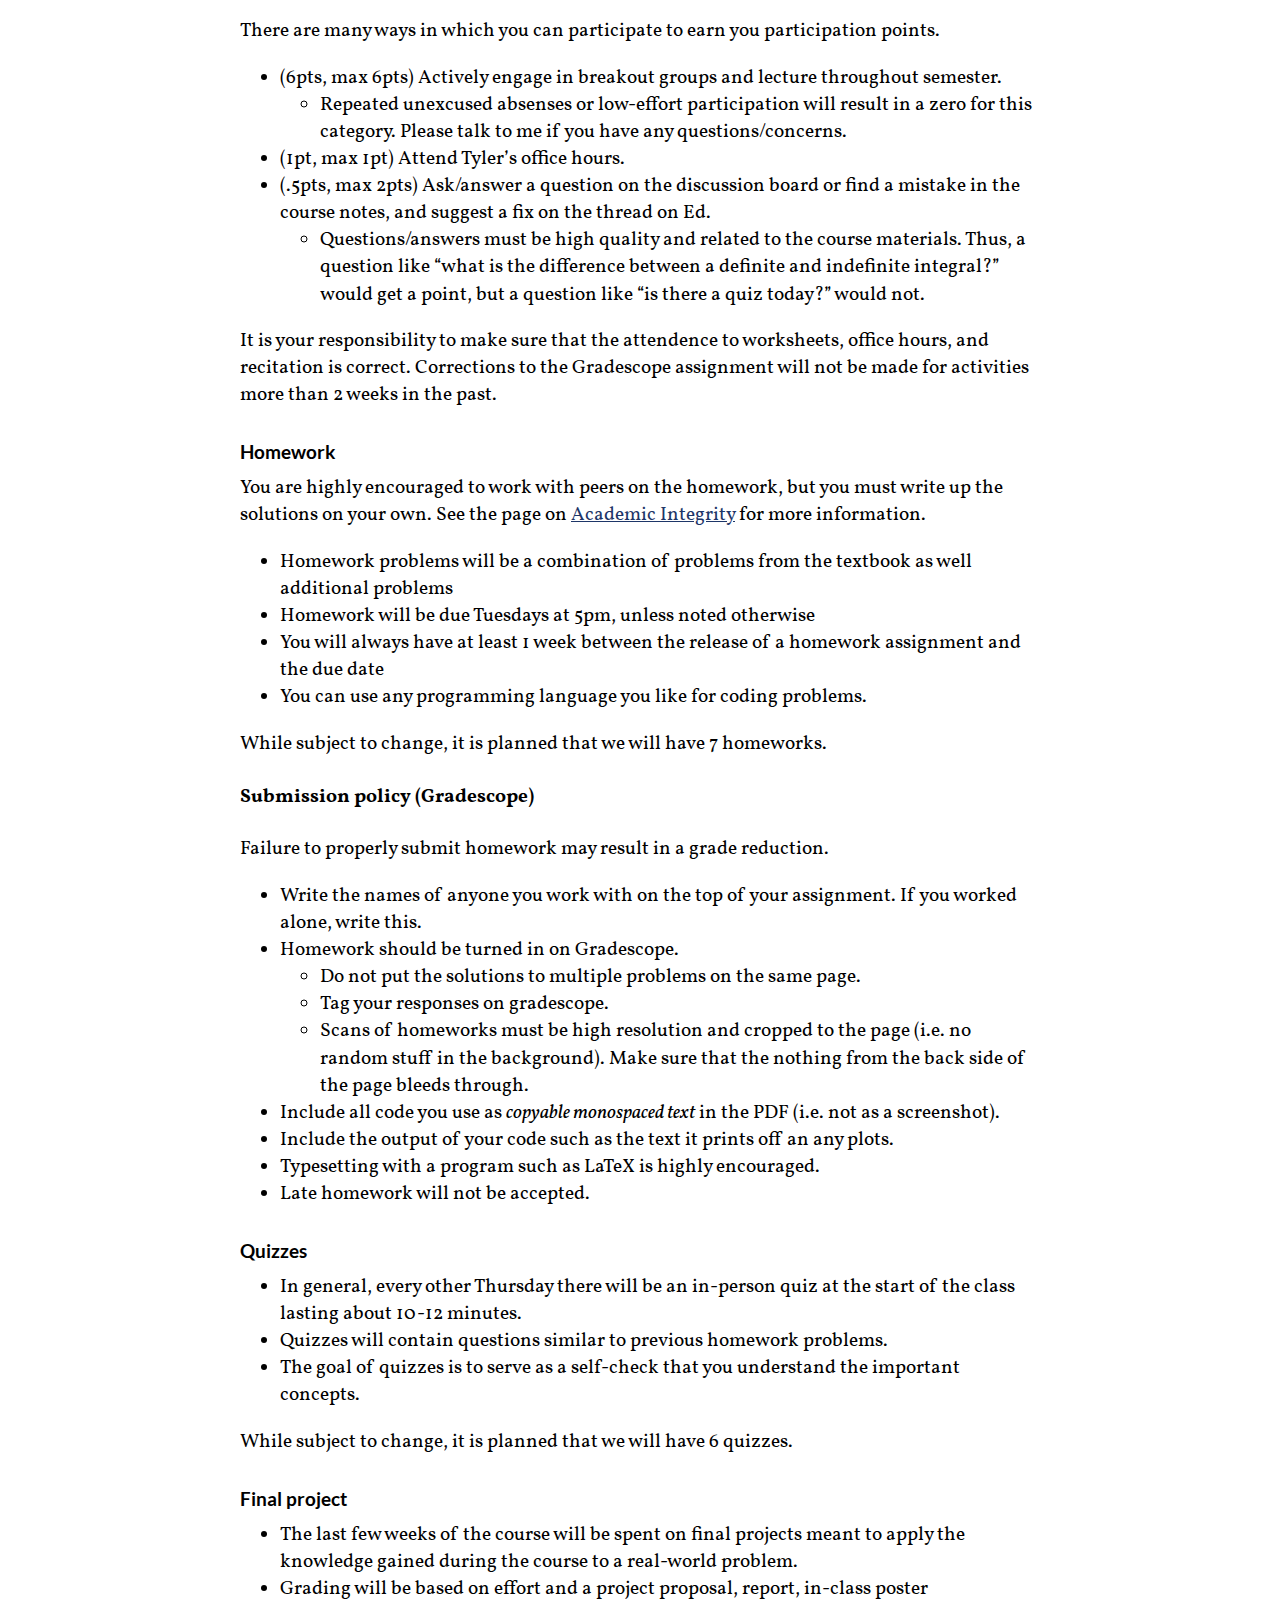
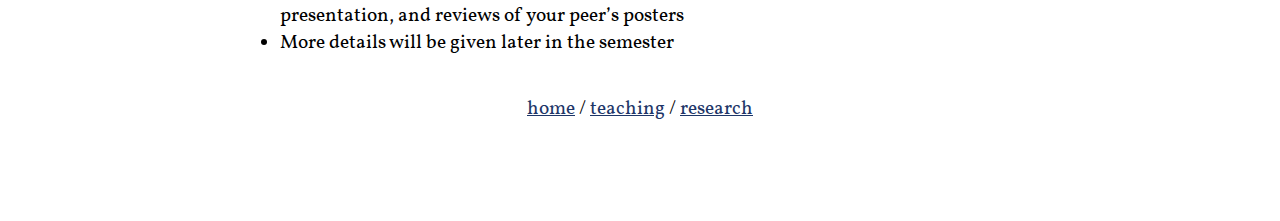
<file: na_f2024/syllabus.html>
<!DOCTYPE html>
<html xmlns="http://www.w3.org/1999/xhtml" lang="" xml:lang="">
<head>
  <meta charset="utf-8" />
  <title>Syllabus: Numerical Analysis (Fall 2024)</title>
  <meta name="description" content="Course syllabus for NYU Numerical Analysis Fall 2024">
  <meta name="viewport" content="width=device-width, initial-scale=1.0, user-scalable=no" />
  <meta name="keywords" content="Numerical Analysis, MATH-UA.0252, MA-UY.4424, NYU, Courant, Tandon" />

  <!--[if lt IE 9]>
    <script src="//cdnjs.cloudflare.com/ajax/libs/html5shiv/3.7.3/html5shiv-printshiv.min.js"></script>
  <![endif]-->
  <link href="../tc.ico" rel="shortcut icon" >
  <link href="../css/main.css" rel="stylesheet" type="text/css" media="screen" />
  <link href="../css/print.css" rel="stylesheet" type="text/css" media="print"/>
  <link rel="stylesheet" href="../font/lato/stylesheet.css" type="text/css" charset="utf-8" />
  <link rel="stylesheet" href="../font/vollkorn/stylesheet.css" type="text/css" charset="utf-8" />

<!-- Global site tag (gtag.js) - Google Analytics -->
<script async src="https://www.googletagmanager.com/gtag/js?id=UA-50592837-1"></script>
<script>
  window.dataLayer = window.dataLayer || [];
  function gtag(){dataLayer.push(arguments);}
  gtag('js', new Date());

  gtag('config', 'UA-50592837-1');
</script>

</head>
<body>
<div id="contentContainer">
<h1>Syllabus: Numerical Analysis (Fall 2024)</h1>
<h2>Basic Info</h2>
<p>Welcome to Numerical Analysis (MATH-UA.0252, MATH-UY.4424)!
This syllabus contains important information regarding course policies and procedures.
Please also consult the course page on <a href="./integrity.html">Academic Integrity</a>.</p>
<h3>Course goals</h3>
<ul>
<li>Demonstrate an general understanding of key concepts in numerical analysis such as: stability and conditioning, techniques for solving linear systems and least squares problems, matrix factorizations, and polynomial approximation and quadrature</li>
<li>Gain basic proficiency with numerical computing in numpy or a similar language</li>
<li>Build confidence communicating about advanced mathematical subjects using natural language</li>
</ul>
<h3>Accommodations and Accessibility</h3>
<p>While participation in and engagement with the course is necessary, I recognize that not everyone has the same learning needs. I am happy to work with you directly, or with you in conjunction with the Center for Student Accessibility (CSA) to accommodate your individual needs. This includes accommodations for religious/cultural holidays, learning needs, sickness, etc.
Please reach out to me with any concerns.</p>
<p><em>Absenses which can be forseen must be planned for in advance.</em></p>
<h3>Textbook</h3>
<p>There is no required textbook.
In addition to the course notes, it is recommended that you read the relevant topics in:</p>
<ul>
<li><em>Numerical methods: design, analysis, and computer implementation of algorithms</em> by Anne Greenbaum and Tim Chartier <a href="https://ebookcentral.proquest.com/lib/nyulibrary-ebooks/detail.action?docID=867854">[link]</a></li>
<li><em>An Introduction to Numerical Analysis</em> by Endre Süli and David Mayers <a href="https://www.cambridge.org/core/books/an-introduction-to-numerical-analysis/FD8BCAD7FE68002E2179DFF68B8B7237">[link]</a></li>
</ul>
<p>Both of these texts are available online for free with an NYU netID.</p>
<h2>Grading</h2>
<p>Grading is broken down as follows:</p>
<ul>
<li>10% Participation</li>
<li>25% Homework</li>
<li>25% Quizzes</li>
<li>25% Midterm</li>
<li>15% Final Project</li>
</ul>
<p>Numerical grades will be converted to letter grades using the following thresholds:</p>
<table>
<tbody>
<tr class="odd">
<td style="text-align: left;"><strong>Cutoff</strong></td>
<td style="text-align: left;">95%</td>
<td style="text-align: left;">93%</td>
<td style="text-align: left;">90%</td>
<td style="text-align: left;">85%</td>
<td style="text-align: left;">83%</td>
<td style="text-align: left;">80%</td>
<td style="text-align: left;">75%</td>
<td style="text-align: left;">65%</td>
</tr>
<tr class="even">
<td style="text-align: left;"><strong>Grade</strong></td>
<td style="text-align: left;">A</td>
<td style="text-align: left;">A-</td>
<td style="text-align: left;">B+</td>
<td style="text-align: left;">B</td>
<td style="text-align: left;">B-</td>
<td style="text-align: left;">C+</td>
<td style="text-align: left;">C</td>
<td style="text-align: left;">D</td>
</tr>
</tbody>
</table>
<p>These thresholds may be adjusted based on the final grades, but they will only be moved down; i.e. any changes can only bennefit your final grade.</p>
<h3>Participation</h3>
<p>Active participation in the course is expected.
This will be evaluated through participation points.
If you earn 7+ points, your particpation grade will be 10%.
If you earn 5-6.99 points you will receive 3%. Less than 5 points will receive 0%.</p>
<p>There are many ways in which you can participate to earn you participation points.</p>
<ul>
<li>(6pts, max 6pts) Actively engage in breakout groups and lecture throughout semester.
<ul>
<li>Repeated unexcused absenses or low-effort participation will result in a zero for this category. Please talk to me if you have any questions/concerns.</li>
</ul></li>
<li>(1pt, max 1pt) Attend Tyler’s office hours.</li>
<li>(.5pts, max 2pts) Ask/answer a question on the discussion board or find a mistake in the course notes, and suggest a fix on the thread on Ed.
<ul>
<li>Questions/answers must be high quality and related to the course materials. Thus, a question like “what is the difference between a definite and indefinite integral?” would get a point, but a question like “is there a quiz today?” would not.</li>
</ul></li>
</ul>
<p>It is your responsibility to make sure that the attendence to worksheets, office hours, and recitation is correct. Corrections to the Gradescope assignment will not be made for activities more than 2 weeks in the past.</p>
<h3>Homework</h3>
<p>You are highly encouraged to work with peers on the homework, but you must write up the solutions on your own. See the page on <a href="./integrity.html">Academic Integrity</a> for more information.</p>
<ul>
<li>Homework problems will be a combination of problems from the textbook as well additional problems</li>
<li>Homework will be due Tuesdays at 5pm, unless noted otherwise</li>
<li>You will always have at least 1 week between the release of a homework assignment and the due date</li>
<li>You can use any programming language you like for coding problems.</li>
</ul>
<p>While subject to change, it is planned that we will have 7 homeworks.</p>
<h4>Submission policy (Gradescope)</h4>
<p>Failure to properly submit homework may result in a grade reduction.</p>
<ul>
<li>Write the names of anyone you work with on the top of your assignment. If you worked alone, write this.</li>
<li>Homework should be turned in on Gradescope.
<ul>
<li>Do not put the solutions to multiple problems on the same page.</li>
<li>Tag your responses on gradescope.</li>
<li>Scans of homeworks must be high resolution and cropped to the page (i.e. no random stuff in the background). Make sure that the nothing from the back side of the page bleeds through.</li>
</ul></li>
<li>Include all code you use as <em>copyable monospaced text</em> in the PDF (i.e. not as a screenshot).</li>
<li>Include the output of your code such as the text it prints off an any plots.</li>
<li>Typesetting with a program such as LaTeX is highly encouraged.</li>
<li>Late homework will not be accepted.</li>
</ul>
<h3>Quizzes</h3>
<ul>
<li>In general, every other Thursday there will be an in-person quiz at the start of the class lasting about 10-12 minutes.</li>
<li>Quizzes will contain questions similar to previous homework problems.</li>
<li>The goal of quizzes is to serve as a self-check that you understand the important concepts.</li>
</ul>
<p>While subject to change, it is planned that we will have 6 quizzes.</p>
<h3>Final project</h3>
<ul>
<li>The last few weeks of the course will be spent on final projects meant to apply the knowledge gained during the course to a real-world problem.</li>
<li>Grading will be based on effort and a project proposal, report, in-class poster presentation, and reviews of your peer’s posters</li>
<li>More details will be given later in the semester</li>
</ul>


<div class="menu">
    <p>
    <a href="https://chen.pw">home</a>  /  <a href="https://courses.chen.pw">teaching</a>  /  <a href="https://research.chen.pw">research</a>
    </p>
</div>

</div>
</body>
</html>
</file>
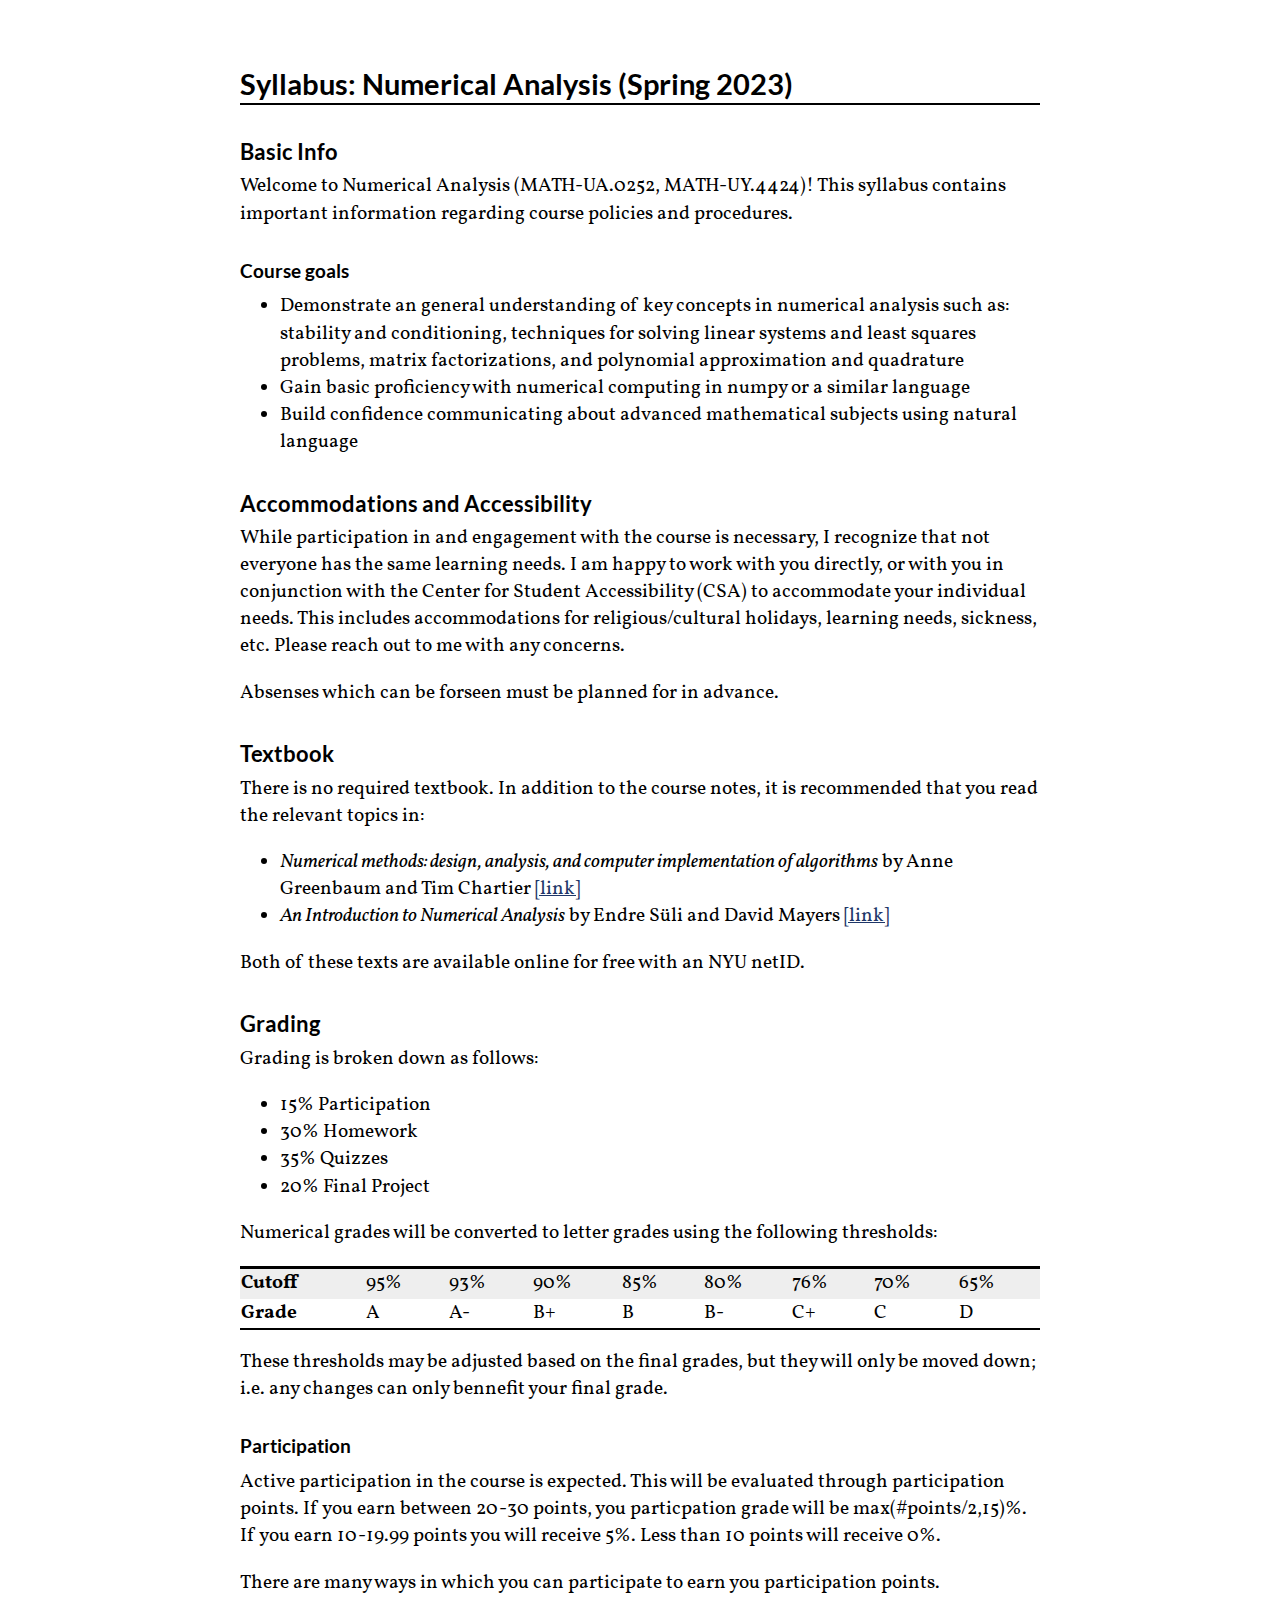
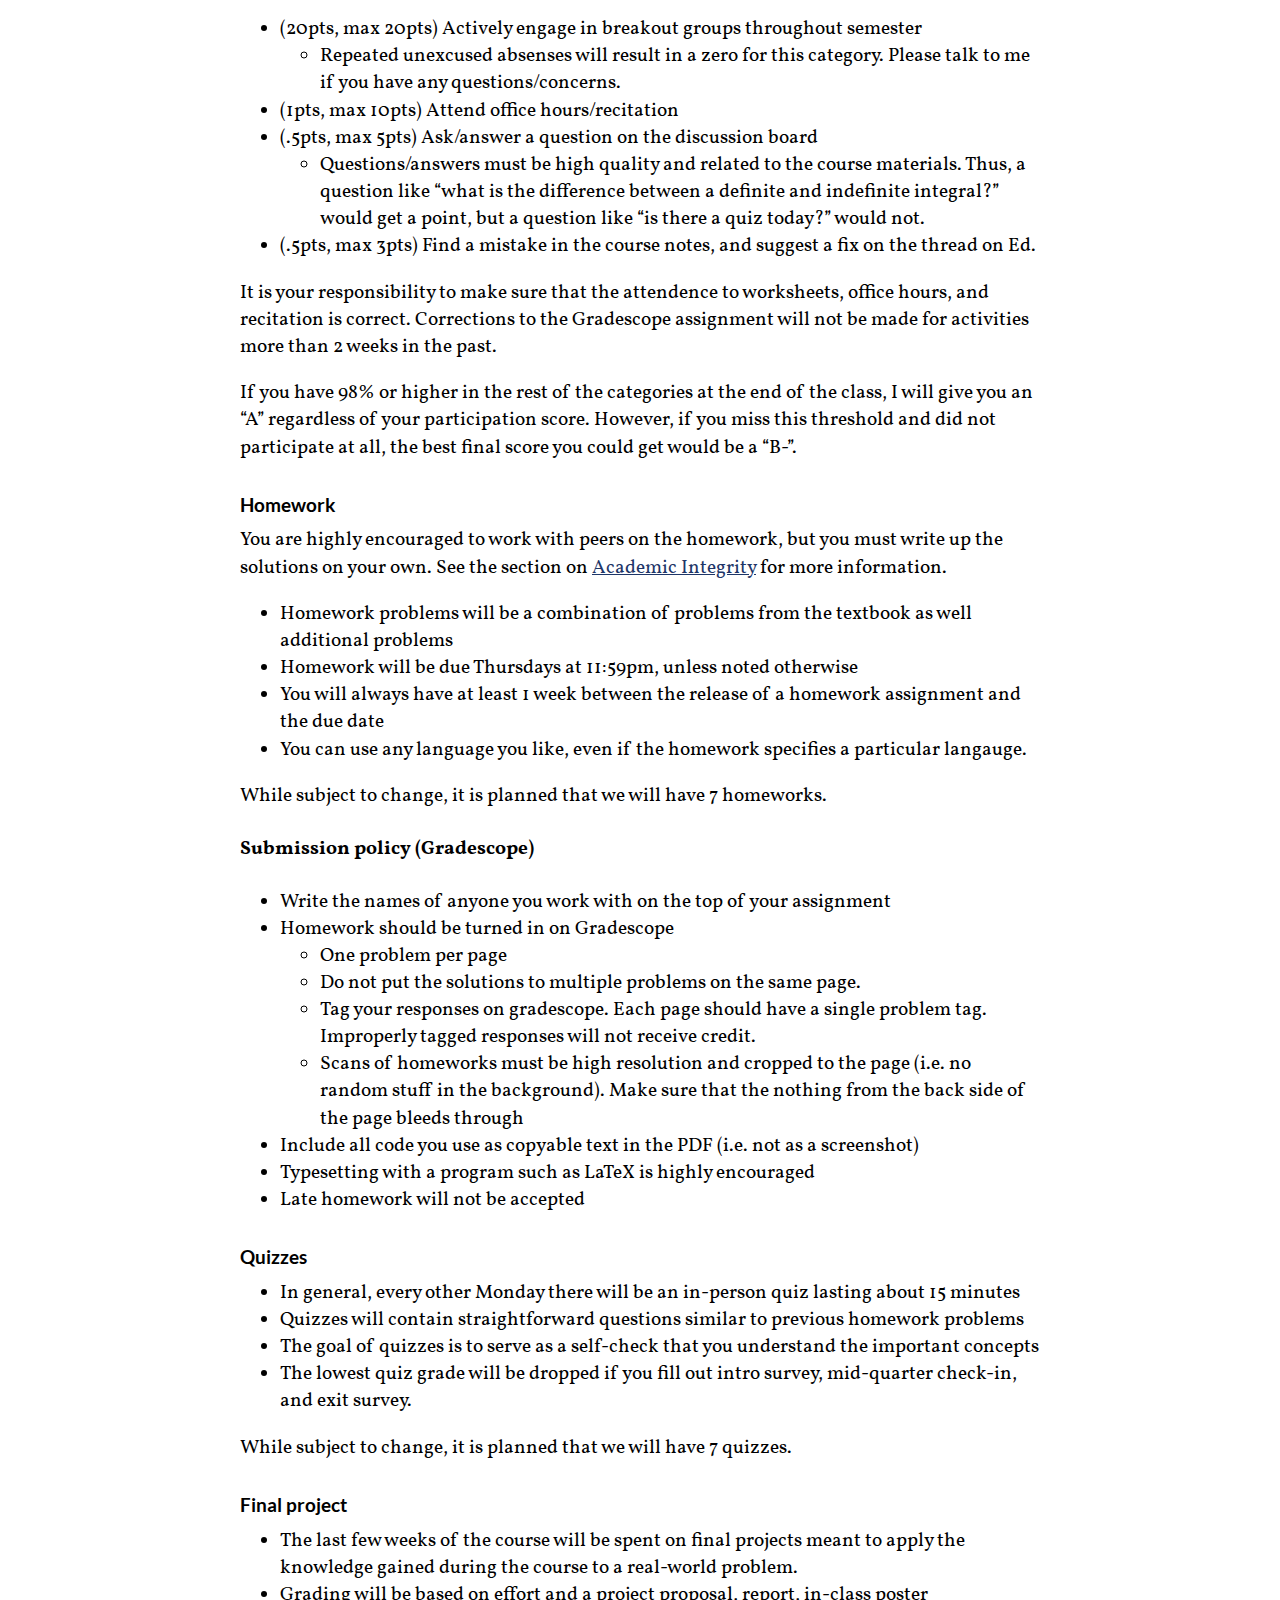
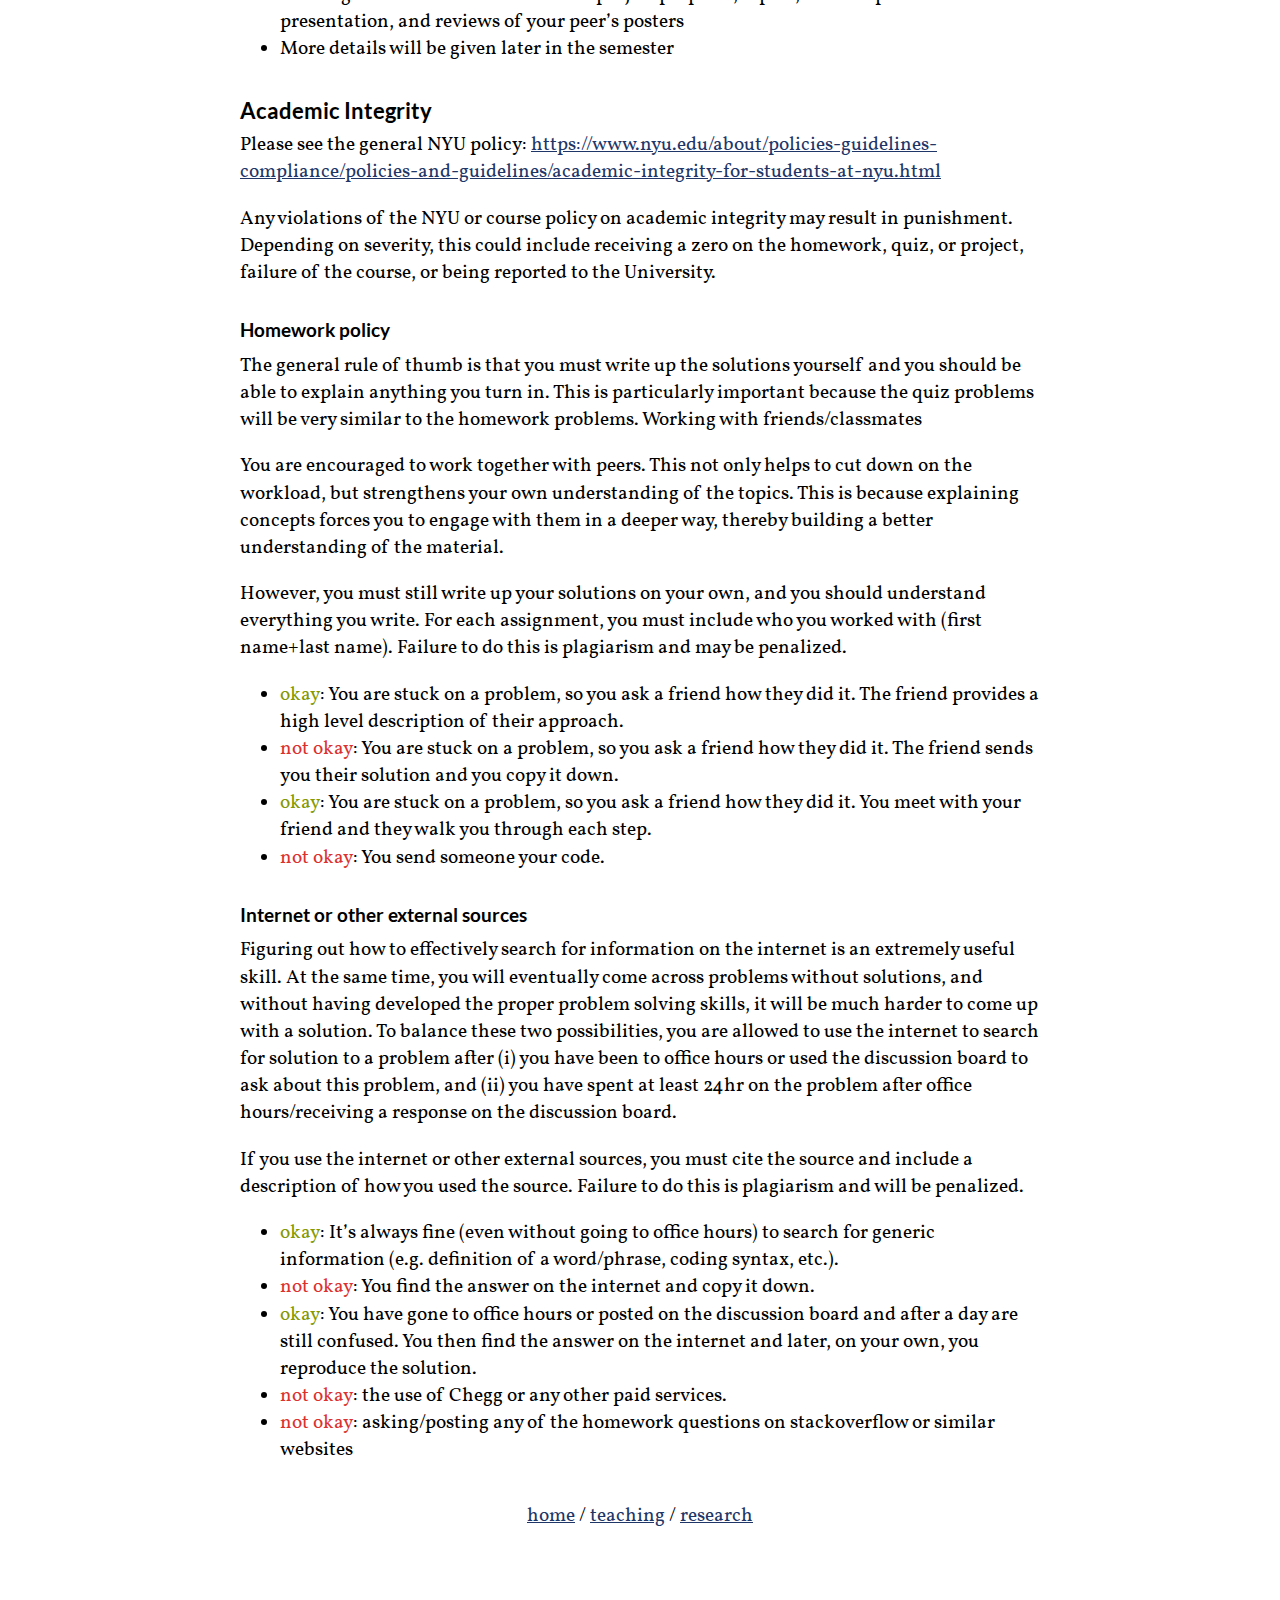
<file: na_s2023/syllabus.html>
<!DOCTYPE html>
<html xmlns="http://www.w3.org/1999/xhtml" lang="" xml:lang="">
<head>
  <meta charset="utf-8" />
  <title>Syllabus: Numerical Analysis (Spring 2023)</title>
  <meta name="description" content="Course syllabus for NYU Numerical Analysis Spring 2023">
  <meta name="viewport" content="width=device-width, initial-scale=1.0, user-scalable=no" />
  <meta name="keywords" content="Numerical Analysis, MATH-UA.0252, MA-UY.4424, NYU, Courant, Tandon" />

  <!--[if lt IE 9]>
    <script src="//cdnjs.cloudflare.com/ajax/libs/html5shiv/3.7.3/html5shiv-printshiv.min.js"></script>
  <![endif]-->
  <link href="../tc.ico" rel="shortcut icon" >
  <link href="../css/main.css" rel="stylesheet" type="text/css" media="screen" />
  <link href="../css/print.css" rel="stylesheet" type="text/css" media="print"/>
  <link rel="stylesheet" href="../font/lato/stylesheet.css" type="text/css" charset="utf-8" />
  <link rel="stylesheet" href="../font/vollkorn/stylesheet.css" type="text/css" charset="utf-8" />

<!-- Global site tag (gtag.js) - Google Analytics -->
<script async src="https://www.googletagmanager.com/gtag/js?id=UA-50592837-1"></script>
<script>
  window.dataLayer = window.dataLayer || [];
  function gtag(){dataLayer.push(arguments);}
  gtag('js', new Date());

  gtag('config', 'UA-50592837-1');
</script>

</head>
<body>
<div id="contentContainer">
<h1>Syllabus: Numerical Analysis (Spring 2023)</h1>
<h2>Basic Info</h2>
<p>Welcome to Numerical Analysis (MATH-UA.0252, MATH-UY.4424)!
This syllabus contains important information regarding course policies and procedures.</p>
<h3>Course goals</h3>
<ul>
<li>Demonstrate an general understanding of key concepts in numerical analysis such as: stability and conditioning, techniques for solving linear systems and least squares problems, matrix factorizations, and polynomial approximation and quadrature</li>
<li>Gain basic proficiency with numerical computing in numpy or a similar language</li>
<li>Build confidence communicating about advanced mathematical subjects using natural language</li>
</ul>
<h2>Accommodations and Accessibility</h2>
<p>While participation in and engagement with the course is necessary, I recognize that not everyone has the same learning needs. I am happy to work with you directly, or with you in conjunction with the Center for Student Accessibility (CSA) to accommodate your individual needs. This includes accommodations for religious/cultural holidays, learning needs, sickness, etc.
Please reach out to me with any concerns.</p>
<p>Absenses which can be forseen must be planned for in advance.</p>
<h2>Textbook</h2>
<p>There is no required textbook.
In addition to the course notes, it is recommended that you read the relevant topics in:</p>
<ul>
<li><em>Numerical methods: design, analysis, and computer implementation of algorithms</em> by Anne Greenbaum and Tim Chartier <a href="https://ebookcentral.proquest.com/lib/nyulibrary-ebooks/detail.action?docID=867854">[link]</a></li>
<li><em>An Introduction to Numerical Analysis</em> by Endre Süli and David Mayers <a href="https://www.cambridge.org/core/books/an-introduction-to-numerical-analysis/FD8BCAD7FE68002E2179DFF68B8B7237">[link]</a></li>
</ul>
<p>Both of these texts are available online for free with an NYU netID.</p>
<h2>Grading</h2>
<p>Grading is broken down as follows:</p>
<ul>
<li>15% Participation</li>
<li>30% Homework</li>
<li>35% Quizzes</li>
<li>20% Final Project</li>
</ul>
<p>Numerical grades will be converted to letter grades using the following thresholds:</p>
<table>
<tbody>
<tr class="odd">
<td style="text-align: left;"><strong>Cutoff</strong></td>
<td style="text-align: left;">95%</td>
<td style="text-align: left;">93%</td>
<td style="text-align: left;">90%</td>
<td style="text-align: left;">85%</td>
<td style="text-align: left;">80%</td>
<td style="text-align: left;">76%</td>
<td style="text-align: left;">70%</td>
<td style="text-align: left;">65%</td>
</tr>
<tr class="even">
<td style="text-align: left;"><strong>Grade</strong></td>
<td style="text-align: left;">A</td>
<td style="text-align: left;">A-</td>
<td style="text-align: left;">B+</td>
<td style="text-align: left;">B</td>
<td style="text-align: left;">B-</td>
<td style="text-align: left;">C+</td>
<td style="text-align: left;">C</td>
<td style="text-align: left;">D</td>
</tr>
</tbody>
</table>
<p>These thresholds may be adjusted based on the final grades, but they will only be moved down; i.e. any changes can only bennefit your final grade.</p>
<h3>Participation</h3>
<p>Active participation in the course is expected.
This will be evaluated through participation points.
If you earn between 20-30 points, you particpation grade will be max(#points/2,15)%.
If you earn 10-19.99 points you will receive 5%. Less than 10 points will receive 0%.</p>
<p>There are many ways in which you can participate to earn you participation points.</p>
<ul>
<li>(20pts, max 20pts) Actively engage in breakout groups throughout semester
<ul>
<li>Repeated unexcused absenses will result in a zero for this category. Please talk to me if you have any questions/concerns.</li>
</ul></li>
<li>(1pts, max 10pts) Attend office hours/recitation</li>
<li>(.5pts, max 5pts) Ask/answer a question on the discussion board
<ul>
<li>Questions/answers must be high quality and related to the course materials. Thus, a question like “what is the difference between a definite and indefinite integral?” would get a point, but a question like “is there a quiz today?” would not.</li>
</ul></li>
<li>(.5pts, max 3pts) Find a mistake in the course notes, and suggest a fix on the thread on Ed.</li>
</ul>
<p>It is your responsibility to make sure that the attendence to worksheets, office hours, and recitation is correct. Corrections to the Gradescope assignment will not be made for activities more than 2 weeks in the past.</p>
<p>If you have 98% or higher in the rest of the categories at the end of the class, I will give you an “A” regardless of your participation score.
However, if you miss this threshold and did not participate at all, the best final score you could get would be a “B-”.</p>
<h3>Homework</h3>
<p>You are highly encouraged to work with peers on the homework, but you must write up the solutions on your own. See the section on <a href="#academic-integrity">Academic Integrity</a> for more information.</p>
<ul>
<li>Homework problems will be a combination of problems from the textbook as well additional problems</li>
<li>Homework will be due Thursdays at 11:59pm, unless noted otherwise</li>
<li>You will always have at least 1 week between the release of a homework assignment and the due date</li>
<li>You can use any language you like, even if the homework specifies a particular langauge.</li>
</ul>
<p>While subject to change, it is planned that we will have 7 homeworks.</p>
<h4>Submission policy (Gradescope)</h4>
<ul>
<li>Write the names of anyone you work with on the top of your assignment</li>
<li>Homework should be turned in on Gradescope
<ul>
<li>One problem per page</li>
<li>Do not put the solutions to multiple problems on the same page.</li>
<li>Tag your responses on gradescope. Each page should have a single problem tag.
Improperly tagged responses will not receive credit.</li>
<li>Scans of homeworks must be high resolution and cropped to the page (i.e. no random stuff in the background). Make sure that the nothing from the back side of the page bleeds through</li>
</ul></li>
<li>Include all code you use as copyable text in the PDF (i.e. not as a screenshot)</li>
<li>Typesetting with a program such as LaTeX is highly encouraged</li>
<li>Late homework will not be accepted</li>
</ul>
<h3>Quizzes</h3>
<ul>
<li>In general, every other Monday there will be an in-person quiz lasting about 15 minutes</li>
<li>Quizzes will contain straightforward questions similar to previous homework problems</li>
<li>The goal of quizzes is to serve as a self-check that you understand the important concepts</li>
<li>The lowest quiz grade will be dropped if you fill out intro survey, mid-quarter check-in, and exit survey.</li>
</ul>
<p>While subject to change, it is planned that we will have 7 quizzes.</p>
<h3>Final project</h3>
<ul>
<li>The last few weeks of the course will be spent on final projects meant to apply the knowledge gained during the course to a real-world problem.</li>
<li>Grading will be based on effort and a project proposal, report, in-class poster presentation, and reviews of your peer’s posters</li>
<li>More details will be given later in the semester</li>
</ul>
<h2 id="academic-integrity">Academic Integrity</h2>
<p>Please see the general NYU policy: <a href="https://www.nyu.edu/about/policies-guidelines-compliance/policies-and-guidelines/academic-integrity-for-students-at-nyu.html">https://www.nyu.edu/about/policies-guidelines-compliance/policies-and-guidelines/academic-integrity-for-students-at-nyu.html</a></p>
<p>Any violations of the NYU or course policy on academic integrity may result in punishment. Depending on severity, this could include receiving a zero on the homework, quiz, or project, failure of the course, or being reported to the University.</p>
<h3>Homework policy</h3>
<p>The general rule of thumb is that you must write up the solutions yourself and you should be able to explain anything you turn in. This is particularly important because the quiz problems will be very similar to the homework problems.
Working with friends/classmates</p>
<p>You are encouraged to work together with peers. This not only helps to cut down on the workload, but strengthens your own understanding of the topics. This is because explaining concepts forces you to engage with them in a deeper way, thereby building a better understanding of the material.</p>
<p>However, you must still write up your solutions on your own, and you should understand everything you write. For each assignment, you must include who you worked with (first name+last name). Failure to do this is plagiarism and may be penalized.</p>
<ul>
<li><span class="syllabus-ok">okay</span>: You are stuck on a problem, so you ask a friend how they did it. The friend provides a high level description of their approach.</li>
<li><span class="syllabus-notok">not okay</span>: You are stuck on a problem, so you ask a friend how they did it. The friend sends you their solution and you copy it down.</li>
<li><span class="syllabus-ok">okay</span>: You are stuck on a problem, so you ask a friend how they did it. You meet with your friend and they walk you through each step.</li>
<li><span class="syllabus-notok">not okay</span>: You send someone your code.</li>
</ul>
<h3>Internet or other external sources</h3>
<p>Figuring out how to effectively search for information on the internet is an extremely useful skill. At the same time, you will eventually come across problems without solutions, and without having developed the proper problem solving skills, it will be much harder to come up with a solution. To balance these two possibilities, you are allowed to use the internet to search for solution to a problem after (i) you have been to office hours or used the discussion board to ask about this problem, and (ii) you have spent at least 24hr on the problem after office hours/receiving a response on the discussion board.</p>
<p>If you use the internet or other external sources, you must cite the source and include a description of how you used the source. Failure to do this is plagiarism and will be penalized.</p>
<ul>
<li><span class="syllabus-ok">okay</span>: It’s always fine (even without going to office hours) to search for generic information (e.g. definition of a word/phrase, coding syntax, etc.).</li>
<li><span class="syllabus-notok">not okay</span>: You find the answer on the internet and copy it down.</li>
<li><span class="syllabus-ok">okay</span>: You have gone to office hours or posted on the discussion board and after a day are still confused. You then find the answer on the internet and later, on your own, you reproduce the solution.</li>
<li><span class="syllabus-notok">not okay</span>: the use of Chegg or any other paid services.</li>
<li><span class="syllabus-notok">not okay</span>: asking/posting any of the homework questions on stackoverflow or similar websites</li>
</ul>


<div class="menu">
    <p>
    <a href="https://chen.pw">home</a>  /  <a href="https://courses.chen.pw">teaching</a>  /  <a href="https://research.chen.pw">research</a>
    </p>
</div>

</div>
</body>
</html>
</file>
<file: css/main.css>
@charset "utf-8";

body,html {
    width: 100%;
    height: 100%;
    margin: 0;
    padding: 0;
    font-family: 'Vollkorn','Times','Times New Roman','serif'; 
    font-weight: 400;
    font-size: 110%;
}

h1, h2, h3 {
    font-family: 'Lato','Trebuchet MS','Sans-Serif';
}

#contentContainer {
    margin: 0 auto;
    width: 90%;
    padding: 5%;
}

section {
    padding: 0 0 .5em;
    margin-bottom: 1em;
    overflow: hidden;
    background-color: #fff;
    width: 100%;
}


h1 {
    margin: 0 0 .5em 0;
    padding: .2em 0 .2em 0;
    font-weight: 700;
    font-size: 150%;
    border-bottom: 2px solid #000;
}

h2 {
    font-size: 115%;
    margin: 1.5em 0 -.5em 0;
}

h3 {
    font-size: 100%;
    margin: 1.5em 0 -.5em 0;
}

h2 > a, h3 > a{
    font-weight:inherit;
}

pre{
    line-height: 1.5em;
    border-left: 2px solid black;
    padding: 0.5em 1em;
    white-space: pre-wrap;
}

div {
    padding: 0 0 .75em;
    line-height: 1.4em;
}

a {
    text-decoration: underline;
    color: #1e3668;
    font-weight: 400;
    cursor: pointer;
}

a:hover {
    color: #fff;
    background-color: #1e3668;
}

strong {
    font-weight: 600;
}

img {
    display: block;
    margin: auto;
    width: 100%;
}

figure {
    margin: 0;
    text-align: center;
}

sup, sub {
    vertical-align: baseline;
	position: relative;
	font-size: 100%;
}


.menu {
    text-align: center;
    display: inline-block;
    width: 100%;
}

.footnote-ref sup::before {
    content: '[';
}

.footnote-ref sup::after {
	content: ']';
}

.footnotes p {
	margin: 0;
}


.pub-idx {
    width: 10%;
    width: calc(1.3em);
    display: inline-block;
    vertical-align: top;
}

.pub-container {
    width: 90%;
    width: calc(100% - 1.3em);
    display: inline-block;
}

.paper > div {
    padding: 0;
}

.title,.authors,.journal,.eprint,.pdf,.doi,.links,.intro,.notes {
    display: inline;
}

.links {
    white-space: nowrap;
}

.title{
    font-weight: bold;
}

.journal{
    font-style: italic;
}

.authors {
}

.bibtex {
    display: none;
}

.paper:focus .bibtex {
    display: inherit;
}

.footer {
    padding-top: 4em;
    font-size: 80%;
}

table {
    width: 100%;
    border-top: 3px solid black;
    border-bottom: 2px solid black;
    border-collapse: collapse;
}

thead > tr {
    border-bottom: 2px solid black;
    text-align: left;
}

.odd {
    background-color: #eeeeee;
}

.week {
    display: block;
    float: left;
    width: 100%;
    padding: .25em 0;
}

.schedule-container ul {
    margin: 0;
    display: block;
    float: left;
}

.schedule-container li {
    line-height: 1;
}

.weektitle {
    border-top: 3px solid black;
    border-bottom: 2px solid black;
}

.current {
    background: #adbbd9 !important;
}

.week > div {
    display: block;
    float: left;
    padding: 0;
}

.week:nth-child(even) {
    background-color: #eeeeee;
}

.week > .label {
    width: 15%;
    padding-left: 5px;
}

.week > .topic {
    width: 25%;
}

.week > .reading {
    width: 30%;
}

.week > .hw {
    width: 25%;
}


.syllabus-ok {
    color: #859900;
}

.syllabus-notok {
    color: #dc322f;
}

caption {
    text-align: left;
    padding: 0 0 1em 0;
}

@media (max-width:360px) {
    body {
        font-size: 110%;
    }
}

@media (max-width:800px) {

.week > .label {
    width: 50%;
    padding-left:0;
}

.week > .topic {
    width: 50%;
}

.week > .reading {
    width: 50%;
}

.week > .hw {
    width: 50%;
}

}

@media (min-width:1000px) {
    #contentContainer {
        width: 800px;
    }
}

@media (min-height:1100px) {
    body, html{
        font-size: 120%;
    }
    #contentContainer{
        padding-top: 150px;
    }
}
</file>
<file: css/print.css>
@charset "utf-8";

body,html {
    width: 100%;
    height: 100%;
    margin: 0;
    padding: 0;
    font-family: 'Vollkorn','Times','Times New Roman','serif'; 
    font-weight: 400;
    font-size: 100%;
}

h1, h2, h3 {
    font-family: 'Lato','Trebuchet MS','Sans-Serif';
}

#contentContainer {
    margin: 0 auto;
    width: 90%;
    padding: 5%;
    overflow: hidden
}

div,section {
    padding: 0 0 .5em
}

section {
    margin-bottom: 1em;
    overflow: hidden;
    background-color: #fff;
    width: 100%
}

h1 {
    margin: 0 0 .5em;
    padding: .2em 0 .2em 0;
    font-weight: 700;
    font-size: 150%;
    border-bottom: 2px solid #000;
}

h2 {
    font-size: 115%;
    margin: 1.5em 0 -.5em 0;
}

h3 {
    font-size: 100%;
    margin: 1.5em 0 -.5em 0;
}

a {
    text-decoration: none;
    color: inherit;
    font-weight: 400
}

.code {
	font-family: monospace;
}


.pub-idx {
    width: 10%;
    width: calc(1.3em);
    display: inline-block;
    vertical-align: top;
}

.pub-container {
    width: 90%;
    width: calc(100% - 1.3em);
    display: inline-block;
}

.paper > div {
    padding: 0;
}

.title,.authors,.journal,.eprint,.pdf,.doi,.links,.intro,.notes {
    display: inline;
}

.links {
    white-space: nowrap;
}

.title{
    font-weight: bold;
}

.journal{
    font-style: italic;
}

.authors {
}

.bibtex {
    display: none;
}

.paper:focus .bibtex {
    display: inherit;
}

.footer {
	padding-top: 4em;
	font-size: 80%;
}

@media (max-width:360px) {
    body {
        font-size: 110%
    }
}

@media (min-width:1200px) {
    #contentContainer {
        padding-top: 5vh;
        width: 800px
    }
}
</file>
<file: font/lato/stylesheet.css>
@font-face {
    font-family: 'Lato';
    src: url('EOT/Lato-Light.eot');
    src: url('EOT/Lato-Light.eot?#iefix') format('embedded-opentype'),
        url('WOFF2/Lato-Light.woff2') format('woff2'),
        url('WOFF/Lato-Light.woff') format('woff'),
        url('TTF/Lato-Light.ttf') format('truetype');
    font-weight: 300;
    font-style: normal;
}

@font-face {
    font-family: 'Lato';
    src: url('EOT/Lato-Regular.eot');
    src: url('EOT/Lato-Regular.eot?#iefix') format('embedded-opentype'),
        url('WOFF2/Lato-Regular.woff2') format('woff2'),
        url('WOFF/Lato-Regular.woff') format('woff'),
        url('TTF/Lato-Regular.ttf') format('truetype');
    font-weight: 400;
    font-style: normal;
}

@font-face {
    font-family: 'Lato';
    src: url('EOT/Lato-Bold.eot');
    src: url('EOT/Lato-Bold.eot?#iefix') format('embedded-opentype'),
        url('WOFF2/Lato-Bold.woff2') format('woff2'),
        url('WOFF/Lato-Bold.woff') format('woff'),
        url('TTF/Lato-Bold.ttf') format('truetype');
    font-weight: 700;
    font-style: normal;
}
</file>
<file: font/vollkorn/stylesheet.css>
@font-face {
    font-family: 'Vollkorn';
    src: url('EOT/Vollkorn-Regular.eot');
    src: url('EOT/Vollkorn-Regular.eot?#iefix') format('embedded-opentype'),
        url('WOFF2/Vollkorn-Regular.woff2') format('woff2'),
        url('WOFF/Vollkorn-Regular.woff') format('woff'),
        url('TTF/Vollkorn-Regular.ttf') format('truetype');
    font-weight: 400;
    font-style: normal;
}

@font-face {
    font-family: 'Vollkorn';
    src: url('EOT/Vollkorn-Italic.eot');
    src: url('EOT/Vollkorn-Italic.eot?#iefix') format('embedded-opentype'),
        url('WOFF2/Vollkorn-Italic.woff2') format('woff2'),
        url('WOFF/Vollkorn-Italic.woff') format('woff'),
        url('TTF/Vollkorn-Italic.ttf') format('truetype');
    font-weight: 400;
    font-style: italic;
}

@font-face {
    font-family: 'Vollkorn';
    src: url('EOT/Vollkorn-Bold.eot');
    src: url('EOT/Vollkorn-Bold.eot?#iefix') format('embedded-opentype'),
        url('WOFF2/Vollkorn-Bold.woff2') format('woff2'),
        url('WOFF/Vollkorn-Bold.woff') format('woff'),
        url('TTF/Vollkorn-Bold.ttf') format('truetype');
    font-weight: bold;
    font-style: normal;
}
</file>
